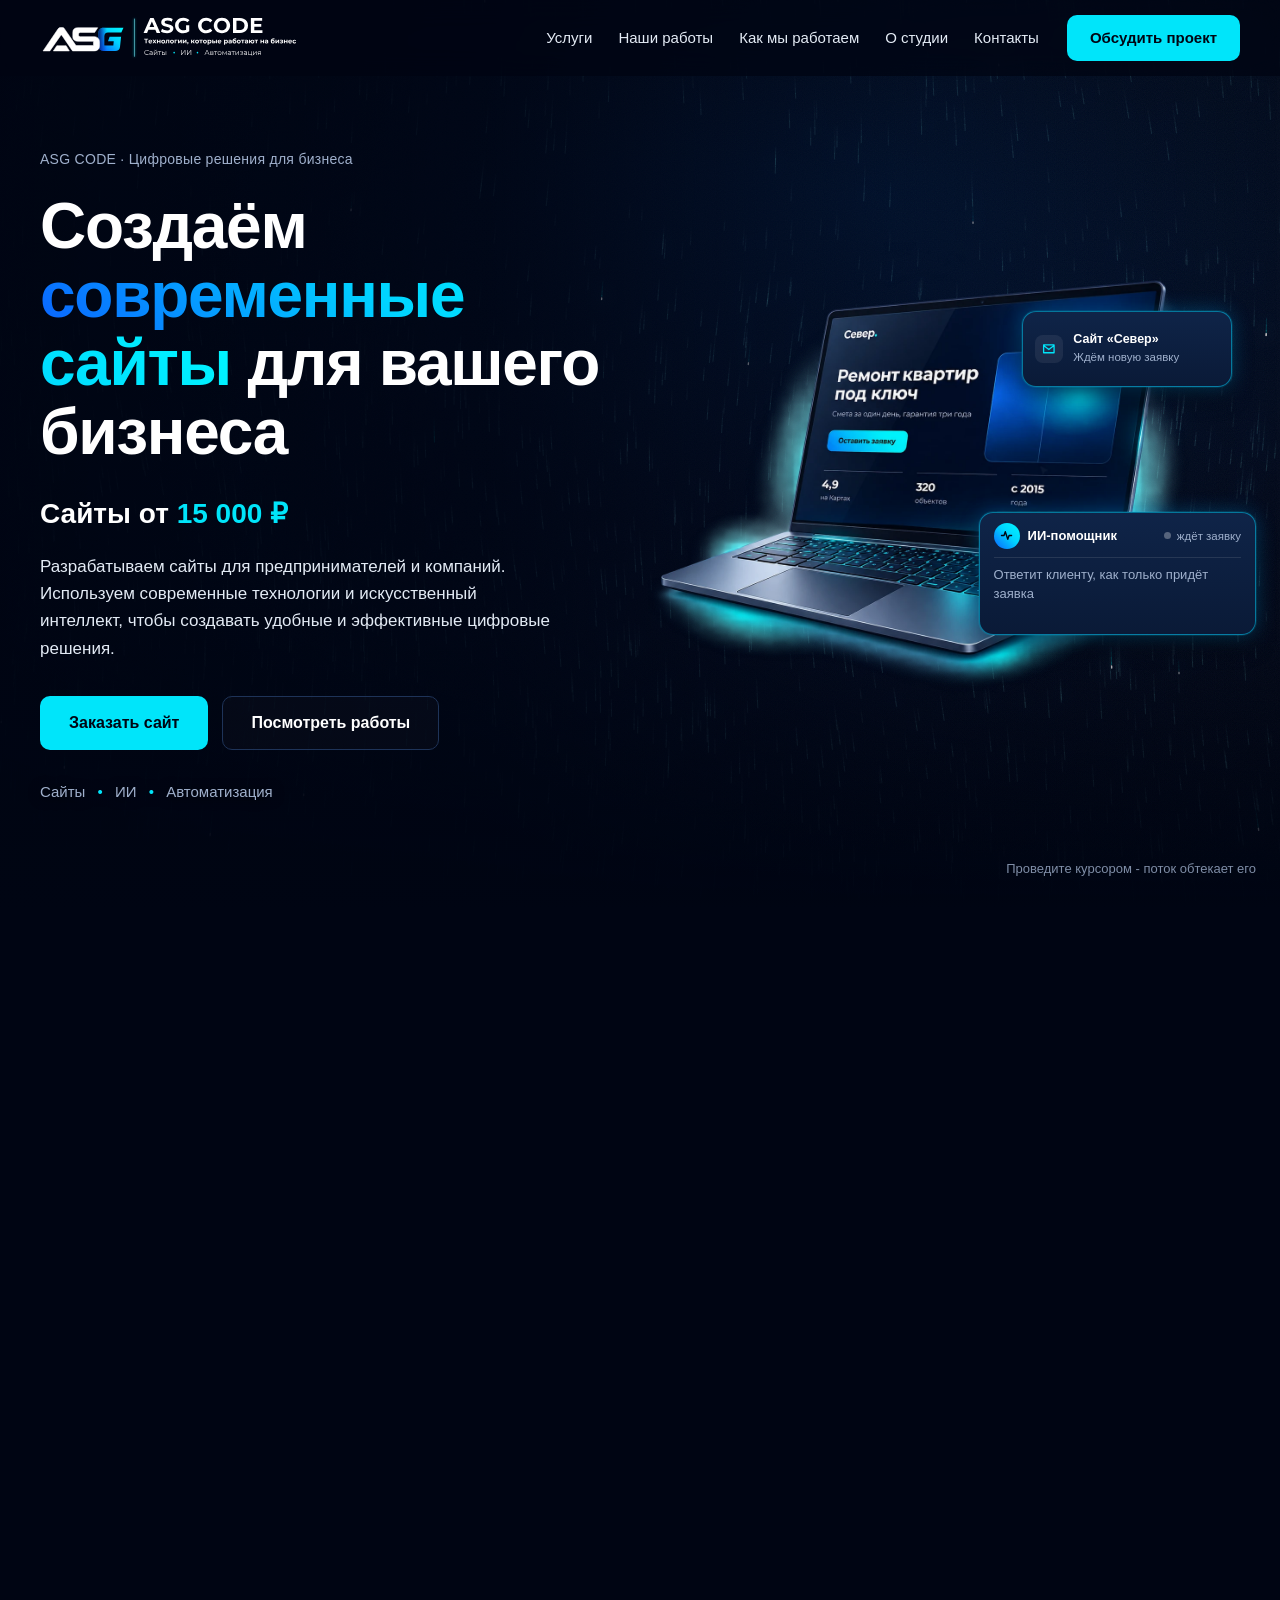
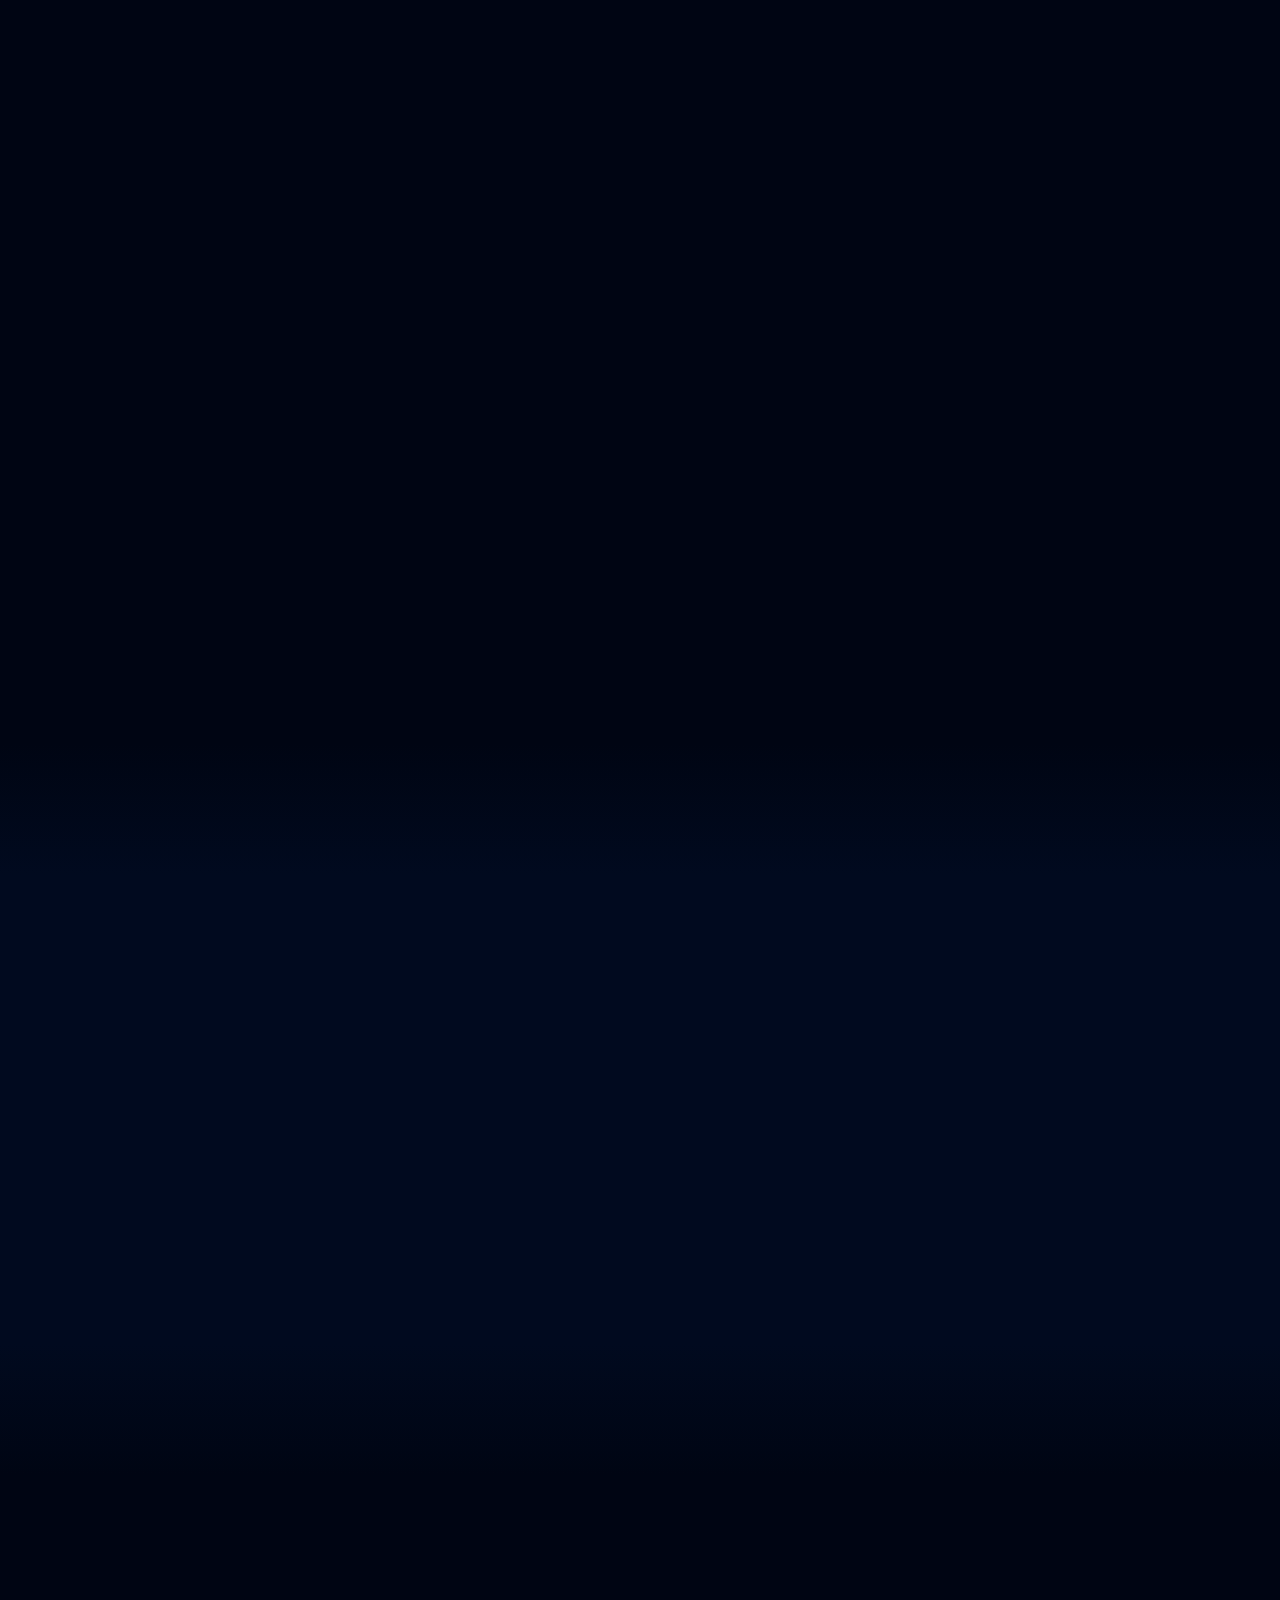
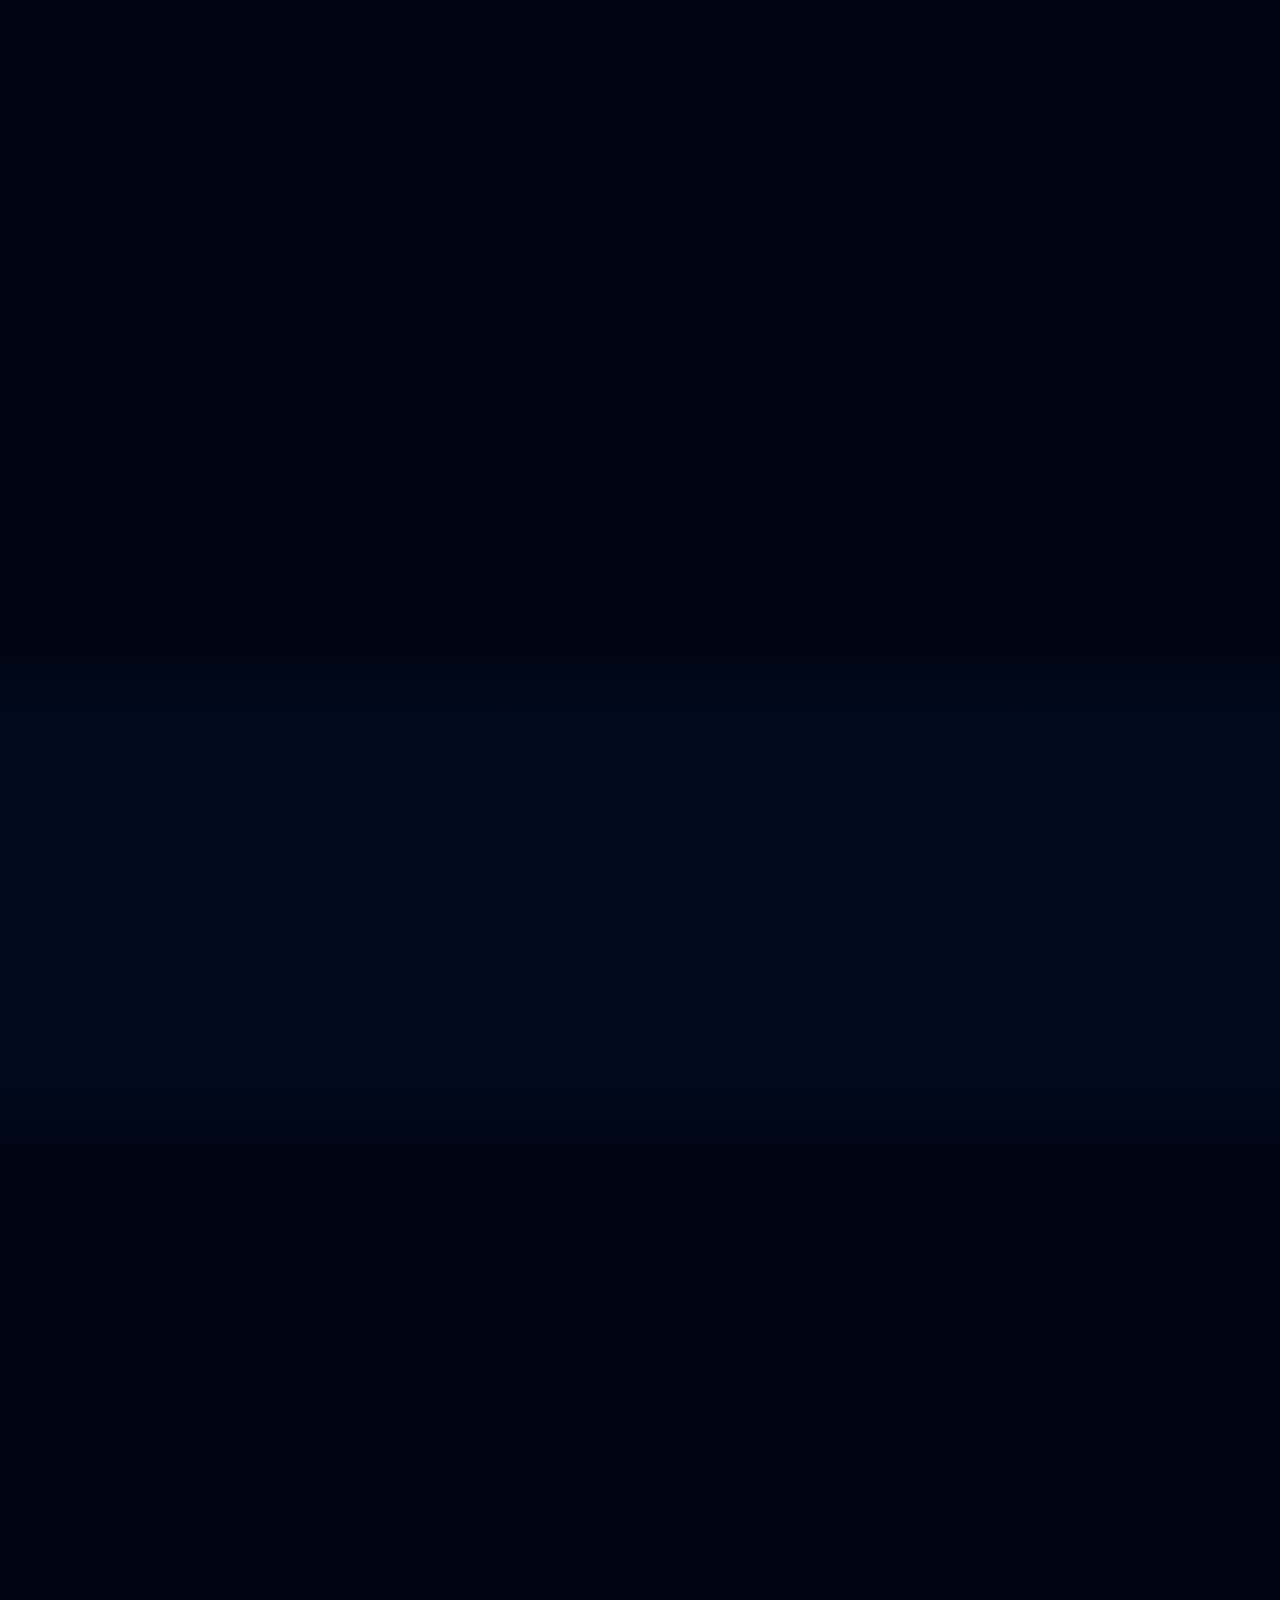
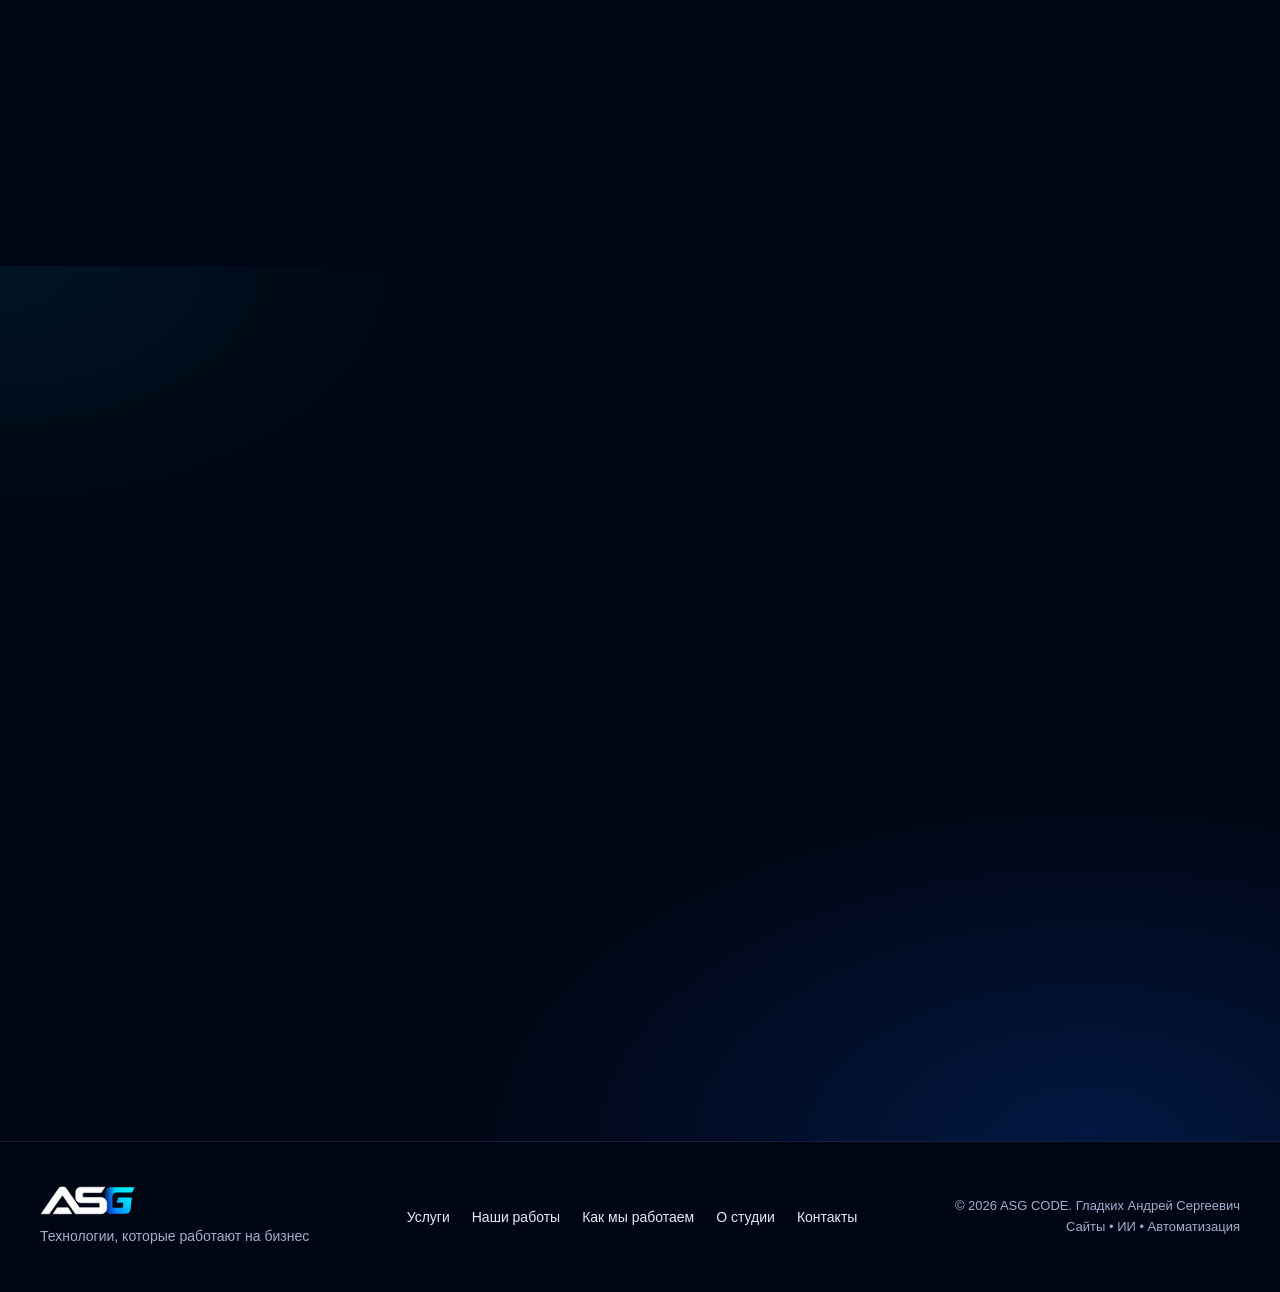
<file: index.html>
<!doctype html>
<html lang="ru">
<head>
<meta charset="utf-8">
<meta name="viewport" content="width=device-width, initial-scale=1">
<!-- Защита: разрешены только свои файлы и шрифты Google. При подключении FORM_ENDPOINT добавьте его адрес в connect-src -->
<meta http-equiv="Content-Security-Policy" content="default-src 'self'; script-src 'self'; style-src 'self' https://fonts.googleapis.com; font-src https://fonts.gstatic.com; img-src 'self' data:; connect-src 'self'; form-action 'self'; base-uri 'self'; object-src 'none'">
<meta name="referrer" content="strict-origin-when-cross-origin">
<title>ASG CODE - создание сайтов от 15 000 ₽, контент-завод и AI-автоматизация</title>
<meta name="description" content="ASG CODE создаёт современные сайты для предпринимателей и компаний от 15 000 ₽. Дополнительно - контент-завод с ИИ и автоматизация бизнес-процессов.">
<meta name="theme-color" content="#000513">
<link rel="icon" href="assets/brand/ASG_favicon_v2.svg" type="image/svg+xml">
<link rel="preconnect" href="https://fonts.googleapis.com">
<link rel="preconnect" href="https://fonts.gstatic.com" crossorigin>
<link href="https://fonts.googleapis.com/css2?family=Montserrat:wght@400;500;600;700&display=swap" rel="stylesheet">
<link rel="stylesheet" href="css/style.css">
<link rel="stylesheet" href="css/data-rain.css">
<link rel="stylesheet" href="css/hero-photo.css">
</head>
<body class="v2 v3">

<a class="skip-link" href="#main">Перейти к содержанию</a>

<!-- ===== БЛОК 1. ШАПКА ===== -->
<header class="header" id="top">
  <div class="container header__inner">
    <a class="header__logo" href="#top" aria-label="ASG CODE - на главную">
      <img class="header__logo-full" src="assets/brand/ASG_CODE_logo_horizontal_final.svg" alt="ASG CODE" width="300" height="51">
      <img class="header__logo-mark" src="assets/brand/ASG_mark.svg" alt="ASG CODE" width="88" height="27">
    </a>

    <nav class="nav" id="nav" aria-label="Основное меню">
      <ul class="nav__list">
        <li><a href="#services">Услуги</a></li>
        <li><a href="#works">Наши работы</a></li>
        <li><a href="#process">Как мы работаем</a></li>
        <li><a href="#about">О студии</a></li>
        <li><a href="#contacts">Контакты</a></li>
      </ul>
      <a class="btn btn--primary nav__cta-mobile" href="#request">Обсудить проект</a>
    </nav>

    <a class="btn btn--primary header__cta" href="#request">Обсудить проект</a>

    <button class="burger" type="button" aria-controls="nav" aria-expanded="false" aria-label="Открыть меню">
      <span></span><span></span><span></span>
    </button>
  </div>
</header>

<main id="main">

  <!-- ===== БЛОК 2. ГЛАВНЫЙ ЭКРАН ===== -->
  <section class="hero" aria-labelledby="hero-title">
    <!-- V2: анимированный «дождь данных» (js/data-rain.js). Курсор раздвигает поток -->
    <div class="dr-root dr-root--contained" id="data-rain" aria-hidden="true"></div>
    <div class="hero__shade" aria-hidden="true"></div>
    <p class="hero__hint" aria-hidden="true">Проведите курсором - поток обтекает его</p>
    <svg class="hero__waves" viewBox="0 0 1440 820" preserveAspectRatio="xMidYMid slice" aria-hidden="true">
      <defs>
        <linearGradient id="hw1" x1="0" y1="1" x2="1" y2="0">
          <stop offset="0" stop-color="#0A63FF" stop-opacity="0"/>
          <stop offset=".5" stop-color="#00D4FF" stop-opacity=".55"/>
          <stop offset="1" stop-color="#0A63FF" stop-opacity="0"/>
        </linearGradient>
        <filter id="hblur" x="-20%" y="-50%" width="140%" height="200%"><feGaussianBlur stdDeviation="18"/></filter>
      </defs>
      <path d="M-60 250 Q240 90 520 70 T1000 -40" stroke="url(#hw1)" stroke-width="70" fill="none" opacity=".35" filter="url(#hblur)"/>
      <path d="M-40 215 Q240 70 520 50 T980 -60" stroke="#7FDFFF" stroke-width="1.5" fill="none" opacity=".55"/>
      <path d="M560 880 Q960 640 1240 660 T1520 470" stroke="url(#hw1)" stroke-width="80" fill="none" opacity=".4" filter="url(#hblur)"/>
      <path d="M580 860 Q980 630 1250 648 T1520 455" stroke="#7FDFFF" stroke-width="1.5" fill="none" opacity=".6"/>
    </svg>

    <div class="container hero__inner">
      <div class="hero__text">
        <p class="hero__eyebrow">ASG CODE · Цифровые решения для бизнеса</p>
        <h1 class="hero__title" id="hero-title">Создаём <span class="accent">современные сайты</span> для вашего бизнеса</h1>
        <p class="hero__price">Сайты от <strong>15&nbsp;000&nbsp;₽</strong></p>
        <p class="hero__lead">Разрабатываем сайты для предпринимателей и компаний. Используем современные технологии и искусственный интеллект, чтобы создавать удобные и эффективные цифровые решения.</p>
        <div class="hero__actions">
          <a class="btn btn--primary btn--lg" href="#request" data-service="site">Заказать сайт</a>
          <a class="btn btn--ghost btn--lg" href="#works">Посмотреть работы</a>
        </div>
        <p class="hero__directions">Сайты <span>•</span> ИИ <span>•</span> Автоматизация</p>
      </div>

      <!-- Визуальная композиция: сайт в процессе сборки -->
      <!-- Утверждённое изображение ноутбука + живой сценарий «заявка пришла» (css/hero-photo.css, js/hero-v2-photo.js).
           Прежний нарисованный ноутбук: css/hero-laptop.css и js/hero-v2.js, разметка - в истории git (коммит f906049). -->
      <div class="hero__visual hero__visual--photo" aria-hidden="true">
        <div class="photo">
          <img class="photo__img" src="assets/hero/laptop-approved-light.webp" width="1448" height="1086" alt="" decoding="async" fetchpriority="high">
          <span class="photo__press"></span>
          <span class="lcursor"><svg viewBox="0 0 24 24"><path d="M5 3l14 8-6.2 1.6L10 19z" fill="#fff" stroke="#000513" stroke-width="1.4" stroke-linejoin="round"/></svg></span>

          <div class="pcard pcard--req">
            <span class="pcard__icon"><svg viewBox="0 0 24 24"><path d="M4 6h16v12H4z M4 7l8 6 8-6" fill="none" stroke="currentColor" stroke-width="2" stroke-linejoin="round"/></svg></span>
            <div class="pcard__body">
              <div class="pcard__state pcard__state--idle">
                <p class="pcard__title">Сайт «Север»</p>
                <p class="pcard__text">Ждём новую заявку</p>
              </div>
              <div class="pcard__state pcard__state--new">
                <p class="pcard__title">Новая заявка <em>сейчас</em></p>
                <p class="pcard__text">Ирина, ремонт ванной</p>
                <p class="pcard__meta">+7 912 *****48</p>
              </div>
            </div>
          </div>

          <div class="pcard pcard--ai">
            <div class="pcard__head">
              <span class="pcard__avatar"><svg viewBox="0 0 24 24"><path d="M4 12h4l2-6 4 12 2-6h4" fill="none" stroke="currentColor" stroke-width="2.2" stroke-linecap="round" stroke-linejoin="round"/></svg></span>
              <span class="pcard__name">ИИ-помощник</span>
              <span class="pcard__status">ждёт заявку</span>
            </div>
            <p class="pcard__reply">Ирина, здравствуйте! Мастер может приехать на замер завтра в 11:00. Удобно?</p>
          </div>
        </div>
      </div>
    </div>
  </section>

  <!-- ===== БЛОК 3. УСЛУГИ ===== -->
  <section class="section" id="services" aria-labelledby="services-title">
    <div class="container">
      <div class="section__head reveal">
        <h2 class="section__title" id="services-title">Цифровые решения для вашего бизнеса</h2>
        <p class="section__sub">От создания сайта до автоматизации рабочих процессов</p>
      </div>

      <div class="services">
        <!-- Услуга 1 - основная -->
        <article class="service service--main reveal">
          <p class="service__badge">Основное направление</p>
          <h3 class="service__title">Разработка сайтов</h3>
          <p class="service__text">Создаём современные сайты для предпринимателей, частных специалистов и компаний. Продумываем структуру, дизайн и удобство для клиентов.</p>
          <ul class="service__list service__list--cols">
            <li>Одностраничные сайты</li>
            <li>Лендинги</li>
            <li>Сайты-визитки</li>
            <li>Персональные сайты специалистов</li>
            <li>Сайты услуг</li>
            <li>Небольшие многостраничные сайты</li>
          </ul>
          <div class="service__footer">
            <div>
              <p class="service__price">От 15&nbsp;000&nbsp;₽</p>
              <p class="service__note">Стоимость простого одностраничного сайта без сложных функций</p>
            </div>
            <a class="btn btn--primary" href="#request" data-service="site">Заказать сайт</a>
          </div>
        </article>

        <!-- Услуга 2 -->
        <article class="service reveal">
          <h3 class="service__title">Контент-завод с ИИ</h3>
          <p class="service__text">Помогаем организовать системное создание контента с помощью искусственного интеллекта. От идеи и сценария до подготовки материалов для публикации.</p>
          <ul class="service__list">
            <li>Генерация идей</li>
            <li>Подготовка сценариев</li>
            <li>Тексты для публикаций</li>
            <li>Создание визуальных материалов</li>
            <li>Автоматизация контент-процессов</li>
          </ul>
          <div class="service__footer">
            <p class="service__price service__price--custom">Рассчитывается индивидуально</p>
            <a class="btn btn--outline" href="#request" data-service="content">Обсудить контент-завод</a>
          </div>
        </article>

        <!-- Услуга 3 -->
        <article class="service reveal">
          <h3 class="service__title">AI-автоматизация бизнес-процессов</h3>
          <p class="service__text">Разрабатываем решения, которые помогают сократить ручную работу и упростить повторяющиеся задачи сотрудников.</p>
          <ul class="service__list">
            <li>AI-агенты и помощники</li>
            <li>Автоматизация обработки информации</li>
            <li>Работа с CRM и бизнес-системами</li>
            <li>Подготовка отчётов</li>
            <li>Контроль и сопровождение рабочих процессов</li>
          </ul>
          <div class="service__footer">
            <p class="service__price service__price--custom">Рассчитывается индивидуально</p>
            <a class="btn btn--outline" href="#request" data-service="automation">Обсудить автоматизацию</a>
          </div>
        </article>
      </div>
    </div>
  </section>

  <!-- ===== БЛОК 4. ЗАДАЧИ ===== -->
  <section class="section section--tint" aria-labelledby="tasks-title">
    <div class="container">
      <div class="section__head reveal">
        <h2 class="section__title" id="tasks-title">Технологии должны решать задачи, а не создавать новые</h2>
      </div>
      <div class="tasks">
        <article class="task reveal">
          <h3 class="task__problem">Нет собственного сайта</h3>
          <p class="task__solution">Помогаем представить услуги компании в интернете.</p>
        </article>
        <article class="task reveal">
          <h3 class="task__problem">Неудобно получать заявки</h3>
          <p class="task__solution">Создаём понятный путь от знакомства с услугой до обращения.</p>
        </article>
        <article class="task reveal">
          <h3 class="task__problem">Не хватает времени на контент</h3>
          <p class="task__solution">Выстраиваем процесс подготовки материалов.</p>
        </article>
        <article class="task reveal">
          <h3 class="task__problem">Много ручной работы</h3>
          <p class="task__solution">Ищем повторяющиеся операции, которые можно автоматизировать.</p>
        </article>
        <article class="task reveal">
          <h3 class="task__problem">Нужен ИИ для бизнеса</h3>
          <p class="task__solution">Подбираем решения под конкретную задачу.</p>
        </article>
      </div>
    </div>
  </section>

  <!-- ===== БЛОК 5. НАШИ РАБОТЫ =====
       Сейчас здесь демонстрационные концепции. Чтобы поставить реальный проект:
       замените файл в assets/portfolio/ (тот же размер 1200×800) и поправьте подпись. -->
  <section class="section" id="works" aria-labelledby="works-title">
    <div class="container">
      <div class="section__head reveal">
        <h2 class="section__title" id="works-title">Примеры цифровых решений</h2>
        <p class="section__sub">Демонстрационные концепции: так могут выглядеть решения для вашего бизнеса. Это примеры дизайна, а не клиентские кейсы.</p>
      </div>
      <div class="works">
        <article class="work reveal">
          <div class="work__img">
            <img src="assets/portfolio/specialist.svg" alt="Пример дизайна: персональный сайт частного специалиста" width="1200" height="800" loading="lazy">
            <span class="work__tag">Пример дизайна</span>
          </div>
          <h3 class="work__title">Сайт для частного специалиста</h3>
          <p class="work__text">Персональная страница: кто вы, чем помогаете, стоимость и запись на консультацию.</p>
        </article>
        <article class="work reveal">
          <div class="work__img">
            <img src="assets/portfolio/small-business.svg" alt="Пример дизайна: сайт небольшой компании" width="1200" height="800" loading="lazy">
            <span class="work__tag">Пример дизайна</span>
          </div>
          <h3 class="work__title">Сайт для малого бизнеса</h3>
          <p class="work__text">Услуги, цены, преимущества и удобная форма заявки на одной странице.</p>
        </article>
        <article class="work reveal">
          <div class="work__img">
            <img src="assets/portfolio/automation.svg" alt="Пример возможного решения: интерфейс управления бизнес-процессами" width="1200" height="800" loading="lazy">
            <span class="work__tag">Пример решения</span>
          </div>
          <h3 class="work__title">AI-автоматизация</h3>
          <p class="work__text">Панель, где заявки и задачи собираются в одном месте, а ИИ помогает их разбирать.</p>
        </article>
      </div>
    </div>
  </section>

  <!-- ===== БЛОК 6. КАК МЫ РАБОТАЕМ ===== -->
  <section class="section section--tint" id="process" aria-labelledby="process-title">
    <div class="container">
      <div class="section__head reveal">
        <h2 class="section__title" id="process-title">От идеи до готового решения</h2>
      </div>
      <ol class="steps">
        <li class="step reveal">
          <span class="step__num">01</span>
          <h3 class="step__title">Обсуждаем задачу</h3>
          <p class="step__text">Выясняем цели, пожелания и особенности бизнеса.</p>
        </li>
        <li class="step reveal">
          <span class="step__num">02</span>
          <h3 class="step__title">Предлагаем решение</h3>
          <p class="step__text">Определяем структуру, функциональность и стоимость.</p>
        </li>
        <li class="step reveal">
          <span class="step__num">03</span>
          <h3 class="step__title">Разрабатываем</h3>
          <p class="step__text">Создаём сайт или цифровой инструмент, проверяем функциональность.</p>
        </li>
        <li class="step reveal">
          <span class="step__num">04</span>
          <h3 class="step__title">Запускаем и сопровождаем</h3>
          <p class="step__text">Публикуем решение, показываем, как им пользоваться, и помогаем с доработками.</p>
        </li>
      </ol>
    </div>
  </section>

  <!-- ===== БЛОК 7. О СТУДИИ ===== -->
  <section class="section" id="about" aria-labelledby="about-title">
    <div class="container about">
      <div class="about__mark reveal" aria-hidden="true">
        <img src="assets/brand/ASG_mark.svg" alt="" width="300" height="92">
      </div>
      <div class="about__text reveal">
        <h2 class="section__title" id="about-title">О студии</h2>
        <p>ASG CODE - технологическая студия Андрея Сергеевича Гладких. ASG в названии - инициалы основателя.</p>
        <p>Главное направление студии - создание сайтов для малого бизнеса, предпринимателей и частных специалистов. Дополнительно помогаем внедрять искусственный интеллект: выстраиваем контент-заводы и автоматизируем рутинные процессы.</p>
        <ul class="about__principles">
          <li><b>Понятно.</b> Объясняем решения простым языком, без лишних терминов.</li>
          <li><b>По делу.</b> Предлагаем то, что нужно вашей задаче, а не всё подряд.</li>
          <li><b>Честно.</b> Стоимость и состав работ согласуем до начала разработки.</li>
        </ul>
      </div>
    </div>
  </section>

  <!-- ===== БЛОК 8. ЗАЯВКА И КОНТАКТЫ ===== -->
  <section class="section request-section" id="request" aria-labelledby="request-title">
    <div class="container request">
      <div class="request__info reveal" id="contacts">
        <h2 class="section__title" id="request-title">Обсудим ваш проект</h2>
        <p class="request__lead">Опишите задачу - ответим, предложим решение и назовём стоимость.</p>

        <!-- ЗАМЕНИТЬ перед публикацией: контакты ниже - заглушки -->
        <ul class="contacts">
          <li>
            <span class="contacts__label">Телефон</span>
            <a class="contacts__value" href="tel:+70000000000">+7 (000) 000-00-00</a>
          </li>
          <li>
            <span class="contacts__label">Telegram</span>
            <a class="contacts__value" href="https://t.me/your_telegram" target="_blank" rel="noopener noreferrer">@your_telegram</a>
          </li>
          <li>
            <span class="contacts__label">Почта</span>
            <a class="contacts__value" href="mailto:mail@example.ru">mail@example.ru</a>
          </li>
        </ul>
        <p class="request__geo">Работаем с клиентами по всей России</p>
      </div>

      <form class="form reveal" id="request-form" novalidate>
        <div class="form__row">
          <label class="form__label" for="f-name">Ваше имя</label>
          <input class="form__input" id="f-name" name="name" type="text" autocomplete="name" placeholder="Андрей" maxlength="80" required>
          <p class="form__error" id="f-name-err"></p>
        </div>
        <div class="form__row">
          <label class="form__label" for="f-contact">Телефон или Telegram</label>
          <input class="form__input" id="f-contact" name="contact" type="text" autocomplete="tel" placeholder="+7 900 123-45-67 или @username" maxlength="40" required>
          <p class="form__error" id="f-contact-err"></p>
        </div>
        <div class="form__row">
          <label class="form__label" for="f-service">Услуга</label>
          <select class="form__input form__select" id="f-service" name="service">
            <option value="site">Разработка сайта</option>
            <option value="content">Контент-завод с ИИ</option>
            <option value="automation">AI-автоматизация бизнес-процессов</option>
            <option value="other">Другое / пока не знаю</option>
          </select>
        </div>
        <div class="form__row">
          <label class="form__label" for="f-message">Коротко о задаче <span class="form__optional">необязательно</span></label>
          <textarea class="form__input form__textarea" id="f-message" name="message" rows="4" maxlength="2000" placeholder="Например: нужен сайт для салона красоты с записью и ценами"></textarea>
        </div>
        <div class="form__row form__row--check">
          <input class="form__check" id="f-agree" name="agree" type="checkbox" required>
          <label for="f-agree">Согласен на обработку персональных данных</label>
          <p class="form__error" id="f-agree-err"></p>
        </div>
        <button class="btn btn--primary btn--lg form__submit" type="submit">Отправить заявку</button>
        <div class="form__status" id="form-status" role="status" aria-live="polite"></div>
      </form>
    </div>
  </section>

</main>

<!-- ===== ПОДВАЛ ===== -->
<footer class="footer">
  <div class="container footer__inner">
    <div class="footer__brand">
      <img src="assets/brand/ASG_mark.svg" alt="ASG CODE" width="96" height="30">
      <p>Технологии, которые работают на бизнес</p>
    </div>
    <nav class="footer__nav" aria-label="Меню в подвале">
      <a href="#services">Услуги</a>
      <a href="#works">Наши работы</a>
      <a href="#process">Как мы работаем</a>
      <a href="#about">О студии</a>
      <a href="#contacts">Контакты</a>
    </nav>
    <div class="footer__legal">
      <p>© <span id="year">2026</span> ASG CODE. Гладких Андрей Сергеевич</p>
      <p>Сайты • ИИ • Автоматизация</p>
    </div>
  </div>
</footer>

<script src="js/main.js"></script>
<script src="js/data-rain.js"></script>
<script src="js/hero-v2-photo.js"></script>
</body>
</html>
</file>
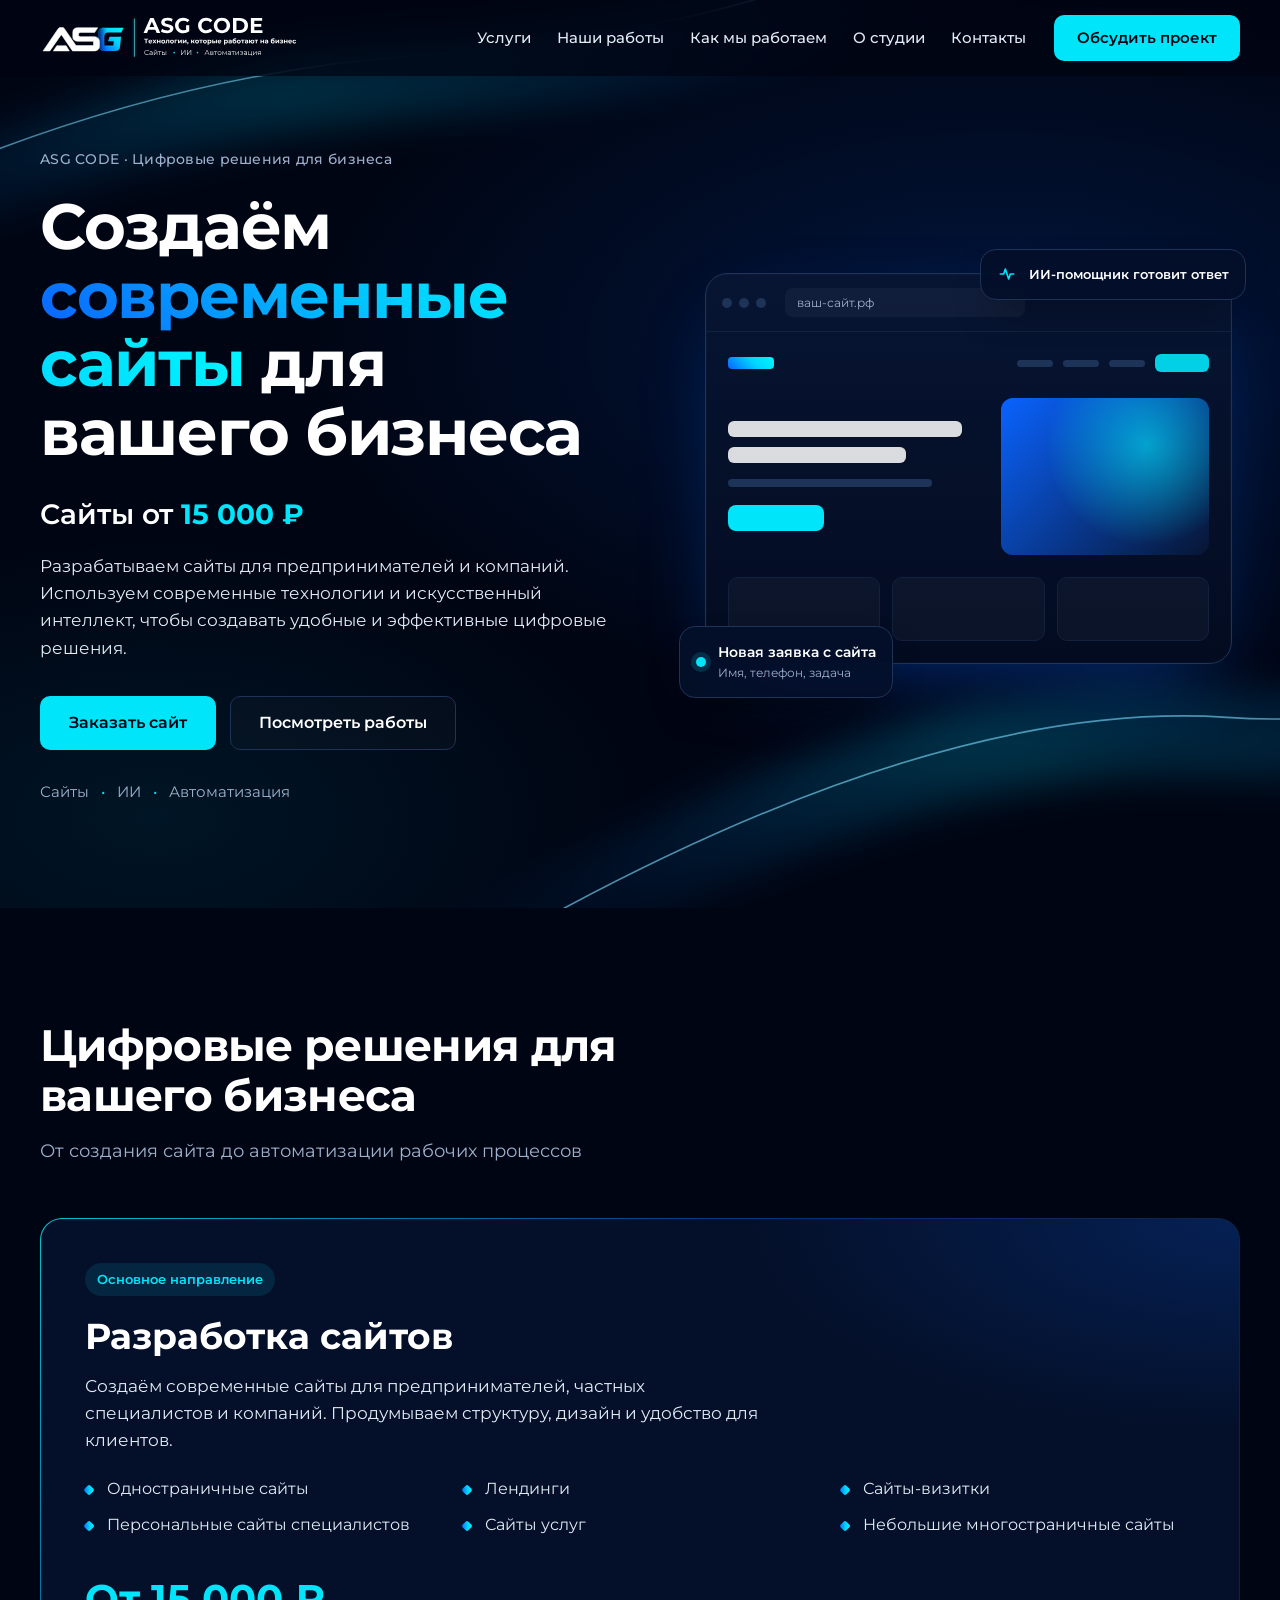
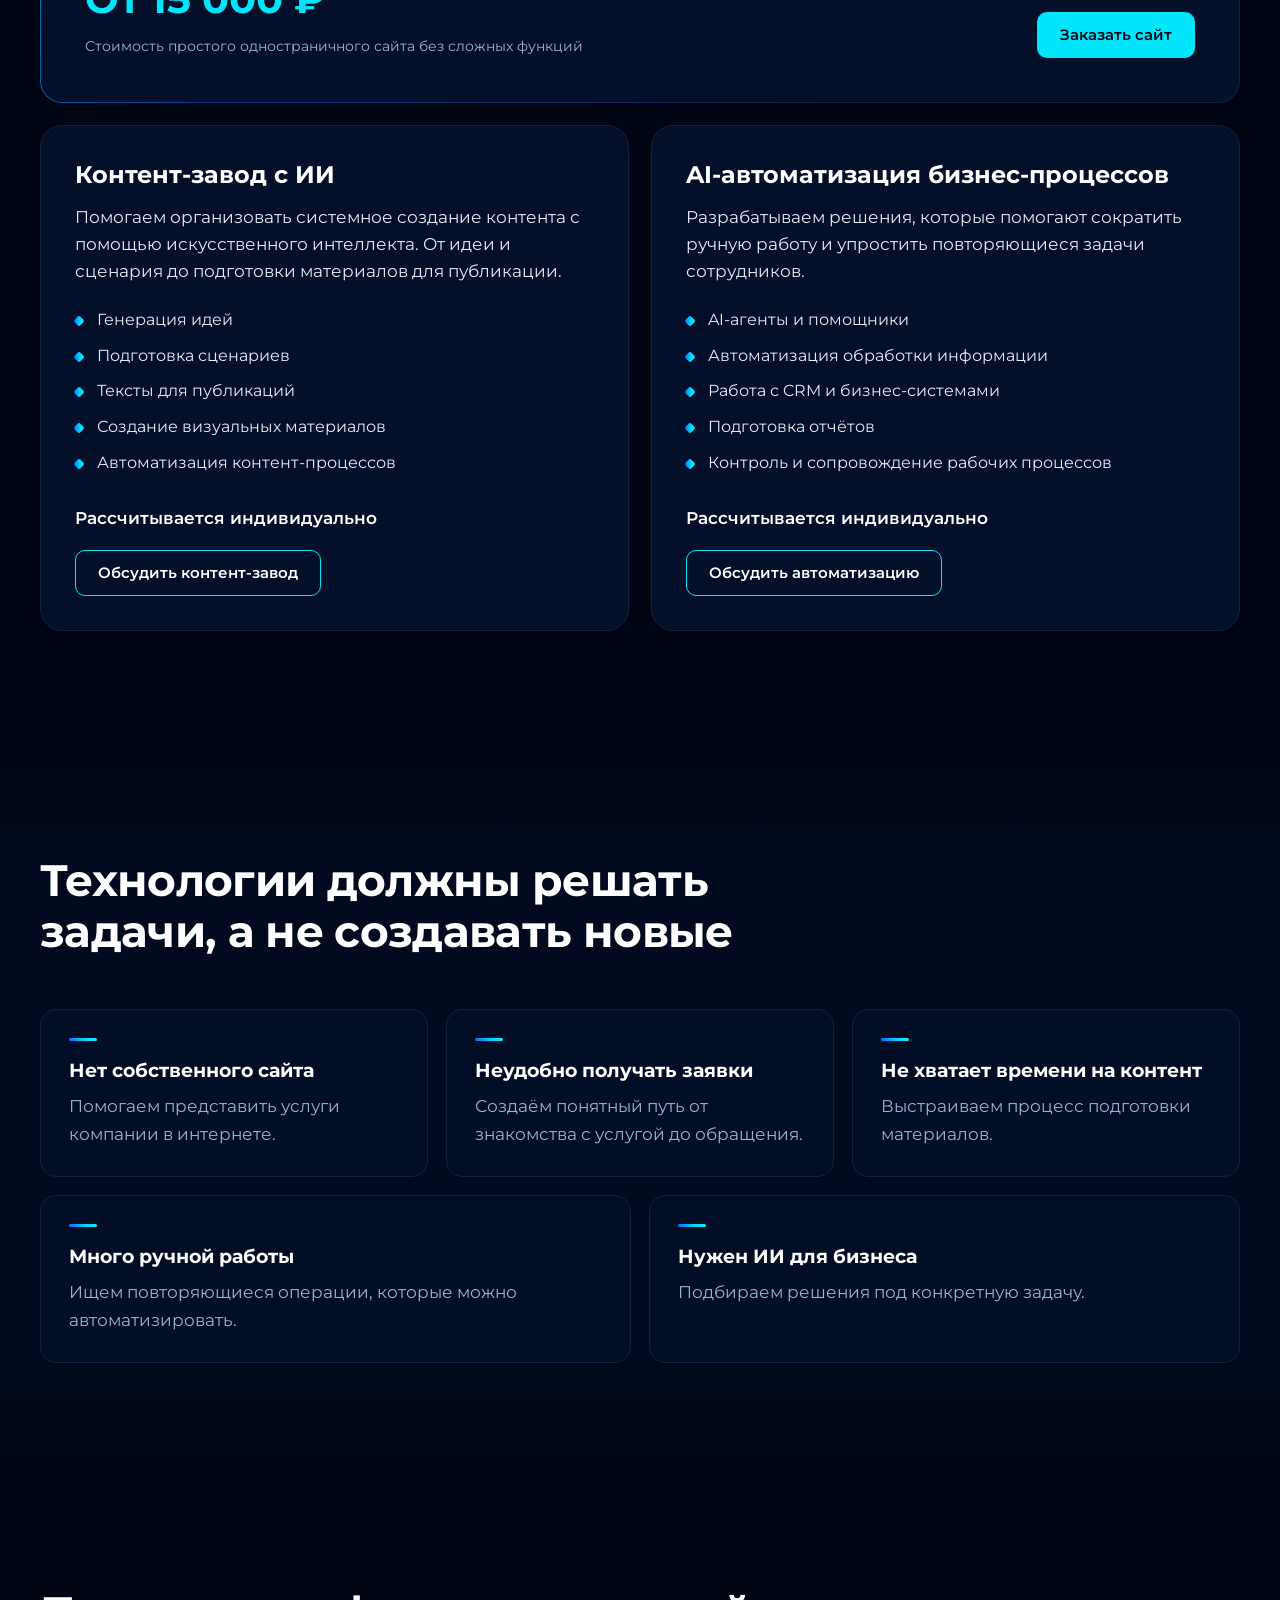
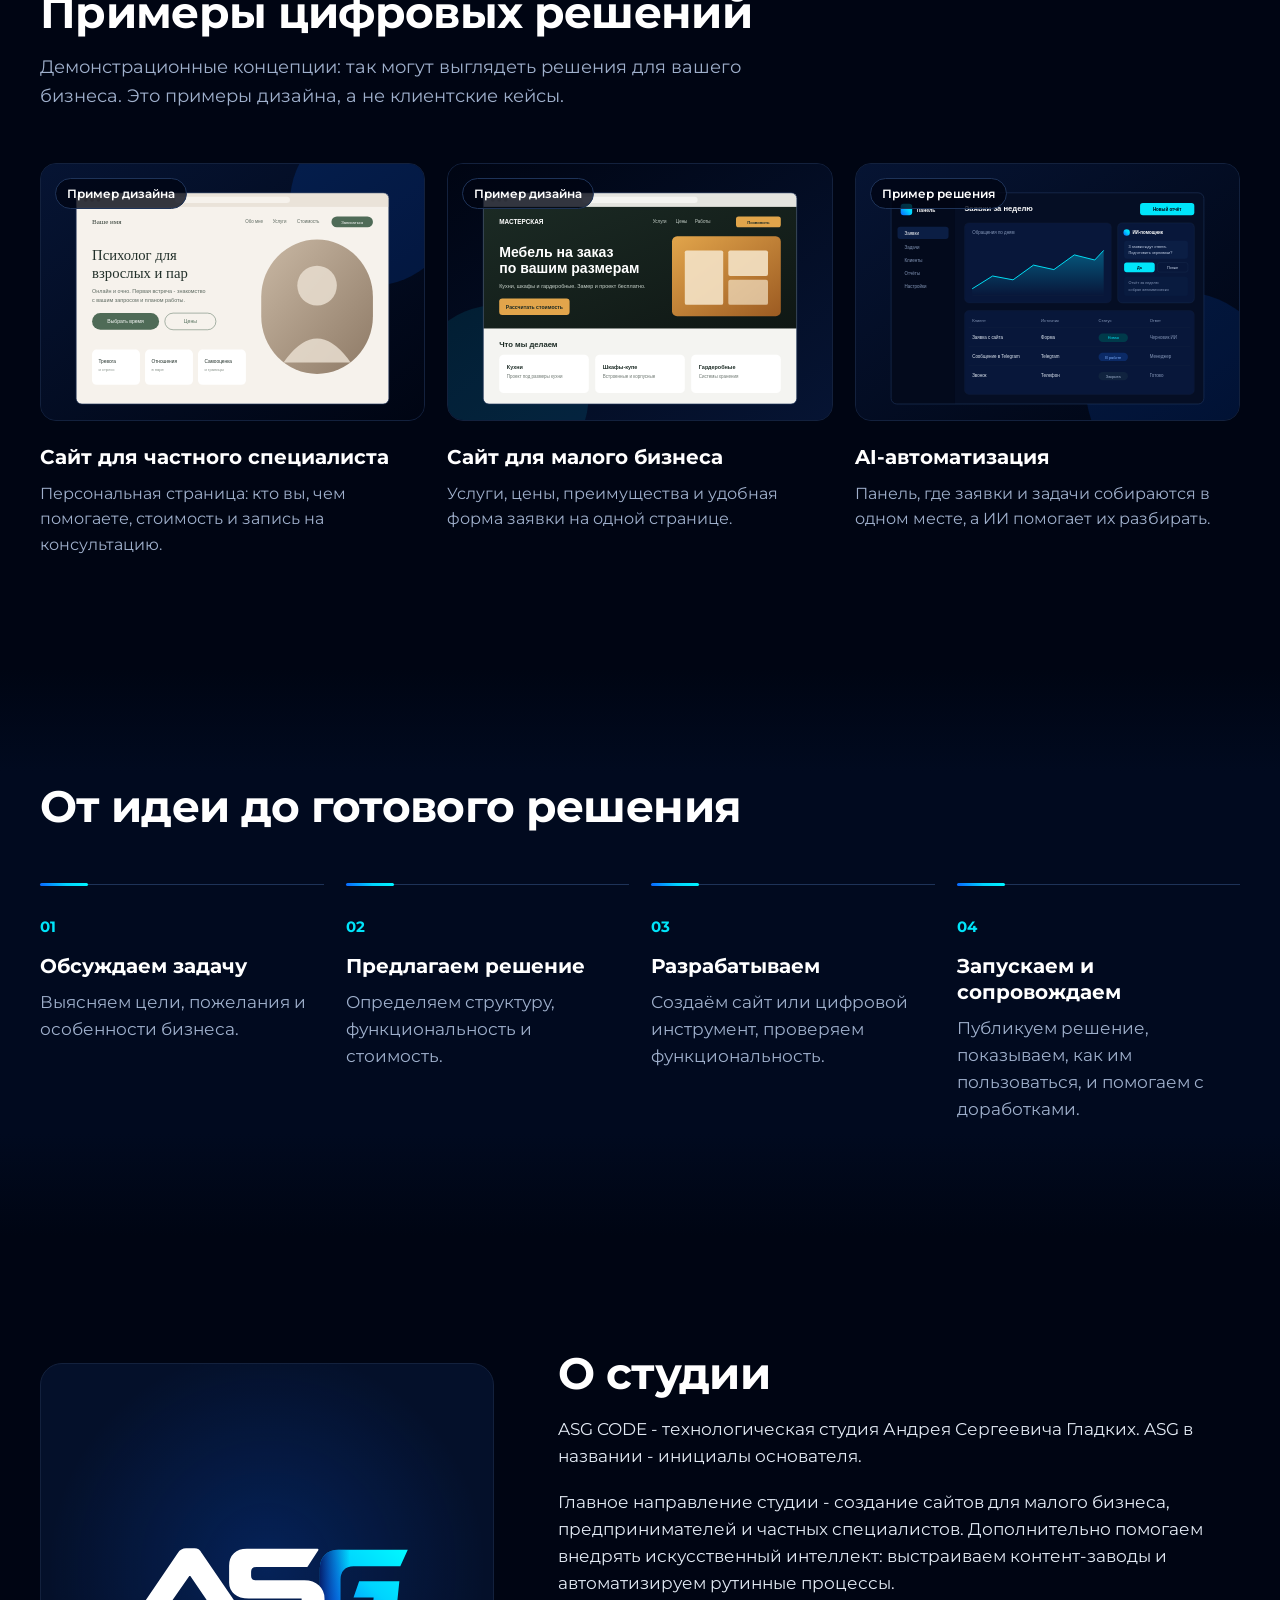
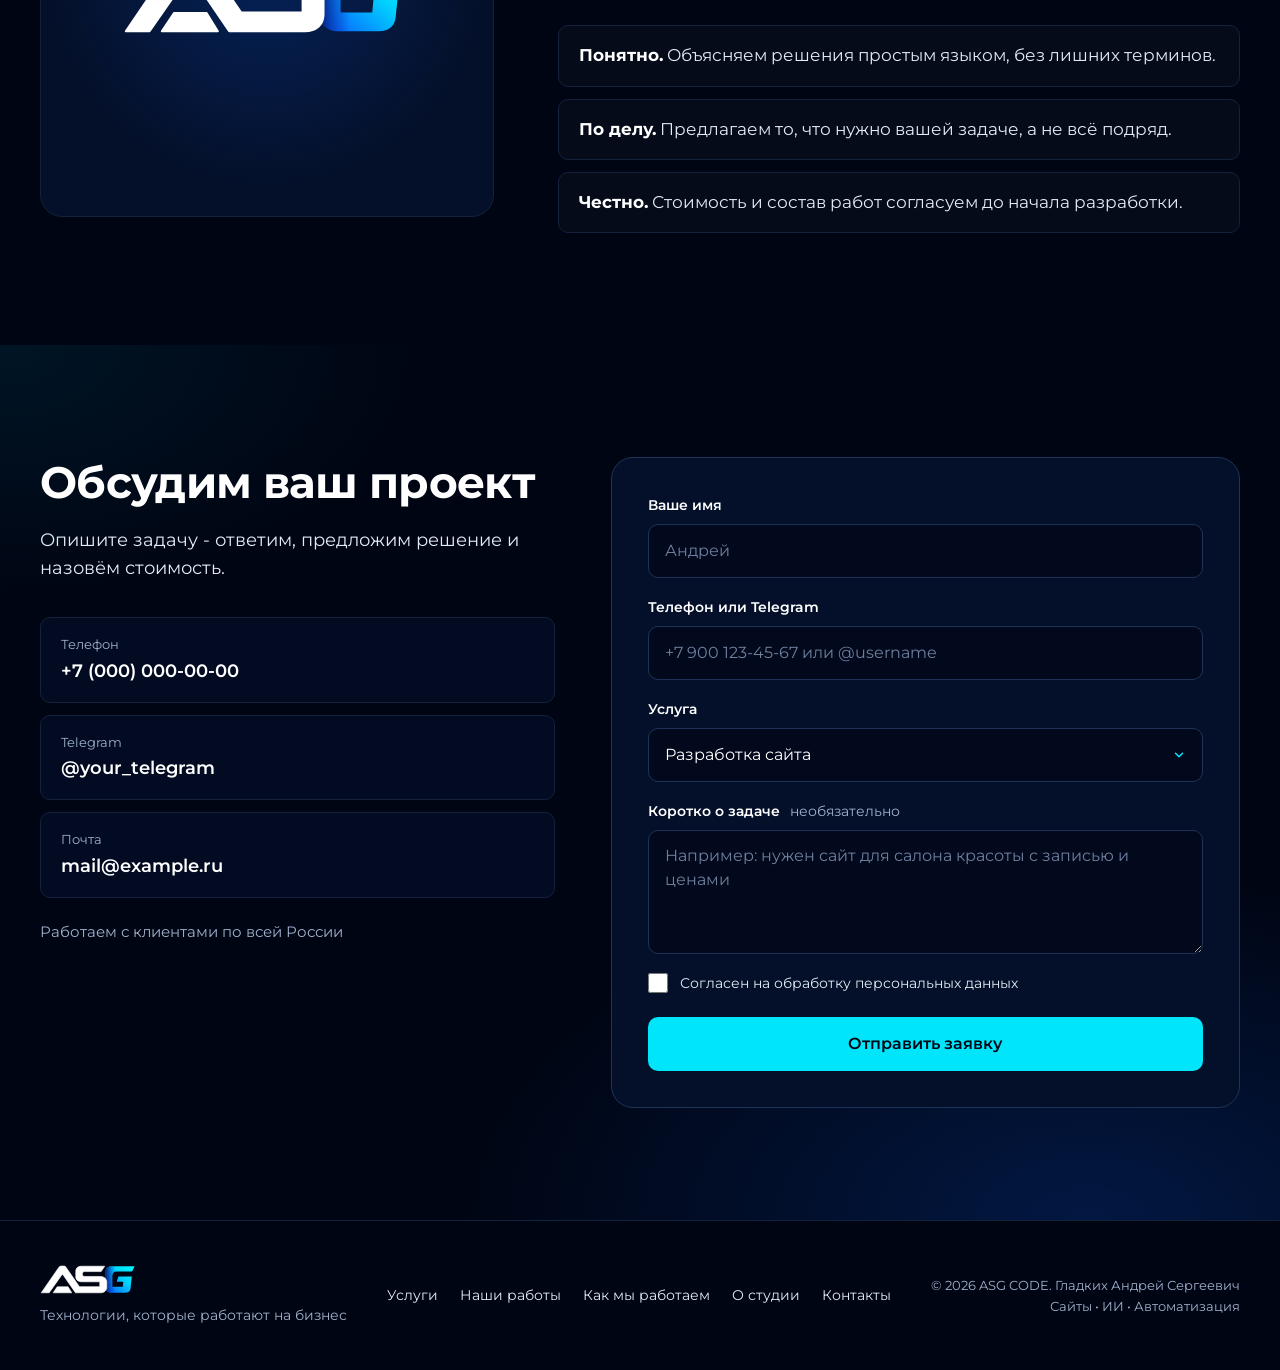
<file: v1.html>
<!doctype html>
<html lang="ru">
<head>
<meta charset="utf-8">
<meta name="viewport" content="width=device-width, initial-scale=1">
<title>ASG CODE - создание сайтов от 15 000 ₽, контент-завод и AI-автоматизация</title>
<meta name="description" content="ASG CODE создаёт современные сайты для предпринимателей и компаний от 15 000 ₽. Дополнительно - контент-завод с ИИ и автоматизация бизнес-процессов.">
<meta name="theme-color" content="#000513">
<link rel="icon" href="assets/brand/ASG_favicon_v2.svg" type="image/svg+xml">
<link rel="preconnect" href="https://fonts.googleapis.com">
<link rel="preconnect" href="https://fonts.gstatic.com" crossorigin>
<link href="https://fonts.googleapis.com/css2?family=Montserrat:wght@400;500;600;700&display=swap" rel="stylesheet">
<link rel="stylesheet" href="css/style.css">
</head>
<body>

<a class="skip-link" href="#main">Перейти к содержанию</a>

<!-- ===== БЛОК 1. ШАПКА ===== -->
<header class="header" id="top">
  <div class="container header__inner">
    <a class="header__logo" href="#top" aria-label="ASG CODE - на главную">
      <img class="header__logo-full" src="assets/brand/ASG_CODE_logo_horizontal_final.svg" alt="ASG CODE" width="300" height="51">
      <img class="header__logo-mark" src="assets/brand/ASG_mark.svg" alt="ASG CODE" width="88" height="27">
    </a>

    <nav class="nav" id="nav" aria-label="Основное меню">
      <ul class="nav__list">
        <li><a href="#services">Услуги</a></li>
        <li><a href="#works">Наши работы</a></li>
        <li><a href="#process">Как мы работаем</a></li>
        <li><a href="#about">О студии</a></li>
        <li><a href="#contacts">Контакты</a></li>
      </ul>
      <a class="btn btn--primary nav__cta-mobile" href="#request">Обсудить проект</a>
    </nav>

    <a class="btn btn--primary header__cta" href="#request">Обсудить проект</a>

    <button class="burger" type="button" aria-controls="nav" aria-expanded="false" aria-label="Открыть меню">
      <span></span><span></span><span></span>
    </button>
  </div>
</header>

<main id="main">

  <!-- ===== БЛОК 2. ГЛАВНЫЙ ЭКРАН ===== -->
  <section class="hero" aria-labelledby="hero-title">
    <svg class="hero__waves" viewBox="0 0 1440 820" preserveAspectRatio="xMidYMid slice" aria-hidden="true">
      <defs>
        <linearGradient id="hw1" x1="0" y1="1" x2="1" y2="0">
          <stop offset="0" stop-color="#0A63FF" stop-opacity="0"/>
          <stop offset=".5" stop-color="#00D4FF" stop-opacity=".55"/>
          <stop offset="1" stop-color="#0A63FF" stop-opacity="0"/>
        </linearGradient>
        <filter id="hblur" x="-20%" y="-50%" width="140%" height="200%"><feGaussianBlur stdDeviation="18"/></filter>
      </defs>
      <path d="M-60 250 Q240 90 520 70 T1000 -40" stroke="url(#hw1)" stroke-width="70" fill="none" opacity=".35" filter="url(#hblur)"/>
      <path d="M-40 215 Q240 70 520 50 T980 -60" stroke="#7FDFFF" stroke-width="1.5" fill="none" opacity=".55"/>
      <path d="M560 880 Q960 640 1240 660 T1520 470" stroke="url(#hw1)" stroke-width="80" fill="none" opacity=".4" filter="url(#hblur)"/>
      <path d="M580 860 Q980 630 1250 648 T1520 455" stroke="#7FDFFF" stroke-width="1.5" fill="none" opacity=".6"/>
    </svg>

    <div class="container hero__inner">
      <div class="hero__text">
        <p class="hero__eyebrow">ASG CODE · Цифровые решения для бизнеса</p>
        <h1 class="hero__title" id="hero-title">Создаём <span class="accent">современные сайты</span> для вашего бизнеса</h1>
        <p class="hero__price">Сайты от <strong>15&nbsp;000&nbsp;₽</strong></p>
        <p class="hero__lead">Разрабатываем сайты для предпринимателей и компаний. Используем современные технологии и искусственный интеллект, чтобы создавать удобные и эффективные цифровые решения.</p>
        <div class="hero__actions">
          <a class="btn btn--primary btn--lg" href="#request" data-service="site">Заказать сайт</a>
          <a class="btn btn--ghost btn--lg" href="#works">Посмотреть работы</a>
        </div>
        <p class="hero__directions">Сайты <span>•</span> ИИ <span>•</span> Автоматизация</p>
      </div>

      <!-- Визуальная композиция: сайт в процессе сборки -->
      <div class="hero__visual" aria-hidden="true">
        <div class="browser">
          <div class="browser__bar">
            <i></i><i></i><i></i>
            <span class="browser__url">ваш-сайт.рф</span>
          </div>
          <div class="browser__body">
            <div class="mock-nav"><b></b><span></span><span></span><span></span><em></em></div>
            <div class="mock-hero">
              <div class="mock-hero__text">
                <span class="mock-line mock-line--xl"></span>
                <span class="mock-line mock-line--lg"></span>
                <span class="mock-line mock-line--sm"></span>
                <span class="mock-btn"></span>
              </div>
              <div class="mock-hero__img"></div>
            </div>
            <div class="mock-cards"><span></span><span></span><span></span></div>
          </div>
        </div>
        <div class="float-card float-card--request">
          <span class="float-card__dot"></span>
          <div>
            <p class="float-card__title">Новая заявка с сайта</p>
            <p class="float-card__text">Имя, телефон, задача</p>
          </div>
        </div>
        <div class="float-card float-card--ai">
          <svg viewBox="0 0 24 24" width="20" height="20" aria-hidden="true"><path d="M4 12h4l2-6 4 12 2-6h4" fill="none" stroke="currentColor" stroke-width="2" stroke-linecap="round" stroke-linejoin="round"/></svg>
          <p>ИИ-помощник готовит ответ</p>
        </div>
      </div>
    </div>
  </section>

  <!-- ===== БЛОК 3. УСЛУГИ ===== -->
  <section class="section" id="services" aria-labelledby="services-title">
    <div class="container">
      <div class="section__head reveal">
        <h2 class="section__title" id="services-title">Цифровые решения для вашего бизнеса</h2>
        <p class="section__sub">От создания сайта до автоматизации рабочих процессов</p>
      </div>

      <div class="services">
        <!-- Услуга 1 - основная -->
        <article class="service service--main reveal">
          <p class="service__badge">Основное направление</p>
          <h3 class="service__title">Разработка сайтов</h3>
          <p class="service__text">Создаём современные сайты для предпринимателей, частных специалистов и компаний. Продумываем структуру, дизайн и удобство для клиентов.</p>
          <ul class="service__list service__list--cols">
            <li>Одностраничные сайты</li>
            <li>Лендинги</li>
            <li>Сайты-визитки</li>
            <li>Персональные сайты специалистов</li>
            <li>Сайты услуг</li>
            <li>Небольшие многостраничные сайты</li>
          </ul>
          <div class="service__footer">
            <div>
              <p class="service__price">От 15&nbsp;000&nbsp;₽</p>
              <p class="service__note">Стоимость простого одностраничного сайта без сложных функций</p>
            </div>
            <a class="btn btn--primary" href="#request" data-service="site">Заказать сайт</a>
          </div>
        </article>

        <!-- Услуга 2 -->
        <article class="service reveal">
          <h3 class="service__title">Контент-завод с ИИ</h3>
          <p class="service__text">Помогаем организовать системное создание контента с помощью искусственного интеллекта. От идеи и сценария до подготовки материалов для публикации.</p>
          <ul class="service__list">
            <li>Генерация идей</li>
            <li>Подготовка сценариев</li>
            <li>Тексты для публикаций</li>
            <li>Создание визуальных материалов</li>
            <li>Автоматизация контент-процессов</li>
          </ul>
          <div class="service__footer">
            <p class="service__price service__price--custom">Рассчитывается индивидуально</p>
            <a class="btn btn--outline" href="#request" data-service="content">Обсудить контент-завод</a>
          </div>
        </article>

        <!-- Услуга 3 -->
        <article class="service reveal">
          <h3 class="service__title">AI-автоматизация бизнес-процессов</h3>
          <p class="service__text">Разрабатываем решения, которые помогают сократить ручную работу и упростить повторяющиеся задачи сотрудников.</p>
          <ul class="service__list">
            <li>AI-агенты и помощники</li>
            <li>Автоматизация обработки информации</li>
            <li>Работа с CRM и бизнес-системами</li>
            <li>Подготовка отчётов</li>
            <li>Контроль и сопровождение рабочих процессов</li>
          </ul>
          <div class="service__footer">
            <p class="service__price service__price--custom">Рассчитывается индивидуально</p>
            <a class="btn btn--outline" href="#request" data-service="automation">Обсудить автоматизацию</a>
          </div>
        </article>
      </div>
    </div>
  </section>

  <!-- ===== БЛОК 4. ЗАДАЧИ ===== -->
  <section class="section section--tint" aria-labelledby="tasks-title">
    <div class="container">
      <div class="section__head reveal">
        <h2 class="section__title" id="tasks-title">Технологии должны решать задачи, а не создавать новые</h2>
      </div>
      <div class="tasks">
        <article class="task reveal">
          <h3 class="task__problem">Нет собственного сайта</h3>
          <p class="task__solution">Помогаем представить услуги компании в интернете.</p>
        </article>
        <article class="task reveal">
          <h3 class="task__problem">Неудобно получать заявки</h3>
          <p class="task__solution">Создаём понятный путь от знакомства с услугой до обращения.</p>
        </article>
        <article class="task reveal">
          <h3 class="task__problem">Не хватает времени на контент</h3>
          <p class="task__solution">Выстраиваем процесс подготовки материалов.</p>
        </article>
        <article class="task reveal">
          <h3 class="task__problem">Много ручной работы</h3>
          <p class="task__solution">Ищем повторяющиеся операции, которые можно автоматизировать.</p>
        </article>
        <article class="task reveal">
          <h3 class="task__problem">Нужен ИИ для бизнеса</h3>
          <p class="task__solution">Подбираем решения под конкретную задачу.</p>
        </article>
      </div>
    </div>
  </section>

  <!-- ===== БЛОК 5. НАШИ РАБОТЫ =====
       Сейчас здесь демонстрационные концепции. Чтобы поставить реальный проект:
       замените файл в assets/portfolio/ (тот же размер 1200×800) и поправьте подпись. -->
  <section class="section" id="works" aria-labelledby="works-title">
    <div class="container">
      <div class="section__head reveal">
        <h2 class="section__title" id="works-title">Примеры цифровых решений</h2>
        <p class="section__sub">Демонстрационные концепции: так могут выглядеть решения для вашего бизнеса. Это примеры дизайна, а не клиентские кейсы.</p>
      </div>
      <div class="works">
        <article class="work reveal">
          <div class="work__img">
            <img src="assets/portfolio/specialist.svg" alt="Пример дизайна: персональный сайт частного специалиста" width="1200" height="800" loading="lazy">
            <span class="work__tag">Пример дизайна</span>
          </div>
          <h3 class="work__title">Сайт для частного специалиста</h3>
          <p class="work__text">Персональная страница: кто вы, чем помогаете, стоимость и запись на консультацию.</p>
        </article>
        <article class="work reveal">
          <div class="work__img">
            <img src="assets/portfolio/small-business.svg" alt="Пример дизайна: сайт небольшой компании" width="1200" height="800" loading="lazy">
            <span class="work__tag">Пример дизайна</span>
          </div>
          <h3 class="work__title">Сайт для малого бизнеса</h3>
          <p class="work__text">Услуги, цены, преимущества и удобная форма заявки на одной странице.</p>
        </article>
        <article class="work reveal">
          <div class="work__img">
            <img src="assets/portfolio/automation.svg" alt="Пример возможного решения: интерфейс управления бизнес-процессами" width="1200" height="800" loading="lazy">
            <span class="work__tag">Пример решения</span>
          </div>
          <h3 class="work__title">AI-автоматизация</h3>
          <p class="work__text">Панель, где заявки и задачи собираются в одном месте, а ИИ помогает их разбирать.</p>
        </article>
      </div>
    </div>
  </section>

  <!-- ===== БЛОК 6. КАК МЫ РАБОТАЕМ ===== -->
  <section class="section section--tint" id="process" aria-labelledby="process-title">
    <div class="container">
      <div class="section__head reveal">
        <h2 class="section__title" id="process-title">От идеи до готового решения</h2>
      </div>
      <ol class="steps">
        <li class="step reveal">
          <span class="step__num">01</span>
          <h3 class="step__title">Обсуждаем задачу</h3>
          <p class="step__text">Выясняем цели, пожелания и особенности бизнеса.</p>
        </li>
        <li class="step reveal">
          <span class="step__num">02</span>
          <h3 class="step__title">Предлагаем решение</h3>
          <p class="step__text">Определяем структуру, функциональность и стоимость.</p>
        </li>
        <li class="step reveal">
          <span class="step__num">03</span>
          <h3 class="step__title">Разрабатываем</h3>
          <p class="step__text">Создаём сайт или цифровой инструмент, проверяем функциональность.</p>
        </li>
        <li class="step reveal">
          <span class="step__num">04</span>
          <h3 class="step__title">Запускаем и сопровождаем</h3>
          <p class="step__text">Публикуем решение, показываем, как им пользоваться, и помогаем с доработками.</p>
        </li>
      </ol>
    </div>
  </section>

  <!-- ===== БЛОК 7. О СТУДИИ ===== -->
  <section class="section" id="about" aria-labelledby="about-title">
    <div class="container about">
      <div class="about__mark reveal" aria-hidden="true">
        <img src="assets/brand/ASG_mark.svg" alt="" width="300" height="92">
      </div>
      <div class="about__text reveal">
        <h2 class="section__title" id="about-title">О студии</h2>
        <p>ASG CODE - технологическая студия Андрея Сергеевича Гладких. ASG в названии - инициалы основателя.</p>
        <p>Главное направление студии - создание сайтов для малого бизнеса, предпринимателей и частных специалистов. Дополнительно помогаем внедрять искусственный интеллект: выстраиваем контент-заводы и автоматизируем рутинные процессы.</p>
        <ul class="about__principles">
          <li><b>Понятно.</b> Объясняем решения простым языком, без лишних терминов.</li>
          <li><b>По делу.</b> Предлагаем то, что нужно вашей задаче, а не всё подряд.</li>
          <li><b>Честно.</b> Стоимость и состав работ согласуем до начала разработки.</li>
        </ul>
      </div>
    </div>
  </section>

  <!-- ===== БЛОК 8. ЗАЯВКА И КОНТАКТЫ ===== -->
  <section class="section request-section" id="request" aria-labelledby="request-title">
    <div class="container request">
      <div class="request__info reveal" id="contacts">
        <h2 class="section__title" id="request-title">Обсудим ваш проект</h2>
        <p class="request__lead">Опишите задачу - ответим, предложим решение и назовём стоимость.</p>

        <!-- ЗАМЕНИТЬ перед публикацией: контакты ниже - заглушки -->
        <ul class="contacts">
          <li>
            <span class="contacts__label">Телефон</span>
            <a class="contacts__value" href="tel:+70000000000">+7 (000) 000-00-00</a>
          </li>
          <li>
            <span class="contacts__label">Telegram</span>
            <a class="contacts__value" href="https://t.me/your_telegram" target="_blank" rel="noopener">@your_telegram</a>
          </li>
          <li>
            <span class="contacts__label">Почта</span>
            <a class="contacts__value" href="mailto:mail@example.ru">mail@example.ru</a>
          </li>
        </ul>
        <p class="request__geo">Работаем с клиентами по всей России</p>
      </div>

      <form class="form reveal" id="request-form" novalidate>
        <div class="form__row">
          <label class="form__label" for="f-name">Ваше имя</label>
          <input class="form__input" id="f-name" name="name" type="text" autocomplete="name" placeholder="Андрей" required>
          <p class="form__error" id="f-name-err"></p>
        </div>
        <div class="form__row">
          <label class="form__label" for="f-contact">Телефон или Telegram</label>
          <input class="form__input" id="f-contact" name="contact" type="text" autocomplete="tel" placeholder="+7 900 123-45-67 или @username" required>
          <p class="form__error" id="f-contact-err"></p>
        </div>
        <div class="form__row">
          <label class="form__label" for="f-service">Услуга</label>
          <select class="form__input form__select" id="f-service" name="service">
            <option value="site">Разработка сайта</option>
            <option value="content">Контент-завод с ИИ</option>
            <option value="automation">AI-автоматизация бизнес-процессов</option>
            <option value="other">Другое / пока не знаю</option>
          </select>
        </div>
        <div class="form__row">
          <label class="form__label" for="f-message">Коротко о задаче <span class="form__optional">необязательно</span></label>
          <textarea class="form__input form__textarea" id="f-message" name="message" rows="4" placeholder="Например: нужен сайт для салона красоты с записью и ценами"></textarea>
        </div>
        <div class="form__row form__row--check">
          <input class="form__check" id="f-agree" name="agree" type="checkbox" required>
          <label for="f-agree">Согласен на обработку персональных данных</label>
          <p class="form__error" id="f-agree-err"></p>
        </div>
        <button class="btn btn--primary btn--lg form__submit" type="submit">Отправить заявку</button>
        <div class="form__status" id="form-status" role="status" aria-live="polite"></div>
      </form>
    </div>
  </section>

</main>

<!-- ===== ПОДВАЛ ===== -->
<footer class="footer">
  <div class="container footer__inner">
    <div class="footer__brand">
      <img src="assets/brand/ASG_mark.svg" alt="ASG CODE" width="96" height="30">
      <p>Технологии, которые работают на бизнес</p>
    </div>
    <nav class="footer__nav" aria-label="Меню в подвале">
      <a href="#services">Услуги</a>
      <a href="#works">Наши работы</a>
      <a href="#process">Как мы работаем</a>
      <a href="#about">О студии</a>
      <a href="#contacts">Контакты</a>
    </nav>
    <div class="footer__legal">
      <p>© <span id="year">2026</span> ASG CODE. Гладких Андрей Сергеевич</p>
      <p>Сайты • ИИ • Автоматизация</p>
    </div>
  </div>
</footer>

<script src="js/main.js"></script>
</body>
</html>
</file>
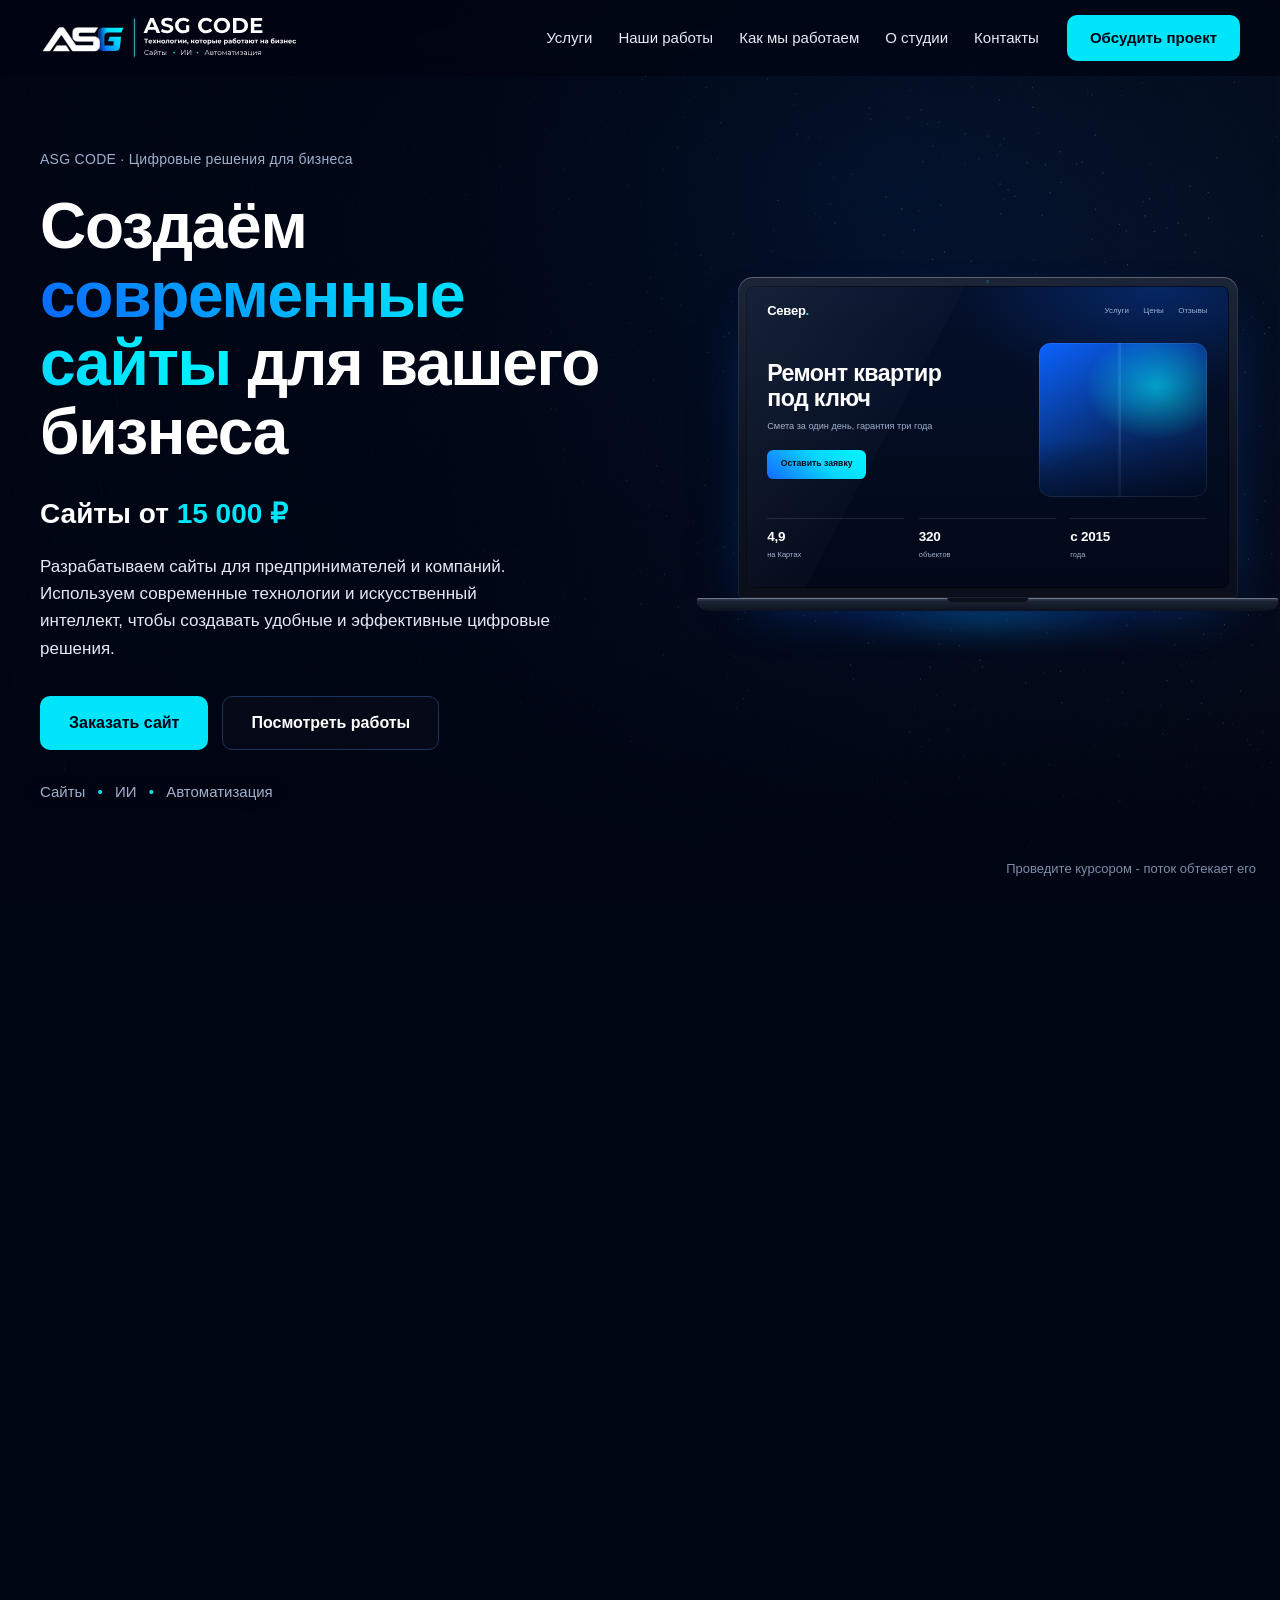
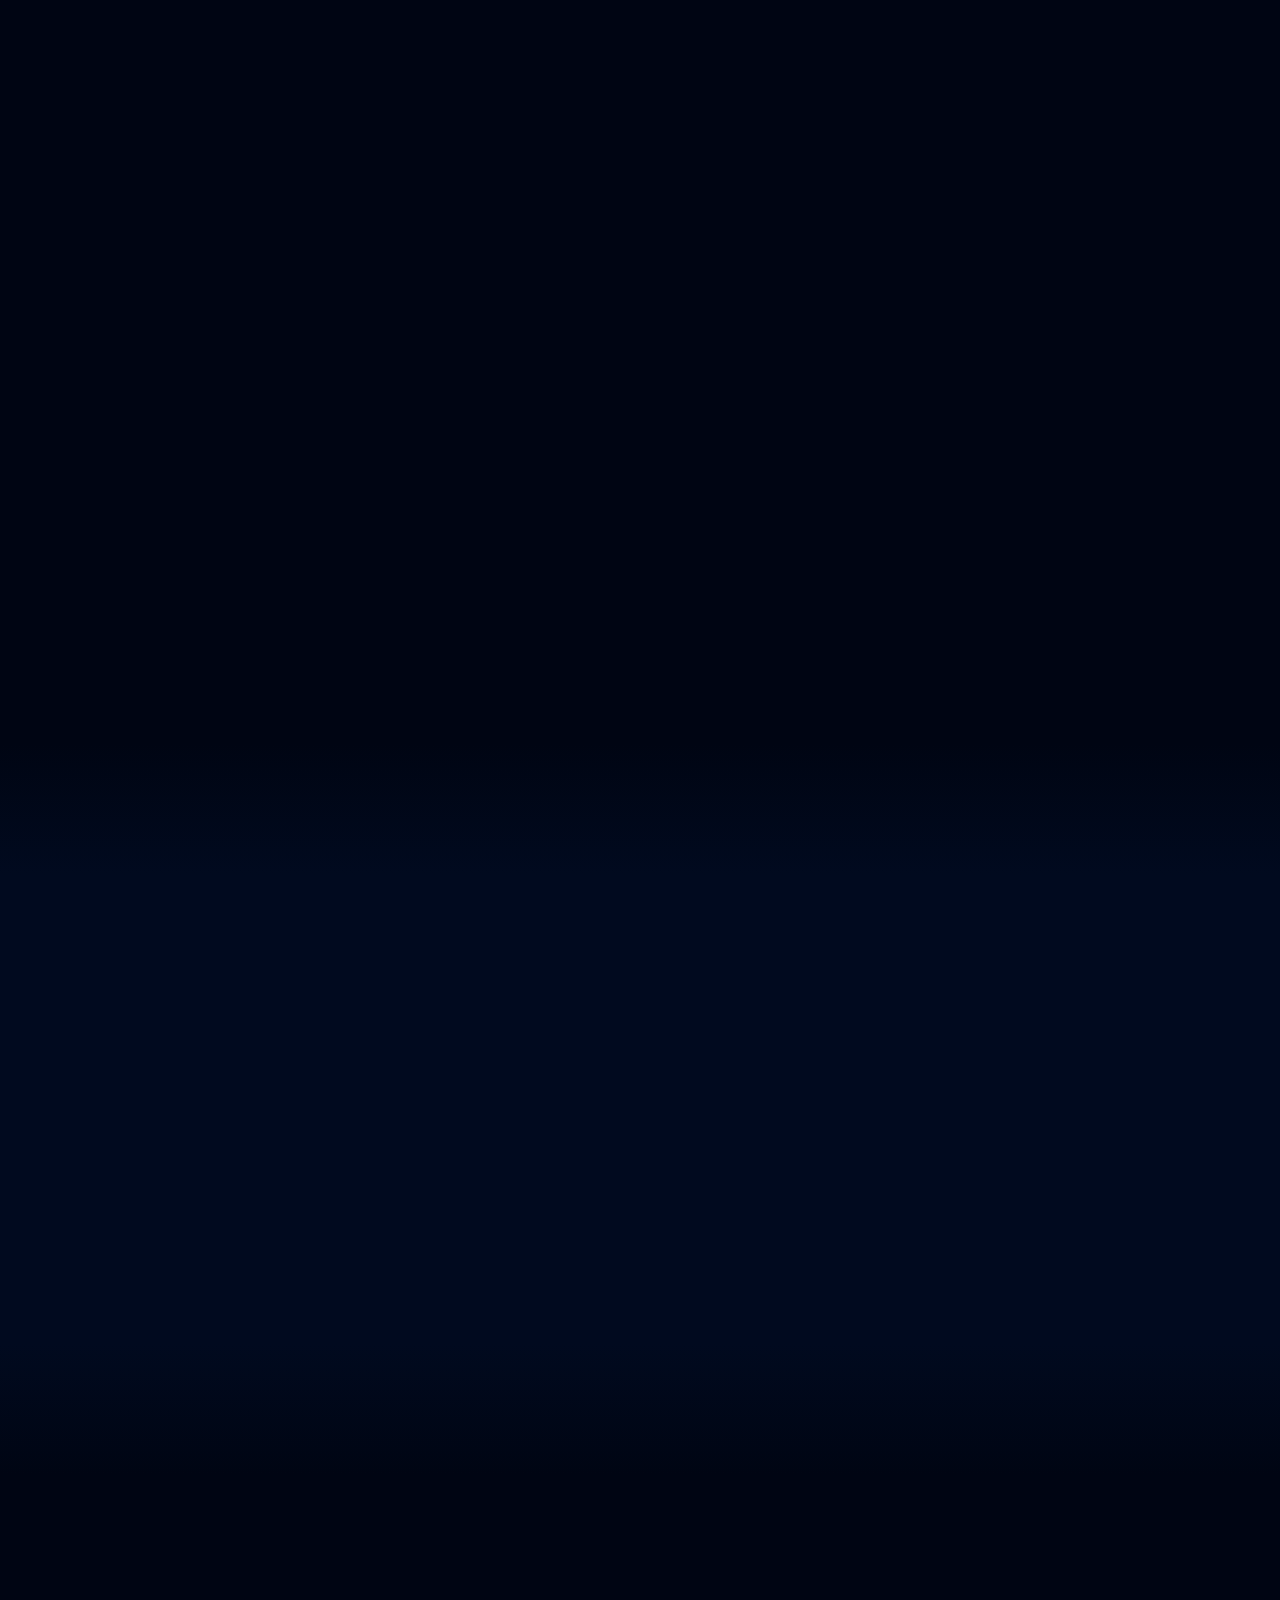
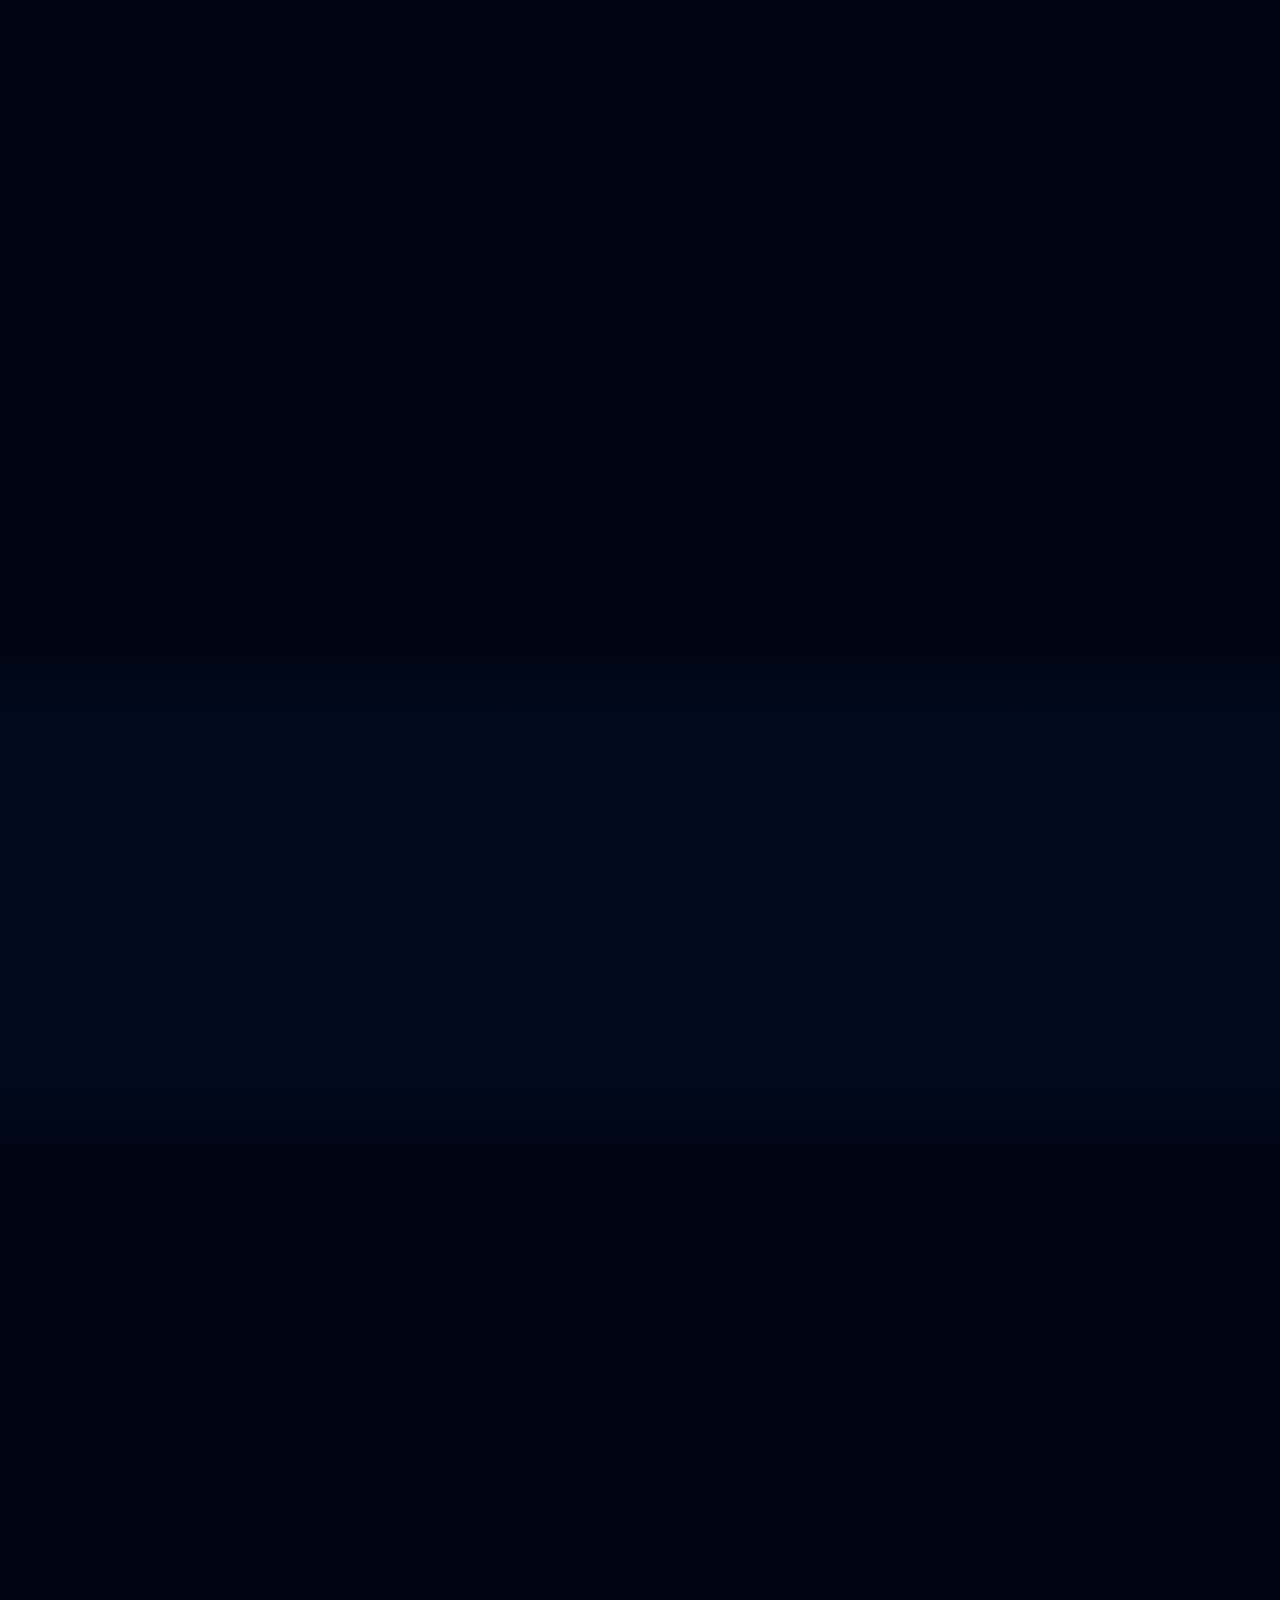
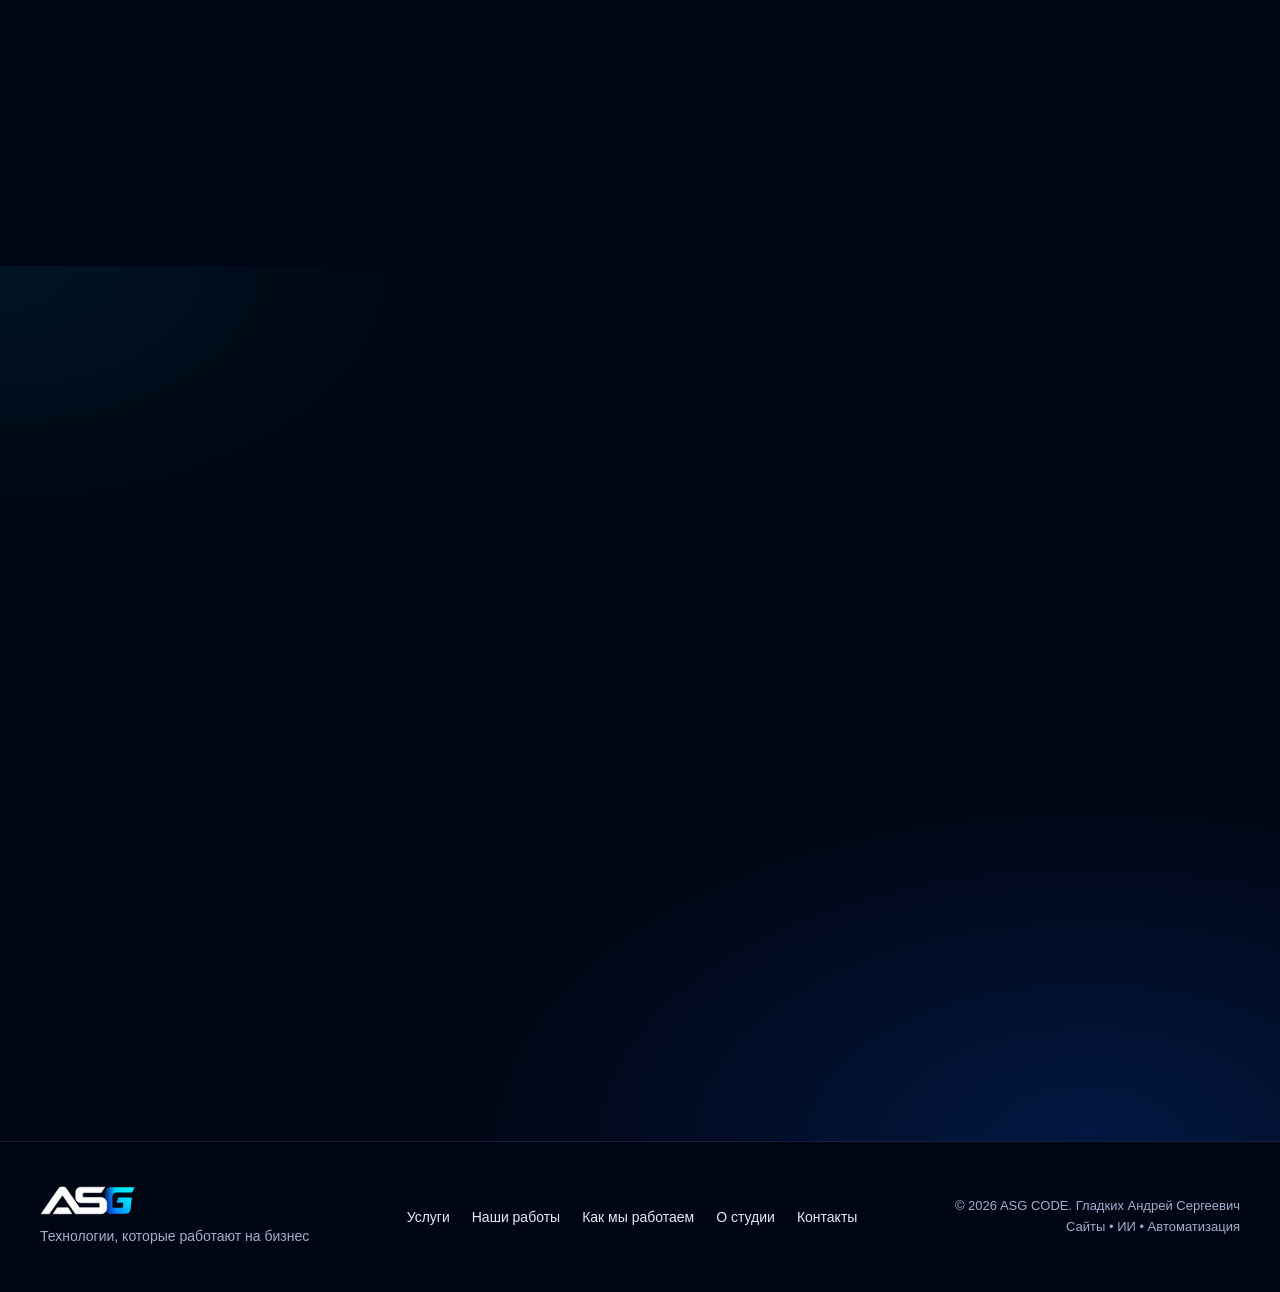
<file: v2.html>
<!doctype html>
<html lang="ru">
<head>
<meta charset="utf-8">
<meta name="viewport" content="width=device-width, initial-scale=1">
<!-- Защита: разрешены только свои файлы и шрифты Google. При подключении FORM_ENDPOINT добавьте его адрес в connect-src -->
<meta http-equiv="Content-Security-Policy" content="default-src 'self'; script-src 'self'; style-src 'self' https://fonts.googleapis.com; font-src https://fonts.gstatic.com; img-src 'self' data:; connect-src 'self'; form-action 'self'; base-uri 'self'; object-src 'none'">
<meta name="referrer" content="strict-origin-when-cross-origin">
<title>ASG CODE V2 - создание сайтов от 15 000 ₽, контент-завод и AI-автоматизация</title>
<meta name="description" content="ASG CODE создаёт современные сайты для предпринимателей и компаний от 15 000 ₽. Дополнительно - контент-завод с ИИ и автоматизация бизнес-процессов.">
<meta name="theme-color" content="#000513">
<link rel="icon" href="assets/brand/ASG_favicon_v2.svg" type="image/svg+xml">
<link rel="preconnect" href="https://fonts.googleapis.com">
<link rel="preconnect" href="https://fonts.gstatic.com" crossorigin>
<link href="https://fonts.googleapis.com/css2?family=Montserrat:wght@400;500;600;700&display=swap" rel="stylesheet">
<link rel="stylesheet" href="css/style.css">
<link rel="stylesheet" href="css/data-rain.css">
<link rel="stylesheet" href="css/hero-laptop.css">
</head>
<body class="v2">

<a class="skip-link" href="#main">Перейти к содержанию</a>

<!-- ===== БЛОК 1. ШАПКА ===== -->
<header class="header" id="top">
  <div class="container header__inner">
    <a class="header__logo" href="#top" aria-label="ASG CODE - на главную">
      <img class="header__logo-full" src="assets/brand/ASG_CODE_logo_horizontal_final.svg" alt="ASG CODE" width="300" height="51">
      <img class="header__logo-mark" src="assets/brand/ASG_mark.svg" alt="ASG CODE" width="88" height="27">
    </a>

    <nav class="nav" id="nav" aria-label="Основное меню">
      <ul class="nav__list">
        <li><a href="#services">Услуги</a></li>
        <li><a href="#works">Наши работы</a></li>
        <li><a href="#process">Как мы работаем</a></li>
        <li><a href="#about">О студии</a></li>
        <li><a href="#contacts">Контакты</a></li>
      </ul>
      <a class="btn btn--primary nav__cta-mobile" href="#request">Обсудить проект</a>
    </nav>

    <a class="btn btn--primary header__cta" href="#request">Обсудить проект</a>

    <button class="burger" type="button" aria-controls="nav" aria-expanded="false" aria-label="Открыть меню">
      <span></span><span></span><span></span>
    </button>
  </div>
</header>

<main id="main">

  <!-- ===== БЛОК 2. ГЛАВНЫЙ ЭКРАН ===== -->
  <section class="hero" aria-labelledby="hero-title">
    <!-- V2: анимированный «дождь данных» (js/data-rain.js). Курсор раздвигает поток -->
    <div class="dr-root dr-root--contained" id="data-rain" aria-hidden="true"></div>
    <div class="hero__shade" aria-hidden="true"></div>
    <p class="hero__hint" aria-hidden="true">Проведите курсором - поток обтекает его</p>
    <svg class="hero__waves" viewBox="0 0 1440 820" preserveAspectRatio="xMidYMid slice" aria-hidden="true">
      <defs>
        <linearGradient id="hw1" x1="0" y1="1" x2="1" y2="0">
          <stop offset="0" stop-color="#0A63FF" stop-opacity="0"/>
          <stop offset=".5" stop-color="#00D4FF" stop-opacity=".55"/>
          <stop offset="1" stop-color="#0A63FF" stop-opacity="0"/>
        </linearGradient>
        <filter id="hblur" x="-20%" y="-50%" width="140%" height="200%"><feGaussianBlur stdDeviation="18"/></filter>
      </defs>
      <path d="M-60 250 Q240 90 520 70 T1000 -40" stroke="url(#hw1)" stroke-width="70" fill="none" opacity=".35" filter="url(#hblur)"/>
      <path d="M-40 215 Q240 70 520 50 T980 -60" stroke="#7FDFFF" stroke-width="1.5" fill="none" opacity=".55"/>
      <path d="M560 880 Q960 640 1240 660 T1520 470" stroke="url(#hw1)" stroke-width="80" fill="none" opacity=".4" filter="url(#hblur)"/>
      <path d="M580 860 Q980 630 1250 648 T1520 455" stroke="#7FDFFF" stroke-width="1.5" fill="none" opacity=".6"/>
    </svg>

    <div class="container hero__inner">
      <div class="hero__text">
        <p class="hero__eyebrow">ASG CODE · Цифровые решения для бизнеса</p>
        <h1 class="hero__title" id="hero-title">Создаём <span class="accent">современные сайты</span> для вашего бизнеса</h1>
        <p class="hero__price">Сайты от <strong>15&nbsp;000&nbsp;₽</strong></p>
        <p class="hero__lead">Разрабатываем сайты для предпринимателей и компаний. Используем современные технологии и искусственный интеллект, чтобы создавать удобные и эффективные цифровые решения.</p>
        <div class="hero__actions">
          <a class="btn btn--primary btn--lg" href="#request" data-service="site">Заказать сайт</a>
          <a class="btn btn--ghost btn--lg" href="#works">Посмотреть работы</a>
        </div>
        <p class="hero__directions">Сайты <span>•</span> ИИ <span>•</span> Автоматизация</p>
      </div>

      <!-- Визуальная композиция: сайт в процессе сборки -->
      <div class="hero__visual hero__visual--laptop" aria-hidden="true">
        <div class="laptop">
          <div class="laptop__lid">
            <div class="laptop__screen">
              <div class="lsite">
                <div class="lsite__nav">
                  <span class="lsite__logo">Север<b>.</b></span>
                  <span class="lsite__links"><i>Услуги</i><i>Цены</i><i>Отзывы</i></span>
                </div>
                <div class="lsite__hero">
                  <div class="lsite__text">
                    <p class="lsite__title">Ремонт квартир под&nbsp;ключ</p>
                    <p class="lsite__sub">Смета за один день, гарантия три года</p>
                    <span class="lsite__btn">Оставить заявку</span>
                  </div>
                  <div class="lsite__img"></div>
                </div>
                <div class="lsite__stats">
                  <span><b>4,9</b> на Картах</span>
                  <span><b>320</b> объектов</span>
                  <span><b>с 2015</b> года</span>
                </div>
              </div>

              <div class="ltoast">
                <span class="ltoast__icon"><svg viewBox="0 0 24 24"><path d="M4 6h16v12H4z M4 7l8 6 8-6" fill="none" stroke="currentColor" stroke-width="2" stroke-linejoin="round"/></svg></span>
                <span class="ltoast__body">
                  <span class="ltoast__head"><b>Новая заявка</b><em>сейчас</em></span>
                  <span class="ltoast__text">Ирина, ремонт ванной</span>
                  <span class="ltoast__meta">+7 912 •••-••-48</span>
                </span>
              </div>

              <span class="lcursor"><svg viewBox="0 0 24 24"><path d="M5 3l14 8-6.2 1.6L10 19z" fill="#fff" stroke="#000513" stroke-width="1.4" stroke-linejoin="round"/></svg></span>
              <span class="laptop__glare"></span>
            </div>
            <span class="laptop__cam"></span>
          </div>
          <div class="laptop__base"><span class="laptop__notch"></span></div>
        </div>

        <div class="aireply">
          <div class="aireply__head">
            <span class="aireply__avatar"><svg viewBox="0 0 24 24"><path d="M4 12h4l2-6 4 12 2-6h4" fill="none" stroke="currentColor" stroke-width="2.2" stroke-linecap="round" stroke-linejoin="round"/></svg></span>
            <span class="aireply__name">ИИ-помощник</span>
            <span class="aireply__status">пишет ответ</span>
          </div>
          <p class="aireply__text">Ирина, здравствуйте! Мастер может приехать на замер завтра в 11:00. Удобно?</p>
        </div>
      </div>
    </div>
  </section>

  <!-- ===== БЛОК 3. УСЛУГИ ===== -->
  <section class="section" id="services" aria-labelledby="services-title">
    <div class="container">
      <div class="section__head reveal">
        <h2 class="section__title" id="services-title">Цифровые решения для вашего бизнеса</h2>
        <p class="section__sub">От создания сайта до автоматизации рабочих процессов</p>
      </div>

      <div class="services">
        <!-- Услуга 1 - основная -->
        <article class="service service--main reveal">
          <p class="service__badge">Основное направление</p>
          <h3 class="service__title">Разработка сайтов</h3>
          <p class="service__text">Создаём современные сайты для предпринимателей, частных специалистов и компаний. Продумываем структуру, дизайн и удобство для клиентов.</p>
          <ul class="service__list service__list--cols">
            <li>Одностраничные сайты</li>
            <li>Лендинги</li>
            <li>Сайты-визитки</li>
            <li>Персональные сайты специалистов</li>
            <li>Сайты услуг</li>
            <li>Небольшие многостраничные сайты</li>
          </ul>
          <div class="service__footer">
            <div>
              <p class="service__price">От 15&nbsp;000&nbsp;₽</p>
              <p class="service__note">Стоимость простого одностраничного сайта без сложных функций</p>
            </div>
            <a class="btn btn--primary" href="#request" data-service="site">Заказать сайт</a>
          </div>
        </article>

        <!-- Услуга 2 -->
        <article class="service reveal">
          <h3 class="service__title">Контент-завод с ИИ</h3>
          <p class="service__text">Помогаем организовать системное создание контента с помощью искусственного интеллекта. От идеи и сценария до подготовки материалов для публикации.</p>
          <ul class="service__list">
            <li>Генерация идей</li>
            <li>Подготовка сценариев</li>
            <li>Тексты для публикаций</li>
            <li>Создание визуальных материалов</li>
            <li>Автоматизация контент-процессов</li>
          </ul>
          <div class="service__footer">
            <p class="service__price service__price--custom">Рассчитывается индивидуально</p>
            <a class="btn btn--outline" href="#request" data-service="content">Обсудить контент-завод</a>
          </div>
        </article>

        <!-- Услуга 3 -->
        <article class="service reveal">
          <h3 class="service__title">AI-автоматизация бизнес-процессов</h3>
          <p class="service__text">Разрабатываем решения, которые помогают сократить ручную работу и упростить повторяющиеся задачи сотрудников.</p>
          <ul class="service__list">
            <li>AI-агенты и помощники</li>
            <li>Автоматизация обработки информации</li>
            <li>Работа с CRM и бизнес-системами</li>
            <li>Подготовка отчётов</li>
            <li>Контроль и сопровождение рабочих процессов</li>
          </ul>
          <div class="service__footer">
            <p class="service__price service__price--custom">Рассчитывается индивидуально</p>
            <a class="btn btn--outline" href="#request" data-service="automation">Обсудить автоматизацию</a>
          </div>
        </article>
      </div>
    </div>
  </section>

  <!-- ===== БЛОК 4. ЗАДАЧИ ===== -->
  <section class="section section--tint" aria-labelledby="tasks-title">
    <div class="container">
      <div class="section__head reveal">
        <h2 class="section__title" id="tasks-title">Технологии должны решать задачи, а не создавать новые</h2>
      </div>
      <div class="tasks">
        <article class="task reveal">
          <h3 class="task__problem">Нет собственного сайта</h3>
          <p class="task__solution">Помогаем представить услуги компании в интернете.</p>
        </article>
        <article class="task reveal">
          <h3 class="task__problem">Неудобно получать заявки</h3>
          <p class="task__solution">Создаём понятный путь от знакомства с услугой до обращения.</p>
        </article>
        <article class="task reveal">
          <h3 class="task__problem">Не хватает времени на контент</h3>
          <p class="task__solution">Выстраиваем процесс подготовки материалов.</p>
        </article>
        <article class="task reveal">
          <h3 class="task__problem">Много ручной работы</h3>
          <p class="task__solution">Ищем повторяющиеся операции, которые можно автоматизировать.</p>
        </article>
        <article class="task reveal">
          <h3 class="task__problem">Нужен ИИ для бизнеса</h3>
          <p class="task__solution">Подбираем решения под конкретную задачу.</p>
        </article>
      </div>
    </div>
  </section>

  <!-- ===== БЛОК 5. НАШИ РАБОТЫ =====
       Сейчас здесь демонстрационные концепции. Чтобы поставить реальный проект:
       замените файл в assets/portfolio/ (тот же размер 1200×800) и поправьте подпись. -->
  <section class="section" id="works" aria-labelledby="works-title">
    <div class="container">
      <div class="section__head reveal">
        <h2 class="section__title" id="works-title">Примеры цифровых решений</h2>
        <p class="section__sub">Демонстрационные концепции: так могут выглядеть решения для вашего бизнеса. Это примеры дизайна, а не клиентские кейсы.</p>
      </div>
      <div class="works">
        <article class="work reveal">
          <div class="work__img">
            <img src="assets/portfolio/specialist.svg" alt="Пример дизайна: персональный сайт частного специалиста" width="1200" height="800" loading="lazy">
            <span class="work__tag">Пример дизайна</span>
          </div>
          <h3 class="work__title">Сайт для частного специалиста</h3>
          <p class="work__text">Персональная страница: кто вы, чем помогаете, стоимость и запись на консультацию.</p>
        </article>
        <article class="work reveal">
          <div class="work__img">
            <img src="assets/portfolio/small-business.svg" alt="Пример дизайна: сайт небольшой компании" width="1200" height="800" loading="lazy">
            <span class="work__tag">Пример дизайна</span>
          </div>
          <h3 class="work__title">Сайт для малого бизнеса</h3>
          <p class="work__text">Услуги, цены, преимущества и удобная форма заявки на одной странице.</p>
        </article>
        <article class="work reveal">
          <div class="work__img">
            <img src="assets/portfolio/automation.svg" alt="Пример возможного решения: интерфейс управления бизнес-процессами" width="1200" height="800" loading="lazy">
            <span class="work__tag">Пример решения</span>
          </div>
          <h3 class="work__title">AI-автоматизация</h3>
          <p class="work__text">Панель, где заявки и задачи собираются в одном месте, а ИИ помогает их разбирать.</p>
        </article>
      </div>
    </div>
  </section>

  <!-- ===== БЛОК 6. КАК МЫ РАБОТАЕМ ===== -->
  <section class="section section--tint" id="process" aria-labelledby="process-title">
    <div class="container">
      <div class="section__head reveal">
        <h2 class="section__title" id="process-title">От идеи до готового решения</h2>
      </div>
      <ol class="steps">
        <li class="step reveal">
          <span class="step__num">01</span>
          <h3 class="step__title">Обсуждаем задачу</h3>
          <p class="step__text">Выясняем цели, пожелания и особенности бизнеса.</p>
        </li>
        <li class="step reveal">
          <span class="step__num">02</span>
          <h3 class="step__title">Предлагаем решение</h3>
          <p class="step__text">Определяем структуру, функциональность и стоимость.</p>
        </li>
        <li class="step reveal">
          <span class="step__num">03</span>
          <h3 class="step__title">Разрабатываем</h3>
          <p class="step__text">Создаём сайт или цифровой инструмент, проверяем функциональность.</p>
        </li>
        <li class="step reveal">
          <span class="step__num">04</span>
          <h3 class="step__title">Запускаем и сопровождаем</h3>
          <p class="step__text">Публикуем решение, показываем, как им пользоваться, и помогаем с доработками.</p>
        </li>
      </ol>
    </div>
  </section>

  <!-- ===== БЛОК 7. О СТУДИИ ===== -->
  <section class="section" id="about" aria-labelledby="about-title">
    <div class="container about">
      <div class="about__mark reveal" aria-hidden="true">
        <img src="assets/brand/ASG_mark.svg" alt="" width="300" height="92">
      </div>
      <div class="about__text reveal">
        <h2 class="section__title" id="about-title">О студии</h2>
        <p>ASG CODE - технологическая студия Андрея Сергеевича Гладких. ASG в названии - инициалы основателя.</p>
        <p>Главное направление студии - создание сайтов для малого бизнеса, предпринимателей и частных специалистов. Дополнительно помогаем внедрять искусственный интеллект: выстраиваем контент-заводы и автоматизируем рутинные процессы.</p>
        <ul class="about__principles">
          <li><b>Понятно.</b> Объясняем решения простым языком, без лишних терминов.</li>
          <li><b>По делу.</b> Предлагаем то, что нужно вашей задаче, а не всё подряд.</li>
          <li><b>Честно.</b> Стоимость и состав работ согласуем до начала разработки.</li>
        </ul>
      </div>
    </div>
  </section>

  <!-- ===== БЛОК 8. ЗАЯВКА И КОНТАКТЫ ===== -->
  <section class="section request-section" id="request" aria-labelledby="request-title">
    <div class="container request">
      <div class="request__info reveal" id="contacts">
        <h2 class="section__title" id="request-title">Обсудим ваш проект</h2>
        <p class="request__lead">Опишите задачу - ответим, предложим решение и назовём стоимость.</p>

        <!-- ЗАМЕНИТЬ перед публикацией: контакты ниже - заглушки -->
        <ul class="contacts">
          <li>
            <span class="contacts__label">Телефон</span>
            <a class="contacts__value" href="tel:+70000000000">+7 (000) 000-00-00</a>
          </li>
          <li>
            <span class="contacts__label">Telegram</span>
            <a class="contacts__value" href="https://t.me/your_telegram" target="_blank" rel="noopener noreferrer">@your_telegram</a>
          </li>
          <li>
            <span class="contacts__label">Почта</span>
            <a class="contacts__value" href="mailto:mail@example.ru">mail@example.ru</a>
          </li>
        </ul>
        <p class="request__geo">Работаем с клиентами по всей России</p>
      </div>

      <form class="form reveal" id="request-form" novalidate>
        <div class="form__row">
          <label class="form__label" for="f-name">Ваше имя</label>
          <input class="form__input" id="f-name" name="name" type="text" autocomplete="name" placeholder="Андрей" maxlength="80" required>
          <p class="form__error" id="f-name-err"></p>
        </div>
        <div class="form__row">
          <label class="form__label" for="f-contact">Телефон или Telegram</label>
          <input class="form__input" id="f-contact" name="contact" type="text" autocomplete="tel" placeholder="+7 900 123-45-67 или @username" maxlength="40" required>
          <p class="form__error" id="f-contact-err"></p>
        </div>
        <div class="form__row">
          <label class="form__label" for="f-service">Услуга</label>
          <select class="form__input form__select" id="f-service" name="service">
            <option value="site">Разработка сайта</option>
            <option value="content">Контент-завод с ИИ</option>
            <option value="automation">AI-автоматизация бизнес-процессов</option>
            <option value="other">Другое / пока не знаю</option>
          </select>
        </div>
        <div class="form__row">
          <label class="form__label" for="f-message">Коротко о задаче <span class="form__optional">необязательно</span></label>
          <textarea class="form__input form__textarea" id="f-message" name="message" rows="4" maxlength="2000" placeholder="Например: нужен сайт для салона красоты с записью и ценами"></textarea>
        </div>
        <div class="form__row form__row--check">
          <input class="form__check" id="f-agree" name="agree" type="checkbox" required>
          <label for="f-agree">Согласен на обработку персональных данных</label>
          <p class="form__error" id="f-agree-err"></p>
        </div>
        <button class="btn btn--primary btn--lg form__submit" type="submit">Отправить заявку</button>
        <div class="form__status" id="form-status" role="status" aria-live="polite"></div>
      </form>
    </div>
  </section>

</main>

<!-- ===== ПОДВАЛ ===== -->
<footer class="footer">
  <div class="container footer__inner">
    <div class="footer__brand">
      <img src="assets/brand/ASG_mark.svg" alt="ASG CODE" width="96" height="30">
      <p>Технологии, которые работают на бизнес</p>
    </div>
    <nav class="footer__nav" aria-label="Меню в подвале">
      <a href="#services">Услуги</a>
      <a href="#works">Наши работы</a>
      <a href="#process">Как мы работаем</a>
      <a href="#about">О студии</a>
      <a href="#contacts">Контакты</a>
    </nav>
    <div class="footer__legal">
      <p>© <span id="year">2026</span> ASG CODE. Гладких Андрей Сергеевич</p>
      <p>Сайты • ИИ • Автоматизация</p>
    </div>
  </div>
</footer>

<script src="js/main.js"></script>
<script src="js/data-rain.js"></script>
<script src="js/hero-v2.js"></script>
</body>
</html>
</file>
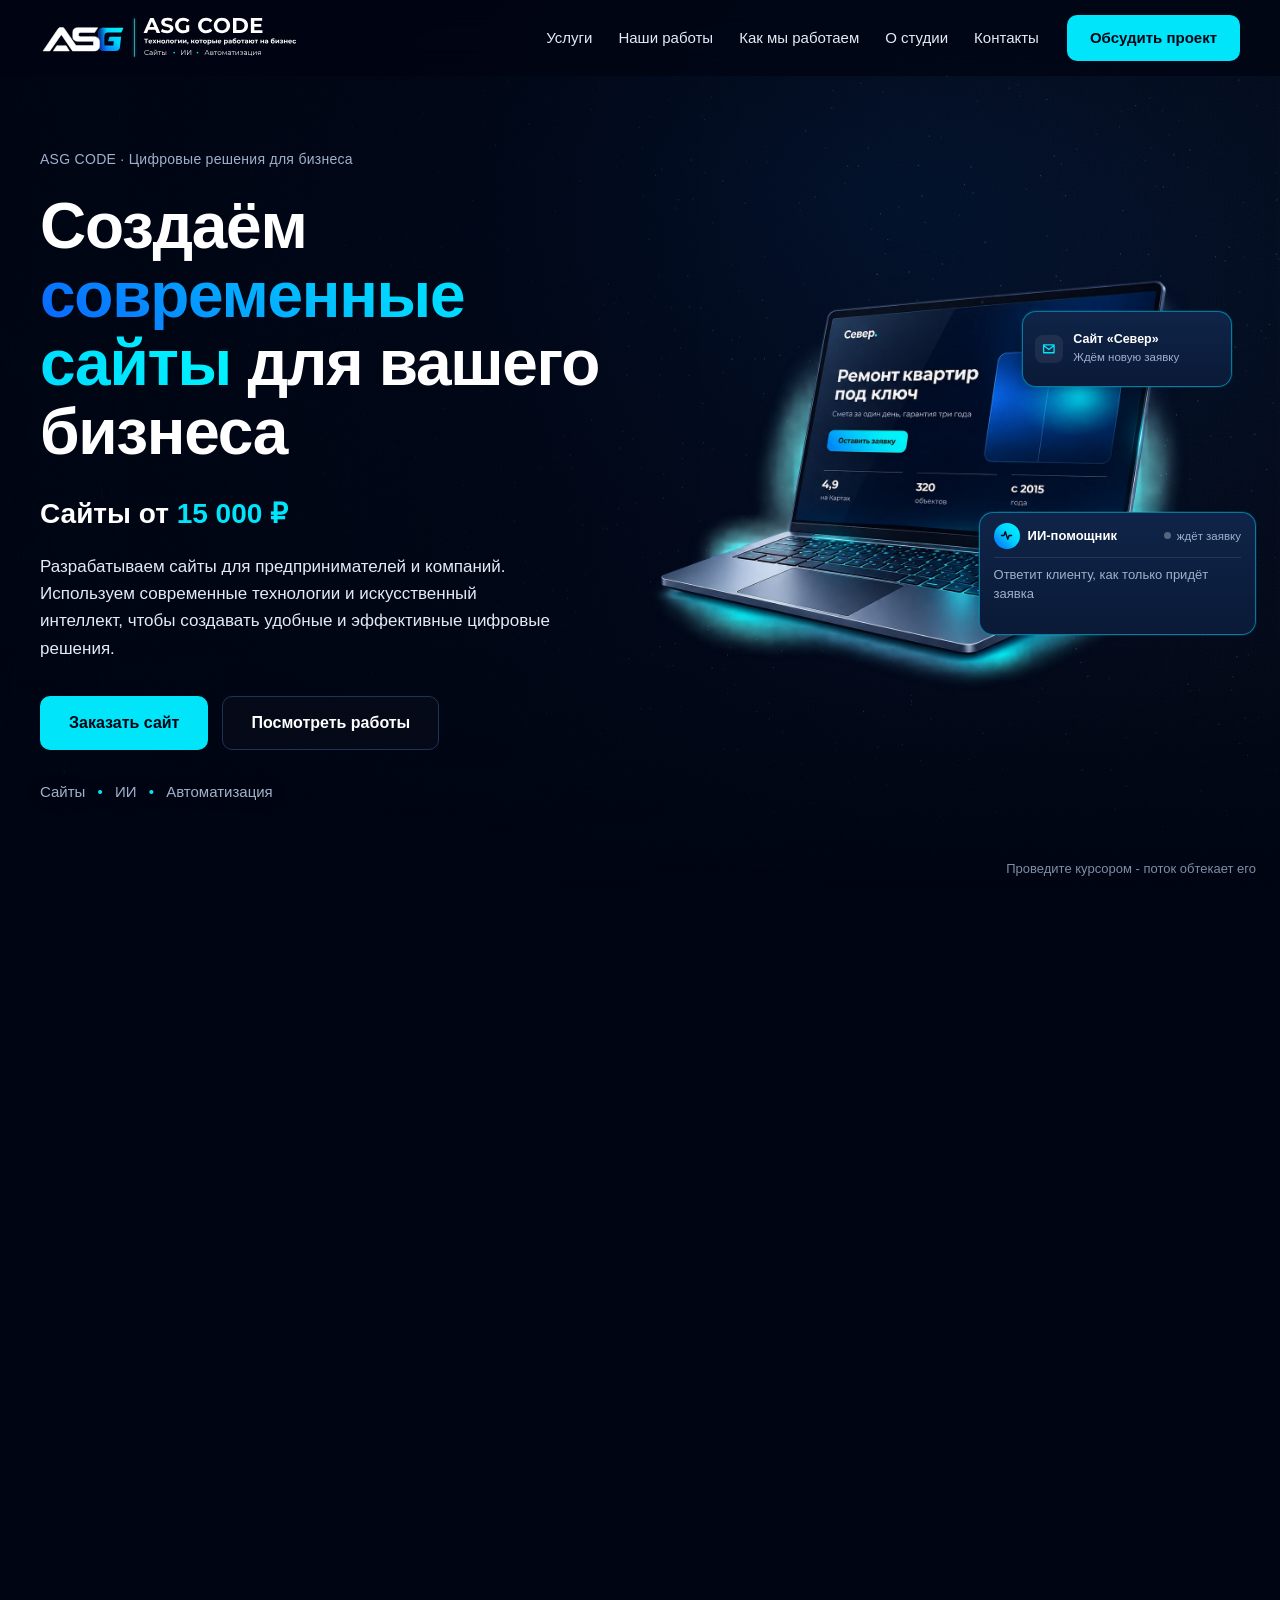
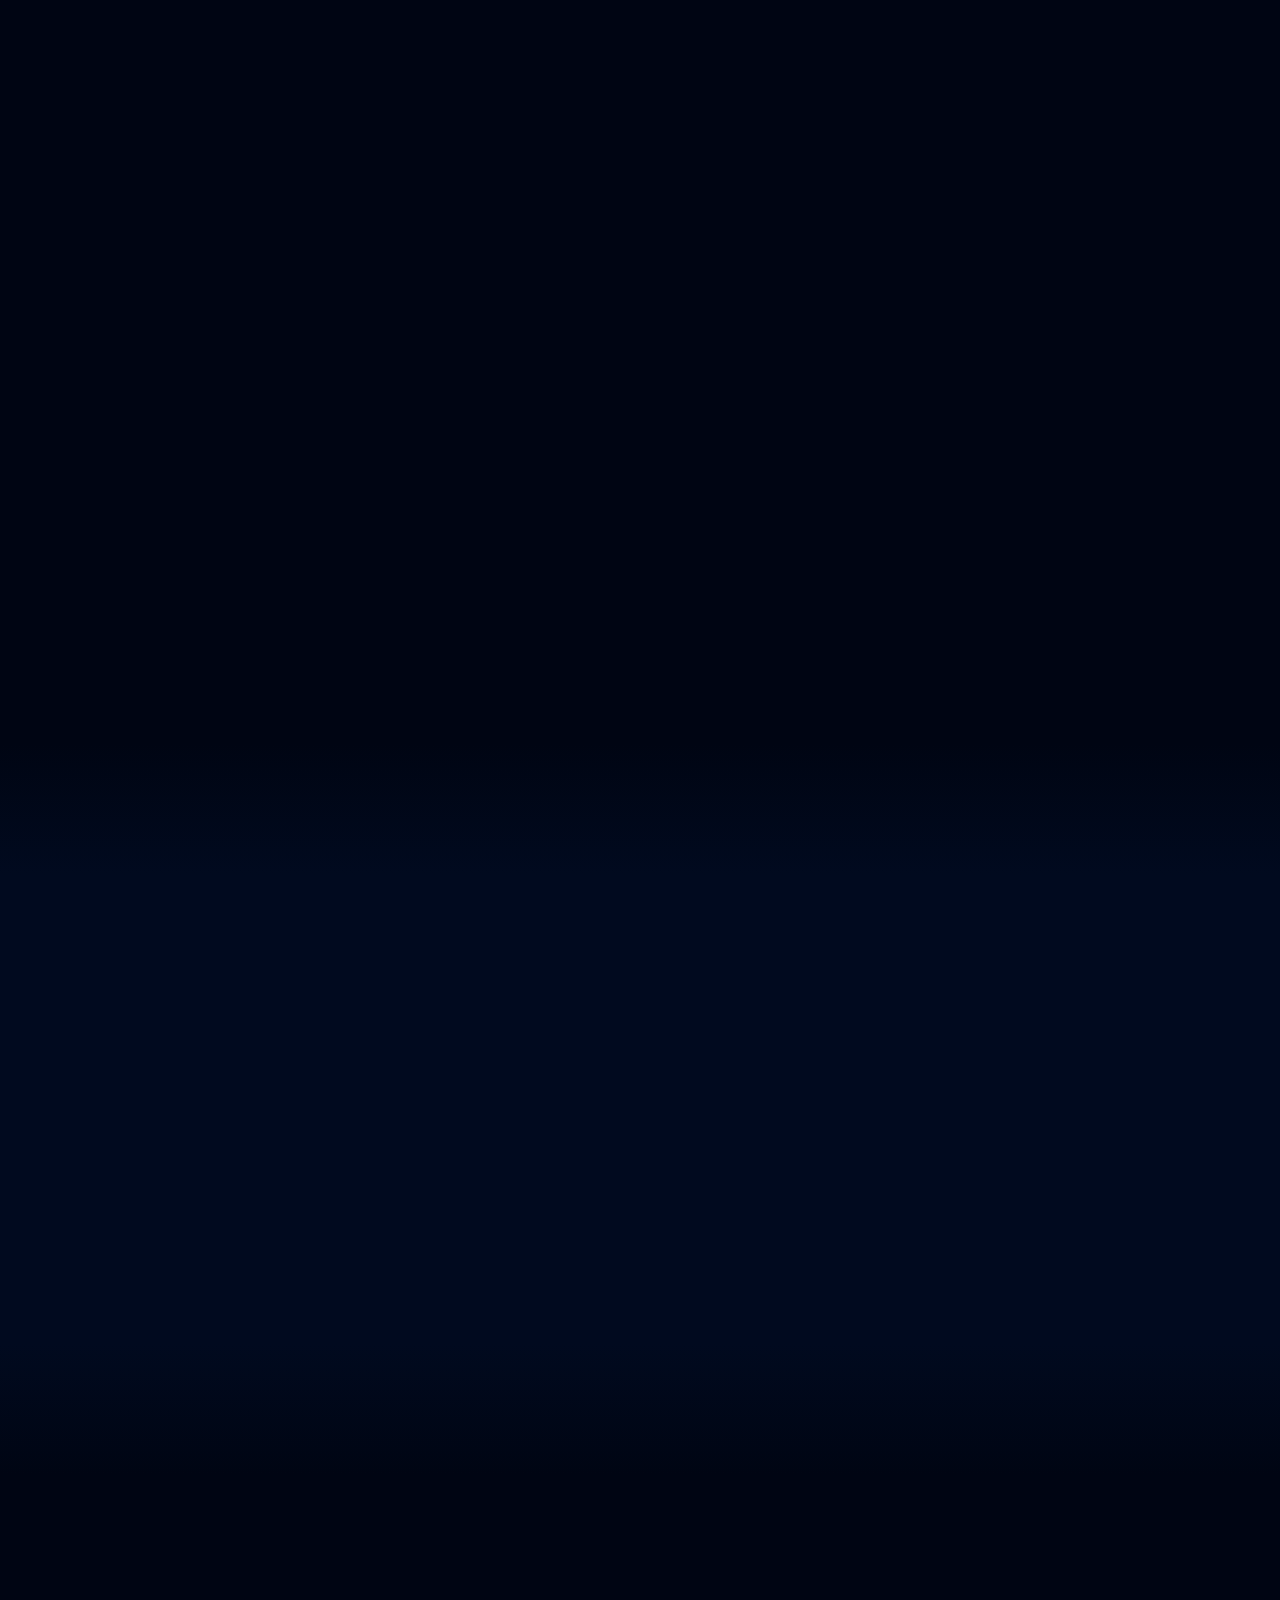
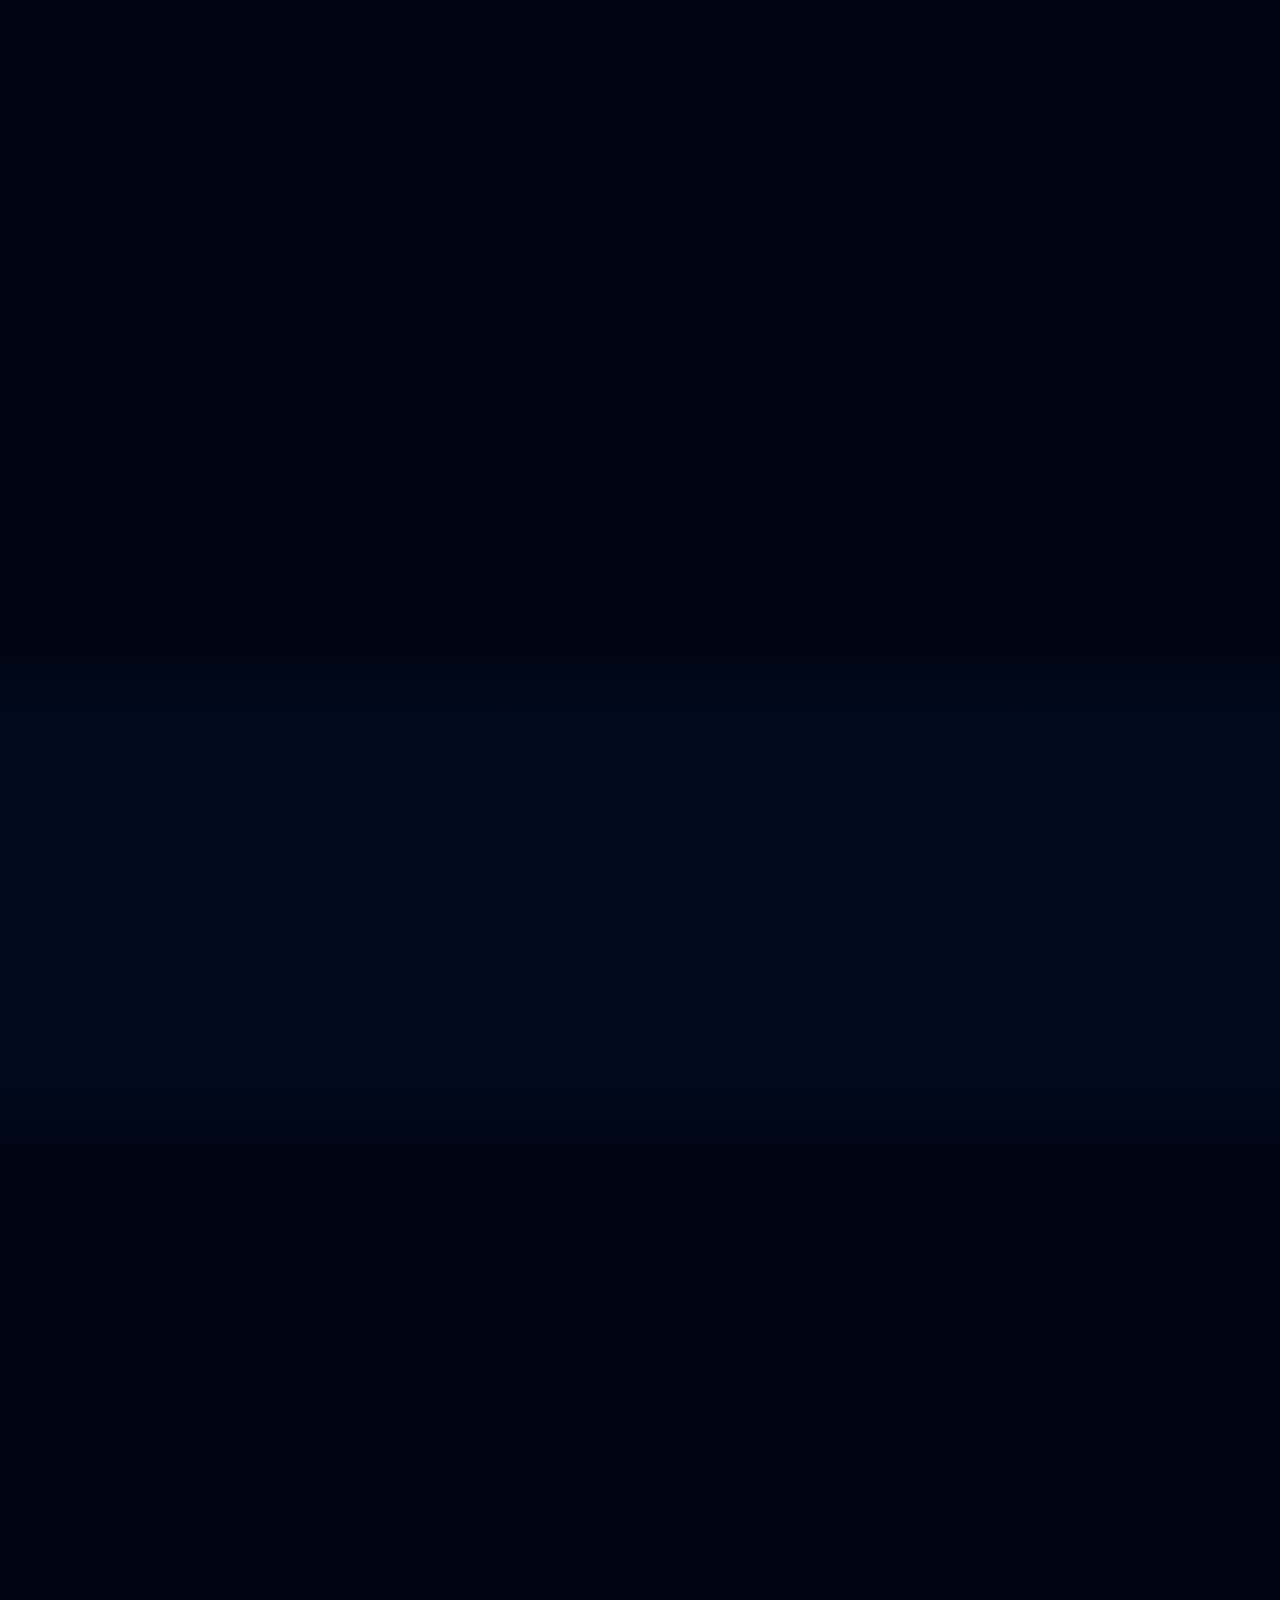
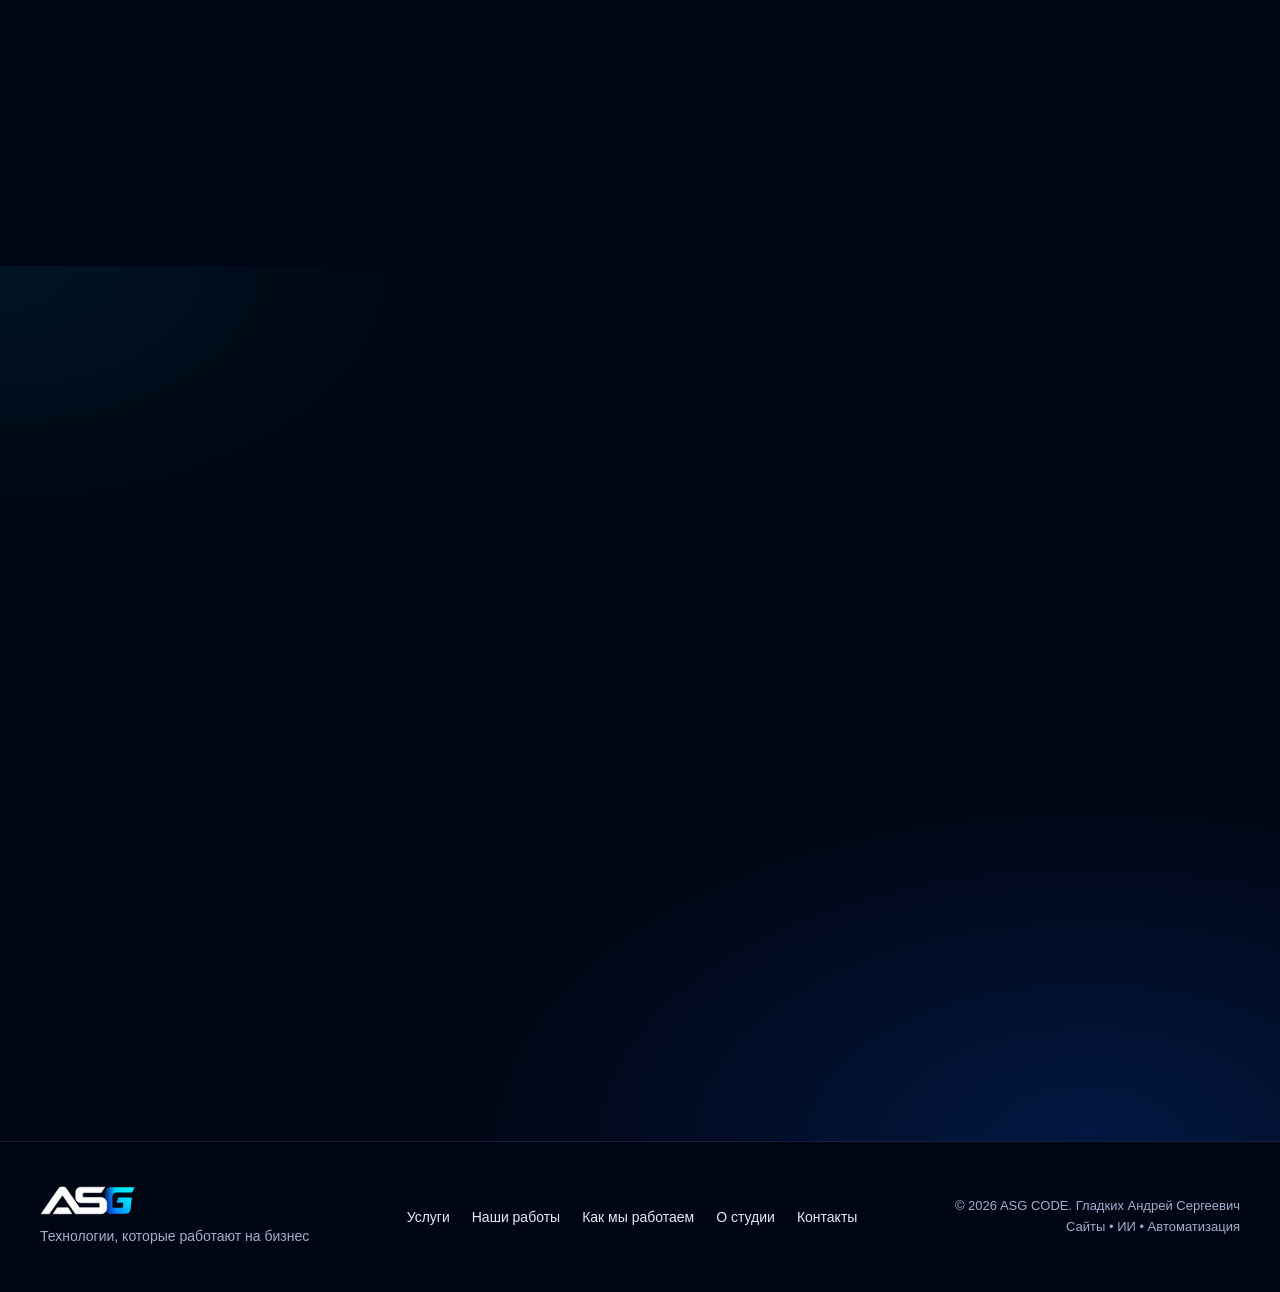
<file: v3.html>
<!doctype html>
<html lang="ru">
<head>
<meta charset="utf-8">
<meta name="viewport" content="width=device-width, initial-scale=1">
<!-- Защита: разрешены только свои файлы и шрифты Google. При подключении FORM_ENDPOINT добавьте его адрес в connect-src -->
<meta http-equiv="Content-Security-Policy" content="default-src 'self'; script-src 'self'; style-src 'self' https://fonts.googleapis.com; font-src https://fonts.gstatic.com; img-src 'self' data:; connect-src 'self'; form-action 'self'; base-uri 'self'; object-src 'none'">
<meta name="referrer" content="strict-origin-when-cross-origin">
<title>ASG CODE V3 - создание сайтов от 15 000 ₽, контент-завод и AI-автоматизация</title>
<meta name="description" content="ASG CODE создаёт современные сайты для предпринимателей и компаний от 15 000 ₽. Дополнительно - контент-завод с ИИ и автоматизация бизнес-процессов.">
<meta name="theme-color" content="#000513">
<link rel="icon" href="assets/brand/ASG_favicon_v2.svg" type="image/svg+xml">
<link rel="preconnect" href="https://fonts.googleapis.com">
<link rel="preconnect" href="https://fonts.gstatic.com" crossorigin>
<link href="https://fonts.googleapis.com/css2?family=Montserrat:wght@400;500;600;700&display=swap" rel="stylesheet">
<link rel="stylesheet" href="css/style.css">
<link rel="stylesheet" href="css/data-rain.css">
<link rel="stylesheet" href="css/hero-photo.css">
</head>
<body class="v2 v3">

<a class="skip-link" href="#main">Перейти к содержанию</a>

<!-- ===== БЛОК 1. ШАПКА ===== -->
<header class="header" id="top">
  <div class="container header__inner">
    <a class="header__logo" href="#top" aria-label="ASG CODE - на главную">
      <img class="header__logo-full" src="assets/brand/ASG_CODE_logo_horizontal_final.svg" alt="ASG CODE" width="300" height="51">
      <img class="header__logo-mark" src="assets/brand/ASG_mark.svg" alt="ASG CODE" width="88" height="27">
    </a>

    <nav class="nav" id="nav" aria-label="Основное меню">
      <ul class="nav__list">
        <li><a href="#services">Услуги</a></li>
        <li><a href="#works">Наши работы</a></li>
        <li><a href="#process">Как мы работаем</a></li>
        <li><a href="#about">О студии</a></li>
        <li><a href="#contacts">Контакты</a></li>
      </ul>
      <a class="btn btn--primary nav__cta-mobile" href="#request">Обсудить проект</a>
    </nav>

    <a class="btn btn--primary header__cta" href="#request">Обсудить проект</a>

    <button class="burger" type="button" aria-controls="nav" aria-expanded="false" aria-label="Открыть меню">
      <span></span><span></span><span></span>
    </button>
  </div>
</header>

<main id="main">

  <!-- ===== БЛОК 2. ГЛАВНЫЙ ЭКРАН ===== -->
  <section class="hero" aria-labelledby="hero-title">
    <!-- V2: анимированный «дождь данных» (js/data-rain.js). Курсор раздвигает поток -->
    <div class="dr-root dr-root--contained" id="data-rain" aria-hidden="true"></div>
    <div class="hero__shade" aria-hidden="true"></div>
    <p class="hero__hint" aria-hidden="true">Проведите курсором - поток обтекает его</p>
    <svg class="hero__waves" viewBox="0 0 1440 820" preserveAspectRatio="xMidYMid slice" aria-hidden="true">
      <defs>
        <linearGradient id="hw1" x1="0" y1="1" x2="1" y2="0">
          <stop offset="0" stop-color="#0A63FF" stop-opacity="0"/>
          <stop offset=".5" stop-color="#00D4FF" stop-opacity=".55"/>
          <stop offset="1" stop-color="#0A63FF" stop-opacity="0"/>
        </linearGradient>
        <filter id="hblur" x="-20%" y="-50%" width="140%" height="200%"><feGaussianBlur stdDeviation="18"/></filter>
      </defs>
      <path d="M-60 250 Q240 90 520 70 T1000 -40" stroke="url(#hw1)" stroke-width="70" fill="none" opacity=".35" filter="url(#hblur)"/>
      <path d="M-40 215 Q240 70 520 50 T980 -60" stroke="#7FDFFF" stroke-width="1.5" fill="none" opacity=".55"/>
      <path d="M560 880 Q960 640 1240 660 T1520 470" stroke="url(#hw1)" stroke-width="80" fill="none" opacity=".4" filter="url(#hblur)"/>
      <path d="M580 860 Q980 630 1250 648 T1520 455" stroke="#7FDFFF" stroke-width="1.5" fill="none" opacity=".6"/>
    </svg>

    <div class="container hero__inner">
      <div class="hero__text">
        <p class="hero__eyebrow">ASG CODE · Цифровые решения для бизнеса</p>
        <h1 class="hero__title" id="hero-title">Создаём <span class="accent">современные сайты</span> для вашего бизнеса</h1>
        <p class="hero__price">Сайты от <strong>15&nbsp;000&nbsp;₽</strong></p>
        <p class="hero__lead">Разрабатываем сайты для предпринимателей и компаний. Используем современные технологии и искусственный интеллект, чтобы создавать удобные и эффективные цифровые решения.</p>
        <div class="hero__actions">
          <a class="btn btn--primary btn--lg" href="#request" data-service="site">Заказать сайт</a>
          <a class="btn btn--ghost btn--lg" href="#works">Посмотреть работы</a>
        </div>
        <p class="hero__directions">Сайты <span>•</span> ИИ <span>•</span> Автоматизация</p>
      </div>

      <!-- Визуальная композиция: сайт в процессе сборки -->
      <!-- Утверждённое изображение ноутбука + живой сценарий «заявка пришла» (css/hero-photo.css, js/hero-v2-photo.js).
           Прежний нарисованный ноутбук: css/hero-laptop.css и js/hero-v2.js, разметка - в истории git (коммит f906049). -->
      <div class="hero__visual hero__visual--photo" aria-hidden="true">
        <div class="photo">
          <img class="photo__img" src="assets/hero/laptop-approved-light.webp" width="1448" height="1086" alt="" decoding="async" fetchpriority="high">
          <span class="photo__press"></span>
          <span class="lcursor"><svg viewBox="0 0 24 24"><path d="M5 3l14 8-6.2 1.6L10 19z" fill="#fff" stroke="#000513" stroke-width="1.4" stroke-linejoin="round"/></svg></span>

          <div class="pcard pcard--req">
            <span class="pcard__icon"><svg viewBox="0 0 24 24"><path d="M4 6h16v12H4z M4 7l8 6 8-6" fill="none" stroke="currentColor" stroke-width="2" stroke-linejoin="round"/></svg></span>
            <div class="pcard__body">
              <div class="pcard__state pcard__state--idle">
                <p class="pcard__title">Сайт «Север»</p>
                <p class="pcard__text">Ждём новую заявку</p>
              </div>
              <div class="pcard__state pcard__state--new">
                <p class="pcard__title">Новая заявка <em>сейчас</em></p>
                <p class="pcard__text">Ирина, ремонт ванной</p>
                <p class="pcard__meta">+7 912 *****48</p>
              </div>
            </div>
          </div>

          <div class="pcard pcard--ai">
            <div class="pcard__head">
              <span class="pcard__avatar"><svg viewBox="0 0 24 24"><path d="M4 12h4l2-6 4 12 2-6h4" fill="none" stroke="currentColor" stroke-width="2.2" stroke-linecap="round" stroke-linejoin="round"/></svg></span>
              <span class="pcard__name">ИИ-помощник</span>
              <span class="pcard__status">ждёт заявку</span>
            </div>
            <p class="pcard__reply">Ирина, здравствуйте! Мастер может приехать на замер завтра в 11:00. Удобно?</p>
          </div>
        </div>
      </div>
    </div>
  </section>

  <!-- ===== БЛОК 3. УСЛУГИ ===== -->
  <section class="section" id="services" aria-labelledby="services-title">
    <div class="container">
      <div class="section__head reveal">
        <h2 class="section__title" id="services-title">Цифровые решения для вашего бизнеса</h2>
        <p class="section__sub">От создания сайта до автоматизации рабочих процессов</p>
      </div>

      <div class="services">
        <!-- Услуга 1 - основная -->
        <article class="service service--main reveal">
          <p class="service__badge">Основное направление</p>
          <h3 class="service__title">Разработка сайтов</h3>
          <p class="service__text">Создаём современные сайты для предпринимателей, частных специалистов и компаний. Продумываем структуру, дизайн и удобство для клиентов.</p>
          <ul class="service__list service__list--cols">
            <li>Одностраничные сайты</li>
            <li>Лендинги</li>
            <li>Сайты-визитки</li>
            <li>Персональные сайты специалистов</li>
            <li>Сайты услуг</li>
            <li>Небольшие многостраничные сайты</li>
          </ul>
          <div class="service__footer">
            <div>
              <p class="service__price">От 15&nbsp;000&nbsp;₽</p>
              <p class="service__note">Стоимость простого одностраничного сайта без сложных функций</p>
            </div>
            <a class="btn btn--primary" href="#request" data-service="site">Заказать сайт</a>
          </div>
        </article>

        <!-- Услуга 2 -->
        <article class="service reveal">
          <h3 class="service__title">Контент-завод с ИИ</h3>
          <p class="service__text">Помогаем организовать системное создание контента с помощью искусственного интеллекта. От идеи и сценария до подготовки материалов для публикации.</p>
          <ul class="service__list">
            <li>Генерация идей</li>
            <li>Подготовка сценариев</li>
            <li>Тексты для публикаций</li>
            <li>Создание визуальных материалов</li>
            <li>Автоматизация контент-процессов</li>
          </ul>
          <div class="service__footer">
            <p class="service__price service__price--custom">Рассчитывается индивидуально</p>
            <a class="btn btn--outline" href="#request" data-service="content">Обсудить контент-завод</a>
          </div>
        </article>

        <!-- Услуга 3 -->
        <article class="service reveal">
          <h3 class="service__title">AI-автоматизация бизнес-процессов</h3>
          <p class="service__text">Разрабатываем решения, которые помогают сократить ручную работу и упростить повторяющиеся задачи сотрудников.</p>
          <ul class="service__list">
            <li>AI-агенты и помощники</li>
            <li>Автоматизация обработки информации</li>
            <li>Работа с CRM и бизнес-системами</li>
            <li>Подготовка отчётов</li>
            <li>Контроль и сопровождение рабочих процессов</li>
          </ul>
          <div class="service__footer">
            <p class="service__price service__price--custom">Рассчитывается индивидуально</p>
            <a class="btn btn--outline" href="#request" data-service="automation">Обсудить автоматизацию</a>
          </div>
        </article>
      </div>
    </div>
  </section>

  <!-- ===== БЛОК 4. ЗАДАЧИ ===== -->
  <section class="section section--tint" aria-labelledby="tasks-title">
    <div class="container">
      <div class="section__head reveal">
        <h2 class="section__title" id="tasks-title">Технологии должны решать задачи, а не создавать новые</h2>
      </div>
      <div class="tasks">
        <article class="task reveal">
          <h3 class="task__problem">Нет собственного сайта</h3>
          <p class="task__solution">Помогаем представить услуги компании в интернете.</p>
        </article>
        <article class="task reveal">
          <h3 class="task__problem">Неудобно получать заявки</h3>
          <p class="task__solution">Создаём понятный путь от знакомства с услугой до обращения.</p>
        </article>
        <article class="task reveal">
          <h3 class="task__problem">Не хватает времени на контент</h3>
          <p class="task__solution">Выстраиваем процесс подготовки материалов.</p>
        </article>
        <article class="task reveal">
          <h3 class="task__problem">Много ручной работы</h3>
          <p class="task__solution">Ищем повторяющиеся операции, которые можно автоматизировать.</p>
        </article>
        <article class="task reveal">
          <h3 class="task__problem">Нужен ИИ для бизнеса</h3>
          <p class="task__solution">Подбираем решения под конкретную задачу.</p>
        </article>
      </div>
    </div>
  </section>

  <!-- ===== БЛОК 5. НАШИ РАБОТЫ =====
       Сейчас здесь демонстрационные концепции. Чтобы поставить реальный проект:
       замените файл в assets/portfolio/ (тот же размер 1200×800) и поправьте подпись. -->
  <section class="section" id="works" aria-labelledby="works-title">
    <div class="container">
      <div class="section__head reveal">
        <h2 class="section__title" id="works-title">Примеры цифровых решений</h2>
        <p class="section__sub">Демонстрационные концепции: так могут выглядеть решения для вашего бизнеса. Это примеры дизайна, а не клиентские кейсы.</p>
      </div>
      <div class="works">
        <article class="work reveal">
          <div class="work__img">
            <img src="assets/portfolio/specialist.svg" alt="Пример дизайна: персональный сайт частного специалиста" width="1200" height="800" loading="lazy">
            <span class="work__tag">Пример дизайна</span>
          </div>
          <h3 class="work__title">Сайт для частного специалиста</h3>
          <p class="work__text">Персональная страница: кто вы, чем помогаете, стоимость и запись на консультацию.</p>
        </article>
        <article class="work reveal">
          <div class="work__img">
            <img src="assets/portfolio/small-business.svg" alt="Пример дизайна: сайт небольшой компании" width="1200" height="800" loading="lazy">
            <span class="work__tag">Пример дизайна</span>
          </div>
          <h3 class="work__title">Сайт для малого бизнеса</h3>
          <p class="work__text">Услуги, цены, преимущества и удобная форма заявки на одной странице.</p>
        </article>
        <article class="work reveal">
          <div class="work__img">
            <img src="assets/portfolio/automation.svg" alt="Пример возможного решения: интерфейс управления бизнес-процессами" width="1200" height="800" loading="lazy">
            <span class="work__tag">Пример решения</span>
          </div>
          <h3 class="work__title">AI-автоматизация</h3>
          <p class="work__text">Панель, где заявки и задачи собираются в одном месте, а ИИ помогает их разбирать.</p>
        </article>
      </div>
    </div>
  </section>

  <!-- ===== БЛОК 6. КАК МЫ РАБОТАЕМ ===== -->
  <section class="section section--tint" id="process" aria-labelledby="process-title">
    <div class="container">
      <div class="section__head reveal">
        <h2 class="section__title" id="process-title">От идеи до готового решения</h2>
      </div>
      <ol class="steps">
        <li class="step reveal">
          <span class="step__num">01</span>
          <h3 class="step__title">Обсуждаем задачу</h3>
          <p class="step__text">Выясняем цели, пожелания и особенности бизнеса.</p>
        </li>
        <li class="step reveal">
          <span class="step__num">02</span>
          <h3 class="step__title">Предлагаем решение</h3>
          <p class="step__text">Определяем структуру, функциональность и стоимость.</p>
        </li>
        <li class="step reveal">
          <span class="step__num">03</span>
          <h3 class="step__title">Разрабатываем</h3>
          <p class="step__text">Создаём сайт или цифровой инструмент, проверяем функциональность.</p>
        </li>
        <li class="step reveal">
          <span class="step__num">04</span>
          <h3 class="step__title">Запускаем и сопровождаем</h3>
          <p class="step__text">Публикуем решение, показываем, как им пользоваться, и помогаем с доработками.</p>
        </li>
      </ol>
    </div>
  </section>

  <!-- ===== БЛОК 7. О СТУДИИ ===== -->
  <section class="section" id="about" aria-labelledby="about-title">
    <div class="container about">
      <div class="about__mark reveal" aria-hidden="true">
        <img src="assets/brand/ASG_mark.svg" alt="" width="300" height="92">
      </div>
      <div class="about__text reveal">
        <h2 class="section__title" id="about-title">О студии</h2>
        <p>ASG CODE - технологическая студия Андрея Сергеевича Гладких. ASG в названии - инициалы основателя.</p>
        <p>Главное направление студии - создание сайтов для малого бизнеса, предпринимателей и частных специалистов. Дополнительно помогаем внедрять искусственный интеллект: выстраиваем контент-заводы и автоматизируем рутинные процессы.</p>
        <ul class="about__principles">
          <li><b>Понятно.</b> Объясняем решения простым языком, без лишних терминов.</li>
          <li><b>По делу.</b> Предлагаем то, что нужно вашей задаче, а не всё подряд.</li>
          <li><b>Честно.</b> Стоимость и состав работ согласуем до начала разработки.</li>
        </ul>
      </div>
    </div>
  </section>

  <!-- ===== БЛОК 8. ЗАЯВКА И КОНТАКТЫ ===== -->
  <section class="section request-section" id="request" aria-labelledby="request-title">
    <div class="container request">
      <div class="request__info reveal" id="contacts">
        <h2 class="section__title" id="request-title">Обсудим ваш проект</h2>
        <p class="request__lead">Опишите задачу - ответим, предложим решение и назовём стоимость.</p>

        <!-- ЗАМЕНИТЬ перед публикацией: контакты ниже - заглушки -->
        <ul class="contacts">
          <li>
            <span class="contacts__label">Телефон</span>
            <a class="contacts__value" href="tel:+70000000000">+7 (000) 000-00-00</a>
          </li>
          <li>
            <span class="contacts__label">Telegram</span>
            <a class="contacts__value" href="https://t.me/your_telegram" target="_blank" rel="noopener noreferrer">@your_telegram</a>
          </li>
          <li>
            <span class="contacts__label">Почта</span>
            <a class="contacts__value" href="mailto:mail@example.ru">mail@example.ru</a>
          </li>
        </ul>
        <p class="request__geo">Работаем с клиентами по всей России</p>
      </div>

      <form class="form reveal" id="request-form" novalidate>
        <div class="form__row">
          <label class="form__label" for="f-name">Ваше имя</label>
          <input class="form__input" id="f-name" name="name" type="text" autocomplete="name" placeholder="Андрей" maxlength="80" required>
          <p class="form__error" id="f-name-err"></p>
        </div>
        <div class="form__row">
          <label class="form__label" for="f-contact">Телефон или Telegram</label>
          <input class="form__input" id="f-contact" name="contact" type="text" autocomplete="tel" placeholder="+7 900 123-45-67 или @username" maxlength="40" required>
          <p class="form__error" id="f-contact-err"></p>
        </div>
        <div class="form__row">
          <label class="form__label" for="f-service">Услуга</label>
          <select class="form__input form__select" id="f-service" name="service">
            <option value="site">Разработка сайта</option>
            <option value="content">Контент-завод с ИИ</option>
            <option value="automation">AI-автоматизация бизнес-процессов</option>
            <option value="other">Другое / пока не знаю</option>
          </select>
        </div>
        <div class="form__row">
          <label class="form__label" for="f-message">Коротко о задаче <span class="form__optional">необязательно</span></label>
          <textarea class="form__input form__textarea" id="f-message" name="message" rows="4" maxlength="2000" placeholder="Например: нужен сайт для салона красоты с записью и ценами"></textarea>
        </div>
        <div class="form__row form__row--check">
          <input class="form__check" id="f-agree" name="agree" type="checkbox" required>
          <label for="f-agree">Согласен на обработку персональных данных</label>
          <p class="form__error" id="f-agree-err"></p>
        </div>
        <button class="btn btn--primary btn--lg form__submit" type="submit">Отправить заявку</button>
        <div class="form__status" id="form-status" role="status" aria-live="polite"></div>
      </form>
    </div>
  </section>

</main>

<!-- ===== ПОДВАЛ ===== -->
<footer class="footer">
  <div class="container footer__inner">
    <div class="footer__brand">
      <img src="assets/brand/ASG_mark.svg" alt="ASG CODE" width="96" height="30">
      <p>Технологии, которые работают на бизнес</p>
    </div>
    <nav class="footer__nav" aria-label="Меню в подвале">
      <a href="#services">Услуги</a>
      <a href="#works">Наши работы</a>
      <a href="#process">Как мы работаем</a>
      <a href="#about">О студии</a>
      <a href="#contacts">Контакты</a>
    </nav>
    <div class="footer__legal">
      <p>© <span id="year">2026</span> ASG CODE. Гладких Андрей Сергеевич</p>
      <p>Сайты • ИИ • Автоматизация</p>
    </div>
  </div>
</footer>

<script src="js/main.js"></script>
<script src="js/data-rain.js"></script>
<script src="js/hero-v2-photo.js"></script>
</body>
</html>
</file>
<file: css/style.css>
/* ASG CODE - сайт V1
   Фирменный стиль: brand-design/asg-code/approved/brand-guide.md
   Шрифт Montserrat, тёмный фон, циан-акцент, градиент буквы G. */

:root {
  --asg-bg: #000513;
  --asg-bg-2: #001433;
  --asg-surface: #04102A;
  --asg-white: #FFFFFF;
  --asg-text: #E3EBF5;
  --asg-muted: #9FB0CC;
  --asg-cyan: #00E5FA;
  --asg-sky: #00D4FF;
  --asg-blue: #0A63FF;
  --asg-line: #13213D;
  --asg-line-strong: #1E3358;
  --asg-error: #FF8A8A;
  --asg-gradient: linear-gradient(225deg, #00F7FF 0%, #00D4FF 45%, #0A63FF 100%);
  --asg-font: 'Montserrat', 'Manrope', Arial, sans-serif;

  --header-h: 76px;
  --radius-s: 10px;
  --radius-m: 16px;
  --radius-l: 22px;
  --container: 1200px;
  --gutter: 24px;
  --ease: cubic-bezier(.22, .61, .36, 1);
}

/* ---------- База ---------- */
*, *::before, *::after { box-sizing: border-box; }
html { scroll-behavior: smooth; scroll-padding-top: calc(var(--header-h) + 16px); -webkit-text-size-adjust: 100%; }
body {
  margin: 0;
  background: var(--asg-bg);
  color: var(--asg-text);
  font-family: var(--asg-font);
  font-size: 17px;
  line-height: 1.6;
  -webkit-font-smoothing: antialiased;
  overflow-x: hidden;
}
img, svg { display: block; max-width: 100%; }
a { color: inherit; text-decoration: none; }
h1, h2, h3 { color: var(--asg-white); margin: 0; font-weight: 700; }
p { margin: 0; }
ul, ol { margin: 0; padding: 0; list-style: none; }
button, input, select, textarea { font: inherit; color: inherit; }
:focus-visible { outline: 2px solid var(--asg-cyan); outline-offset: 3px; border-radius: 6px; }

.container { width: 100%; max-width: calc(var(--container) + var(--gutter) * 2); margin: 0 auto; padding: 0 var(--gutter); }

.skip-link { position: absolute; left: 16px; top: -60px; z-index: 100; background: var(--asg-cyan); color: var(--asg-bg); padding: 10px 16px; border-radius: var(--radius-s); font-weight: 600; }
.skip-link:focus { top: 12px; }

/* ---------- Кнопки ---------- */
.btn {
  display: inline-flex; align-items: center; justify-content: center; gap: 8px;
  min-height: 46px; padding: 12px 22px;
  border-radius: var(--radius-s); border: 1.5px solid transparent;
  font-weight: 600; font-size: 15px; line-height: 1.2; text-align: center;
  cursor: pointer; white-space: nowrap;
  transition: background-color .2s var(--ease), border-color .2s var(--ease), color .2s var(--ease), transform .2s var(--ease);
}
.btn:active { transform: translateY(1px); }
.btn--lg { min-height: 54px; padding: 15px 28px; font-size: 16px; }
.btn--primary { background: var(--asg-cyan); color: var(--asg-bg); }
.btn--primary:hover { background: #6FF2FF; }
.btn--ghost { border-color: var(--asg-line-strong); color: var(--asg-white); background: rgba(255, 255, 255, .02); }
.btn--ghost:hover { border-color: var(--asg-cyan); }
.btn--outline { border-color: var(--asg-cyan); color: var(--asg-white); }
.btn--outline:hover { background: rgba(0, 229, 250, .1); }

/* ---------- Шапка ---------- */
.header {
  position: fixed; inset: 0 0 auto 0; z-index: 50;
  height: var(--header-h);
  background: rgba(0, 5, 19, .72);
  -webkit-backdrop-filter: blur(14px); backdrop-filter: blur(14px);
  border-bottom: 1px solid transparent;
  transition: border-color .25s var(--ease), background-color .25s var(--ease);
}
.header.is-scrolled { border-bottom-color: var(--asg-line); background: rgba(0, 5, 19, .9); }
.header__inner { height: 100%; display: flex; align-items: center; gap: 28px; }
.header__logo { flex: none; display: flex; align-items: center; }
.header__logo-full { width: 260px; height: auto; }
.header__logo-mark { display: none; width: 84px; height: auto; }

.nav { margin-left: auto; }
.nav__list { display: flex; gap: 26px; }
.nav__list a { font-size: 15px; font-weight: 500; color: var(--asg-text); padding: 6px 0; position: relative; transition: color .2s var(--ease); }
.nav__list a::after { content: ''; position: absolute; left: 0; right: 0; bottom: 0; height: 2px; background: var(--asg-cyan); transform: scaleX(0); transform-origin: left; transition: transform .25s var(--ease); }
.nav__list a:hover { color: var(--asg-white); }
.nav__list a:hover::after { transform: scaleX(1); }
.nav__cta-mobile { display: none; }
.header__cta { flex: none; }

.burger { display: none; margin-left: auto; width: 46px; height: 46px; border: 1px solid var(--asg-line-strong); border-radius: var(--radius-s); background: transparent; cursor: pointer; position: relative; }
.burger span { position: absolute; left: 12px; right: 12px; height: 2px; background: var(--asg-white); border-radius: 2px; transition: transform .25s var(--ease), opacity .2s var(--ease); }
.burger span:nth-child(1) { top: 15px; }
.burger span:nth-child(2) { top: 22px; }
.burger span:nth-child(3) { top: 29px; }
.burger[aria-expanded="true"] span:nth-child(1) { transform: translateY(7px) rotate(45deg); }
.burger[aria-expanded="true"] span:nth-child(2) { opacity: 0; }
.burger[aria-expanded="true"] span:nth-child(3) { transform: translateY(-7px) rotate(-45deg); }

/* ---------- Главный экран ---------- */
.hero {
  position: relative; overflow: hidden;
  padding: calc(var(--header-h) + 72px) 0 104px;
  background:
    radial-gradient(1000px 520px at 78% 38%, rgba(10, 99, 255, .18), transparent 70%),
    radial-gradient(700px 400px at 12% 90%, rgba(0, 212, 255, .08), transparent 70%),
    var(--asg-bg);
}
.hero__waves { position: absolute; inset: 0; width: 100%; height: 100%; pointer-events: none; }
.hero__inner { position: relative; display: grid; grid-template-columns: minmax(0, 1.05fr) minmax(0, .95fr); gap: 56px; align-items: center; }

.hero__eyebrow { font-size: 14px; font-weight: 500; color: var(--asg-muted); letter-spacing: .02em; margin-bottom: 22px; }
.hero__title { font-size: clamp(36px, 5.2vw, 64px); line-height: 1.07; letter-spacing: -.02em; }
.accent { background: var(--asg-gradient); -webkit-background-clip: text; background-clip: text; color: transparent; }
.hero__price { margin-top: 26px; font-size: clamp(22px, 2.4vw, 28px); font-weight: 600; color: var(--asg-white); }
.hero__price strong { font-weight: 700; color: var(--asg-cyan); }
.hero__lead { margin-top: 16px; max-width: 54ch; color: var(--asg-text); font-size: 17px; }
.hero__actions { margin-top: 34px; display: flex; flex-wrap: wrap; gap: 14px; }
.hero__directions { margin-top: 30px; font-size: 15px; color: var(--asg-muted); }
.hero__directions span { color: var(--asg-cyan); margin: 0 8px; }

/* Композиция: браузер с макетом */
.hero__visual { position: relative; padding: 24px 8px 40px; }
.browser {
  position: relative;
  border: 1px solid var(--asg-line-strong); border-radius: var(--radius-l);
  background: linear-gradient(180deg, #071533 0%, #030B20 100%);
  box-shadow: 0 30px 80px -30px rgba(10, 99, 255, .45), 0 0 0 1px rgba(255, 255, 255, .02) inset;
  overflow: hidden;
}
.browser__bar { display: flex; align-items: center; gap: 7px; padding: 14px 16px; border-bottom: 1px solid var(--asg-line); }
.browser__bar i { width: 10px; height: 10px; border-radius: 50%; background: var(--asg-line-strong); }
.browser__url { margin-left: 12px; flex: 1; max-width: 240px; padding: 5px 12px; border-radius: 8px; background: rgba(255, 255, 255, .04); font-size: 12px; color: var(--asg-muted); }
.browser__body { padding: 22px; }
.mock-nav { display: flex; align-items: center; gap: 10px; }
.mock-nav b { width: 46px; height: 12px; border-radius: 4px; background: var(--asg-gradient); }
.mock-nav span { width: 36px; height: 7px; border-radius: 4px; background: var(--asg-line-strong); }
.mock-nav span:first-of-type { margin-left: auto; }
.mock-nav em { width: 54px; height: 18px; border-radius: 6px; background: var(--asg-cyan); opacity: .9; }
.mock-hero { display: grid; grid-template-columns: 1.1fr .9fr; gap: 18px; margin-top: 26px; align-items: center; }
.mock-hero__text { display: grid; gap: 10px; }
.mock-line { display: block; height: 12px; border-radius: 6px; background: rgba(255, 255, 255, .85); }
.mock-line--xl { width: 92%; height: 16px; }
.mock-line--lg { width: 70%; height: 16px; }
.mock-line--sm { width: 80%; height: 8px; background: var(--asg-line-strong); margin-top: 6px; }
.mock-btn { width: 96px; height: 26px; border-radius: 8px; background: var(--asg-cyan); margin-top: 8px; }
.mock-hero__img { aspect-ratio: 4 / 3; border-radius: 12px; background: radial-gradient(circle at 70% 30%, rgba(0, 247, 255, .55), transparent 55%), linear-gradient(135deg, #0A63FF 0%, #071533 100%); }
.mock-cards { display: grid; grid-template-columns: repeat(3, 1fr); gap: 12px; margin-top: 22px; }
.mock-cards span { height: 64px; border-radius: 10px; border: 1px solid var(--asg-line); background: rgba(255, 255, 255, .03); }

.float-card {
  position: absolute; display: flex; align-items: center; gap: 12px;
  padding: 14px 16px; border-radius: var(--radius-m);
  background: rgba(4, 16, 42, .92); border: 1px solid var(--asg-line-strong);
  -webkit-backdrop-filter: blur(10px); backdrop-filter: blur(10px);
  box-shadow: 0 18px 40px -18px rgba(0, 0, 0, .8);
}
.float-card--request { left: -18px; bottom: 6px; }
.float-card--ai { right: -6px; top: 0; color: var(--asg-cyan); }
.float-card--ai p { font-size: 13px; font-weight: 600; color: var(--asg-white); }
.float-card__dot { width: 10px; height: 10px; border-radius: 50%; background: var(--asg-cyan); box-shadow: 0 0 0 5px rgba(0, 229, 250, .15); flex: none; }
.float-card__title { font-size: 14px; font-weight: 600; color: var(--asg-white); }
.float-card__text { font-size: 12px; color: var(--asg-muted); }

/* Сцена появления первого экрана (один раз) */
@media (prefers-reduced-motion: no-preference) {
  .hero__text > * { opacity: 0; transform: translateY(18px); animation: rise .8s var(--ease) forwards; }
  .hero__text > :nth-child(2) { animation-delay: .08s; }
  .hero__text > :nth-child(3) { animation-delay: .18s; }
  .hero__text > :nth-child(4) { animation-delay: .26s; }
  .hero__text > :nth-child(5) { animation-delay: .34s; }
  .hero__text > :nth-child(6) { animation-delay: .42s; }
  .hero__visual { opacity: 0; transform: translateY(24px) scale(.98); animation: rise 1s .25s var(--ease) forwards; }
  .float-card--request { opacity: 0; animation: pop .6s .9s var(--ease) forwards; }
  .float-card--ai { opacity: 0; animation: pop .6s 1.1s var(--ease) forwards; }
}
@keyframes rise { to { opacity: 1; transform: none; } }
@keyframes pop { from { opacity: 0; transform: translateY(10px); } to { opacity: 1; transform: none; } }

/* ---------- Секции ---------- */
.section { padding: 112px 0; position: relative; }
.section--tint { background: linear-gradient(180deg, var(--asg-bg) 0%, #010A1F 18%, #010A1F 82%, var(--asg-bg) 100%); }
.section__head { max-width: 760px; margin-bottom: 52px; }
.section__title { font-size: clamp(28px, 3.6vw, 44px); line-height: 1.15; letter-spacing: -.015em; }
.section__sub { margin-top: 16px; font-size: 18px; color: var(--asg-muted); max-width: 62ch; }

/* Плавное проявление при прокрутке (один раз) */
@media (prefers-reduced-motion: no-preference) {
  .js .reveal { opacity: 0; transform: translateY(22px); transition: opacity .7s var(--ease), transform .7s var(--ease); }
  .js .reveal.is-visible { opacity: 1; transform: none; }
}

/* ---------- Услуги ---------- */
.services { display: grid; grid-template-columns: repeat(2, minmax(0, 1fr)); gap: 22px; }
.service {
  display: flex; flex-direction: column;
  padding: 34px; border-radius: var(--radius-l);
  background: var(--asg-surface); border: 1px solid var(--asg-line);
  transition: border-color .25s var(--ease);
}
.service:hover { border-color: var(--asg-line-strong); }
.service--main {
  grid-column: 1 / -1;
  position: relative;
  padding: 44px;
  background: radial-gradient(700px 300px at 100% 0%, rgba(10, 99, 255, .2), transparent 70%), var(--asg-surface);
  border: 1px solid transparent;
  background-clip: padding-box;
}
.service--main::before {
  content: ''; position: absolute; inset: -1px; z-index: -1; border-radius: inherit;
  background: linear-gradient(135deg, rgba(0, 247, 255, .8), rgba(10, 99, 255, .5) 40%, var(--asg-line) 75%);
}
.services { position: relative; z-index: 0; }
.service__badge { align-self: flex-start; margin-bottom: 18px; padding: 6px 12px; border-radius: 999px; font-size: 13px; font-weight: 600; color: var(--asg-cyan); background: rgba(0, 229, 250, .1); }
.service__title { font-size: 24px; line-height: 1.25; }
.service--main .service__title { font-size: clamp(28px, 3vw, 36px); }
.service__text { margin-top: 14px; color: var(--asg-text); max-width: 62ch; }
.service__list { margin-top: 22px; display: grid; gap: 10px; }
.service__list--cols { grid-template-columns: repeat(3, minmax(0, 1fr)); column-gap: 24px; }
.service__list li { position: relative; padding-left: 22px; font-size: 16px; color: var(--asg-text); }
.service__list li::before { content: ''; position: absolute; left: 0; top: .62em; width: 8px; height: 8px; border-radius: 2px; background: var(--asg-gradient); transform: rotate(45deg); }
.service__footer { margin-top: auto; padding-top: 30px; display: flex; flex-wrap: wrap; align-items: flex-end; justify-content: space-between; gap: 18px; }
.service__price { font-size: 26px; font-weight: 700; color: var(--asg-white); }
.service--main .service__price { font-size: clamp(30px, 3.4vw, 40px); color: var(--asg-cyan); }
.service__price--custom { font-size: 17px; font-weight: 600; color: var(--asg-white); }
.service__note { margin-top: 4px; font-size: 14px; color: var(--asg-muted); }

/* ---------- Задачи ---------- */
.tasks { display: grid; grid-template-columns: repeat(6, minmax(0, 1fr)); gap: 18px; }
.task { grid-column: span 2; padding: 28px; border-radius: var(--radius-m); background: rgba(4, 16, 42, .7); border: 1px solid var(--asg-line); }
.task:nth-child(4), .task:nth-child(5) { grid-column: span 3; }
.task__problem { font-size: 19px; line-height: 1.3; }
.task__problem::before { content: ''; display: block; width: 28px; height: 3px; border-radius: 2px; background: var(--asg-gradient); margin-bottom: 18px; }
.task__solution { margin-top: 10px; color: var(--asg-muted); }

/* ---------- Работы ---------- */
.works { display: grid; grid-template-columns: repeat(3, minmax(0, 1fr)); gap: 22px; }
.work__img { position: relative; border-radius: var(--radius-m); overflow: hidden; border: 1px solid var(--asg-line); background: var(--asg-surface); }
.work__img img { width: 100%; height: auto; aspect-ratio: 3 / 2; object-fit: cover; transition: transform .5s var(--ease); }
.work:hover .work__img img { transform: scale(1.03); }
.work__tag { position: absolute; left: 14px; top: 14px; padding: 5px 11px; border-radius: 999px; font-size: 12px; font-weight: 600; color: var(--asg-white); background: rgba(0, 5, 19, .78); border: 1px solid var(--asg-line-strong); }
.work__title { margin-top: 20px; font-size: 20px; }
.work__text { margin-top: 8px; color: var(--asg-muted); font-size: 16px; }

/* ---------- Этапы ---------- */
.steps { display: grid; grid-template-columns: repeat(4, minmax(0, 1fr)); gap: 22px; counter-reset: none; }
.step { position: relative; padding-top: 30px; border-top: 1px solid var(--asg-line-strong); }
.step::before { content: ''; position: absolute; top: -2px; left: 0; width: 48px; height: 3px; background: var(--asg-gradient); border-radius: 2px; }
.step__num { display: block; font-size: 15px; font-weight: 700; color: var(--asg-cyan); margin-bottom: 14px; }
.step__title { font-size: 20px; line-height: 1.3; }
.step__text { margin-top: 10px; color: var(--asg-muted); }

/* ---------- О студии ---------- */
.about { display: grid; grid-template-columns: minmax(0, .8fr) minmax(0, 1.2fr); gap: 64px; align-items: center; }
.about__mark { display: flex; align-items: center; justify-content: center; aspect-ratio: 1 / 1; border-radius: var(--radius-l); border: 1px solid var(--asg-line); background: radial-gradient(circle at 50% 45%, rgba(10, 99, 255, .22), transparent 65%), var(--asg-surface); }
.about__mark img { width: 64%; height: auto; }
.about__text p { margin-top: 18px; max-width: 62ch; }
.about__principles { margin-top: 28px; display: grid; gap: 12px; }
.about__principles li { padding: 16px 20px; border-radius: var(--radius-s); background: rgba(255, 255, 255, .025); border: 1px solid var(--asg-line); color: var(--asg-text); }
.about__principles b { color: var(--asg-white); }

/* ---------- Заявка и контакты ---------- */
.request-section {
  overflow: hidden;
  background:
    radial-gradient(900px 500px at 85% 100%, rgba(10, 99, 255, .2), transparent 70%),
    radial-gradient(600px 360px at 0% 0%, rgba(0, 212, 255, .08), transparent 70%),
    var(--asg-bg);
}
.request { display: grid; grid-template-columns: minmax(0, .9fr) minmax(0, 1.1fr); gap: 56px; align-items: start; }
.request__lead { margin-top: 18px; font-size: 18px; color: var(--asg-text); max-width: 46ch; }
.contacts { margin-top: 34px; display: grid; gap: 12px; }
.contacts li { display: flex; flex-direction: column; gap: 2px; padding: 16px 20px; border-radius: var(--radius-s); border: 1px solid var(--asg-line); background: rgba(4, 16, 42, .6); }
.contacts__label { font-size: 13px; color: var(--asg-muted); }
.contacts__value { font-size: 18px; font-weight: 600; color: var(--asg-white); transition: color .2s var(--ease); }
.contacts__value:hover { color: var(--asg-cyan); }
.request__geo { margin-top: 22px; font-size: 15px; color: var(--asg-muted); }

.form { padding: 36px; border-radius: var(--radius-l); background: var(--asg-surface); border: 1px solid var(--asg-line-strong); display: grid; gap: 18px; }
.form__row { display: grid; gap: 8px; }
.form__label { font-size: 14px; font-weight: 600; color: var(--asg-white); }
.form__optional { font-weight: 400; color: var(--asg-muted); margin-left: 6px; }
.form__input {
  width: 100%; min-height: 50px; padding: 13px 16px;
  border-radius: var(--radius-s); border: 1px solid var(--asg-line-strong);
  background: rgba(0, 5, 19, .6); color: var(--asg-white); font-size: 16px;
  transition: border-color .2s var(--ease), box-shadow .2s var(--ease);
}
.form__input::placeholder { color: #6E7F9E; }
.form__input:hover { border-color: #2A4675; }
.form__input:focus { outline: none; border-color: var(--asg-cyan); box-shadow: 0 0 0 3px rgba(0, 229, 250, .18); }
.form__input.is-invalid { border-color: var(--asg-error); }
.form__select { appearance: none; -webkit-appearance: none; cursor: pointer; padding-right: 44px; background-image: url("data:image/svg+xml,%3Csvg xmlns='http://www.w3.org/2000/svg' width='14' height='14' viewBox='0 0 24 24' fill='none' stroke='%2300E5FA' stroke-width='2.5' stroke-linecap='round' stroke-linejoin='round'%3E%3Cpath d='M6 9l6 6 6-6'/%3E%3C/svg%3E"); background-repeat: no-repeat; background-position: right 16px center; }
.form__select option { background: var(--asg-bg-2); color: var(--asg-white); }
.form__textarea { min-height: 112px; resize: vertical; line-height: 1.5; }
.form__row--check { grid-template-columns: auto 1fr; align-items: center; column-gap: 12px; row-gap: 4px; font-size: 14px; color: var(--asg-text); }
.form__row--check .form__error { grid-column: 1 / -1; }
.form__check { width: 20px; height: 20px; margin: 0; accent-color: var(--asg-cyan); cursor: pointer; }
.form__error { min-height: 0; font-size: 13px; color: var(--asg-error); }
.form__error:empty { display: none; }
.form__submit { width: 100%; margin-top: 4px; }
.form__status:empty { display: none; }
.form__status { padding: 16px 18px; border-radius: var(--radius-s); background: rgba(0, 229, 250, .08); border: 1px solid rgba(0, 229, 250, .35); font-size: 15px; color: var(--asg-text); }
.form__status b { color: var(--asg-white); display: block; margin-bottom: 4px; }

/* ---------- Подвал ---------- */
.footer { border-top: 1px solid var(--asg-line); padding: 44px 0; background: var(--asg-bg); }
.footer__inner { display: grid; grid-template-columns: auto 1fr auto; gap: 40px; align-items: center; }
.footer__brand img { width: 96px; height: auto; }
.footer__brand p { margin-top: 10px; font-size: 14px; color: var(--asg-muted); }
.footer__nav { display: flex; flex-wrap: wrap; justify-content: center; gap: 22px; font-size: 14px; }
.footer__nav a { color: var(--asg-text); }
.footer__nav a:hover { color: var(--asg-cyan); }
.footer__legal { text-align: right; font-size: 13px; color: var(--asg-muted); }

/* ---------- Адаптив ---------- */
@media (max-width: 1180px) {
  .nav__list { gap: 18px; }
  .nav__list a { font-size: 14px; }
  .header__logo-full { width: 220px; }
  .header__inner { gap: 20px; }
}

@media (max-width: 1024px) {
  :root { --header-h: 68px; }
  .header__cta { display: none; }
  .burger { display: block; }
  .nav {
    position: fixed; left: 0; right: 0; top: var(--header-h);
    margin: 0; padding: 24px var(--gutter) 32px;
    background: var(--asg-bg); border-bottom: 1px solid var(--asg-line);
    box-shadow: 0 24px 48px -24px rgba(0, 0, 0, .9);
    display: grid; gap: 22px;
    transform: translateY(-12px); opacity: 0; visibility: hidden;
    transition: opacity .25s var(--ease), transform .25s var(--ease), visibility 0s .25s;
  }
  .nav.is-open { transform: none; opacity: 1; visibility: visible; transition: opacity .25s var(--ease), transform .25s var(--ease); }
  .nav__list { flex-direction: column; gap: 4px; }
  .nav__list a { display: block; padding: 12px 0; font-size: 18px; border-bottom: 1px solid var(--asg-line); }
  .nav__list a::after { display: none; }
  .nav__cta-mobile { display: inline-flex; width: 100%; }

  .hero { padding: calc(var(--header-h) + 48px) 0 80px; }
  .hero__inner { grid-template-columns: minmax(0, 1fr); gap: 48px; }
  .mock-nav span { flex: 0 1 36px; min-width: 0; }
  .mock-nav b, .mock-nav em { flex: 0 1 auto; min-width: 0; }
  .hero__visual { max-width: 620px; }
  .services, .works { grid-template-columns: minmax(0, 1fr); }
  .works { max-width: 640px; }
  .service__list--cols { grid-template-columns: repeat(2, minmax(0, 1fr)); }
  .tasks { grid-template-columns: repeat(2, minmax(0, 1fr)); }
  .task, .task:nth-child(4), .task:nth-child(5) { grid-column: auto; }
  .task:nth-child(5) { grid-column: 1 / -1; }
  .steps { grid-template-columns: repeat(2, minmax(0, 1fr)); row-gap: 40px; }
  .about { grid-template-columns: 1fr; gap: 40px; }
  .about__mark { aspect-ratio: auto; padding: 56px 24px; }
  .about__mark img { width: min(300px, 70%); }
  .request { grid-template-columns: 1fr; gap: 44px; }
  .footer__inner { grid-template-columns: 1fr; text-align: center; gap: 24px; }
  .footer__brand { display: flex; flex-direction: column; align-items: center; }
  .footer__legal { text-align: center; }
  .section { padding: 88px 0; }
}

@media (max-width: 640px) {
  :root { --gutter: 16px; }
  body { font-size: 16px; }
  .header__logo-full { display: none; }
  .header__logo-mark { display: block; }
  .hero { padding: calc(var(--header-h) + 36px) 0 64px; }
  .hero__eyebrow { font-size: 13px; margin-bottom: 16px; }
  .hero__lead { font-size: 16px; }
  .hero__actions { flex-direction: column; }
  .hero__actions .btn { width: 100%; }
  .hero__visual { padding: 16px 0 34px; }
  .browser__body { padding: 16px; }
  .float-card--request { left: 0; bottom: 0; }
  .float-card--ai { right: 0; top: 0; }
  .float-card { padding: 11px 13px; }
  .section { padding: 68px 0; }
  .section__head { margin-bottom: 36px; }
  .section__sub { font-size: 16px; }
  .service, .service--main { padding: 26px 22px; }
  .service__list--cols { grid-template-columns: 1fr; }
  .service__footer { flex-direction: column; align-items: stretch; }
  .service__footer .btn { width: 100%; }
  .tasks { grid-template-columns: 1fr; }
  .task:nth-child(5) { grid-column: auto; }
  .task { padding: 22px; }
  .steps { grid-template-columns: 1fr; row-gap: 32px; }
  .form { padding: 24px 18px; }
  .contacts__value { font-size: 17px; }
}

/* Очень узкие экраны (старые телефоны, узкие окна) */
@media (max-width: 360px) {
  .hero__title { font-size: 30px; }
  .hero__eyebrow { font-size: 12px; }
  .section__title { font-size: 26px; }
  .hero__title, .section__title, .service__title { overflow-wrap: break-word; hyphens: auto; }
  .btn { white-space: normal; }
}

@media (prefers-reduced-motion: reduce) {
  html { scroll-behavior: auto; }
  *, *::before, *::after { animation-duration: .01ms !important; transition-duration: .01ms !important; }
}
</file>
<file: css/data-rain.css>
/* DataRain - стили эффекта «дождь данных» и первого экрана сайта V2.
   Переменные из присланного компонента; цвета частиц заменены на фирменные цвета ASG CODE
   (в оригинале были циан / фиолетовый / розовый). */

:root {
  --dr-bg-0: #000513;
  --dr-bg-1: #010A1F;
  --dr-bg-2: #001433;
  --dr-calm: #3D8BFF;   /* медленные линии - светлый оттенок фирменного синего #0A63FF (сам #0A63FF на тёмном фоне почти не виден) */
  --dr-mid: #00D4FF;    /* средние - голубой */
  --dr-hot: #00F7FF;    /* быстрые и «вспышки» - циан из градиента G */
  --dr-core: #EAFCFF;   /* яркие головки линий */
  --dr-vignette: 0.45;
  --dr-grain: 0.05;
  --dr-bloom-blur: 8px;
  --dr-bloom-opacity: 1;
  --dr-brightness: 2.2; /* яркость линий: меньше - спокойнее, больше - заметнее */
}

@keyframes dr-fade-in {
  from { opacity: 0; }
  to { opacity: 1; }
}

/* ---------- Слои эффекта ---------- */
.dr-root {
  position: fixed;
  inset: 0;
  z-index: 0;
  overflow: hidden;
  pointer-events: none;
  background:
    radial-gradient(120% 90% at 70% 20%, var(--dr-bg-2) 0%, var(--dr-bg-1) 45%, var(--dr-bg-0) 100%);
  animation: dr-fade-in 1.4s ease-out both;
}
.dr-root--contained { position: absolute; }

.dr-root canvas {
  position: absolute;
  inset: 0;
  width: 100%;
  height: 100%;
  display: block;
}
.dr-bloom {
  filter: blur(var(--dr-bloom-blur));
  opacity: var(--dr-bloom-opacity);
  mix-blend-mode: screen;
}
.dr-main { mix-blend-mode: screen; filter: brightness(var(--dr-brightness)) saturate(1.15); }

.dr-vignette {
  position: absolute;
  inset: 0;
  background: radial-gradient(ellipse at center, transparent 45%, rgba(0, 2, 8, var(--dr-vignette)) 100%);
}
.dr-grain {
  position: absolute;
  inset: -50%;
  opacity: var(--dr-grain);
  background-image: url("data:image/svg+xml,%3Csvg xmlns='http://www.w3.org/2000/svg' width='160' height='160'%3E%3Cfilter id='n'%3E%3CfeTurbulence type='fractalNoise' baseFrequency='.9' numOctaves='2' stitchTiles='stitch'/%3E%3C/filter%3E%3Crect width='100%25' height='100%25' filter='url(%23n)'/%3E%3C/svg%3E");
}

/* ---------- Первый экран V2 ---------- */
.v2 .hero {
  min-height: 100vh;
  min-height: 100svh;
  display: flex;
  align-items: center;
  background: var(--asg-bg);
}
.v2 .hero__waves { display: none; }
.v2 .hero__inner { z-index: 2; width: 100%; }

/* Сценарий «заявка пришла» на ноутбуке - в css/hero-laptop.css */

/* Затемнение под текстом: дождь виден справа и по краям, текст остаётся читаемым */
.v2 .hero__shade {
  position: absolute;
  inset: 0;
  z-index: 1;
  pointer-events: none;
  background:
    linear-gradient(90deg, rgba(0, 5, 19, .92) 0%, rgba(0, 5, 19, .78) 38%, rgba(0, 5, 19, .25) 70%, rgba(0, 5, 19, 0) 100%),
    linear-gradient(180deg, rgba(0, 5, 19, 0) 70%, var(--asg-bg) 100%);
}
.v2 .hero__directions { text-shadow: 0 1px 12px rgba(0, 5, 19, .9); }

/* Подсказка для посетителя: курсор раздвигает поток */
.v2 .hero__hint {
  position: absolute;
  right: var(--gutter);
  bottom: 28px;
  z-index: 2;
  font-size: 13px;
  color: var(--asg-muted);
  opacity: .8;
}

@media (max-width: 1024px) {
  .v2 .hero__shade {
    background:
      linear-gradient(180deg, rgba(0, 5, 19, .3) 0%, rgba(0, 5, 19, .62) 30%, rgba(0, 5, 19, .62) 80%, var(--asg-bg) 100%);
  }
  .v2 .hero__hint { display: none; }
}

@media (prefers-reduced-motion: reduce) {
  .dr-root { animation: none; }
  .v2 .hero__hint { display: none; }
}
</file>
<file: css/hero-photo.css>
/* Сайт V2: утверждённое изображение ноутбука (assets/hero/laptop-approved-light.webp, прозрачный фон)
   и живой сценарий «заявка пришла» поверх него (js/hero-v2.js).
   На самом изображении уже нарисованы две карточки. Живые карточки лежат точно поверх них
   и полностью их закрывают, поэтому двойного наложения нет: карточки всегда на месте,
   а сценарий меняет их состояние («ждём заявку» → «новая заявка», «ждёт заявку» → «пишет ответ» → «отправлено»).
   Координаты в % - от размеров изображения 1448×1086. */

.v2 .hero__visual--photo { padding: 0; }
@media (min-width: 1025px) {
  .v2 .hero__visual--photo { margin: 0 -6% 0 -9%; }
}

.photo { position: relative; aspect-ratio: 1448 / 1086; container-type: inline-size; }
.photo__img { position: absolute; inset: 0; width: 100%; height: 100%; display: block; -webkit-user-select: none; user-select: none; }

/* Вспышка кнопки «Оставить заявку» на экране ноутбука */
.photo__press {
  position: absolute; left: 28.5%; top: 40%; width: 13%; height: 5.1%;
  border-radius: 1.3cqw; transform: rotate(-.8deg);
  background: rgba(255, 255, 255, .14);
  box-shadow: 0 0 0 .5cqw rgba(0, 229, 250, .35), 0 0 3.5cqw rgba(0, 229, 250, .85);
  opacity: 0; transition: opacity .2s ease;
  pointer-events: none;
}
.photo__press.is-pressed { opacity: 1; }

/* Курсор посетителя */
.photo .lcursor {
  position: absolute; left: 0; top: 0; z-index: 3; width: max(18px, 2.4cqw); pointer-events: none;
  transform: translate(var(--cx, 60cqw), var(--cy, 40cqw));
  transition: transform .95s cubic-bezier(.6, 0, .25, 1), opacity .3s ease;
  filter: drop-shadow(0 2px 4px rgba(0, 0, 0, .55));
  opacity: 0;
}
.photo .lcursor svg { display: block; width: 100%; transition: transform .12s ease; transform-origin: 20% 10%; }
.photo .lcursor.is-on { opacity: 1; }
.photo .lcursor.is-click svg { transform: scale(.82); }

/* ---------- Карточки ---------- */
.pcard {
  position: absolute; z-index: 2; box-sizing: border-box;
  border-radius: max(14px, 2.1cqw);
  background: linear-gradient(180deg, #0F2448 0%, #0A1A37 100%);
  border: 1.5px solid rgba(0, 212, 255, .5);
  box-shadow: 0 0 0 1px rgba(0, 229, 250, .1), 0 0 3cqw rgba(0, 170, 255, .3), 0 2cqw 4cqw -1cqw rgba(0, 0, 0, .6);
  color: var(--asg-white);
  transform-origin: 70% 50%;
  transition: border-color .4s ease, box-shadow .4s ease;
}
@keyframes pc-pop { 0% { transform: scale(1); } 35% { transform: scale(1.045); } 100% { transform: scale(1); } }
@keyframes pc-flash {
  0%, 20% { border-color: #00F7FF; box-shadow: 0 0 0 0 rgba(0, 229, 250, .6), 0 0 4cqw rgba(0, 229, 250, .6), 0 2cqw 4cqw -1cqw rgba(0, 0, 0, .6); }
  70% { box-shadow: 0 0 0 1.6cqw rgba(0, 229, 250, 0), 0 0 3cqw rgba(0, 170, 255, .35), 0 2cqw 4cqw -1cqw rgba(0, 0, 0, .6); }
}

/* Новая заявка - поверх нарисованной карточки (x 872-1347, y 164-319) */
.pcard--req {
  left: 59.8%; right: 6.6%; top: 14.7%; min-height: 15%;
  display: flex; align-items: center; gap: max(10px, 1.7cqw);
  padding: max(10px, 1.5cqw) max(12px, 1.9cqw);
}
.pcard__icon {
  flex: none; display: grid; place-items: center;
  width: max(28px, 4.4cqw); height: max(28px, 4.4cqw); border-radius: 28%;
  background: rgba(255, 255, 255, .07); color: var(--asg-cyan);
  transition: background .35s ease, color .35s ease;
}
.pcard__icon svg { width: 56%; height: 56%; }
.pcard--req.is-new .pcard__icon { background: var(--asg-gradient); color: #000513; }

.pcard__body { flex: 1; min-width: 0; display: grid; }
.pcard__state { grid-area: 1 / 1; display: grid; gap: max(2px, .35cqw); align-content: center;
  transition: opacity .35s ease, transform .5s cubic-bezier(.2, 1, .3, 1); }
.pcard__state--new { opacity: 0; transform: translateX(14px); }
.pcard--req.is-new .pcard__state--idle { opacity: 0; transform: translateX(-10px); }
.pcard--req.is-new .pcard__state--new { opacity: 1; transform: none; }
.pcard--req.is-new { animation: pc-pop .7s cubic-bezier(.2, 1, .3, 1), pc-flash 1.5s ease-out; }

.pcard__title { display: flex; align-items: baseline; justify-content: space-between; gap: 8px;
  font-size: max(12.5px, 1.85cqw); font-weight: 700; line-height: 1.25; }
.pcard__title em { font-style: normal; font-weight: 400; font-size: max(11px, 1.45cqw); color: var(--asg-muted); }
.pcard__text { font-size: max(11.5px, 1.6cqw); color: #DCE6F5; line-height: 1.35; }
.pcard__meta { font-size: max(11.5px, 1.55cqw); font-weight: 600; color: var(--asg-cyan); }
.pcard__state--idle .pcard__text { color: var(--asg-muted); }

/* ИИ-помощник - поверх нарисованной карточки (x 772-1404, y 629-795) */
.pcard--ai {
  left: 52.9%; right: 2.7%; top: 57.6%; min-height: 15.9%;
  padding: max(10px, 1.5cqw) max(14px, 2.2cqw) max(12px, 1.7cqw);
}
.pcard__head { display: flex; align-items: center; gap: max(8px, 1.2cqw);
  padding-bottom: max(8px, 1.1cqw); border-bottom: 1px solid rgba(255, 255, 255, .1); }
.pcard__avatar { flex: none; display: grid; place-items: center; width: max(26px, 3.7cqw); height: max(26px, 3.7cqw);
  border-radius: 50%; background: var(--asg-gradient); color: #000513; }
.pcard__avatar svg { width: 58%; height: 58%; }
.pcard__name { font-size: max(13px, 2cqw); font-weight: 700; white-space: nowrap; }
.pcard__status { margin-left: auto; display: inline-flex; align-items: center; gap: 6px; white-space: nowrap;
  font-size: max(11.5px, 1.6cqw); color: var(--asg-muted); }
.pcard__status::before { content: ''; width: 7px; height: 7px; border-radius: 50%; background: rgba(255, 255, 255, .3); }
.pcard--ai.is-active .pcard__status { color: #DCE6F5; }
.pcard--ai.is-active .pcard__status::before { background: var(--asg-cyan); animation: pc-blink 1s ease-in-out infinite; }
.pcard--ai.is-done .pcard__status { color: var(--asg-cyan); font-weight: 600; }
.pcard--ai.is-done .pcard__status::before { animation: none; background: none; border-radius: 0; width: 4px; height: 8px;
  border: solid var(--asg-cyan); border-width: 0 2px 2px 0; transform: rotate(45deg) translateY(-2px); }
.pcard--ai.is-active { animation: pc-pop .7s cubic-bezier(.2, 1, .3, 1), pc-flash 1.5s ease-out; }
@keyframes pc-blink { 50% { opacity: .25; } }

.pcard__reply { position: relative; margin-top: max(8px, 1.1cqw); font-size: max(13px, 1.95cqw); line-height: 1.45; color: #DCE6F5; }
.pcard__ghost { visibility: hidden; }
.pcard__live { position: absolute; inset: 0; }
.pcard--ai:not(.is-active):not(.is-done) .pcard__live::before { content: 'Ответит клиенту, как только придёт заявка'; color: var(--asg-muted); }
.pcard--ai.is-active .pcard__live::after { content: ''; display: inline-block; width: 2px; height: 1.1em; margin-left: 2px;
  vertical-align: -.2em; background: var(--asg-cyan); animation: pc-blink .8s steps(1) infinite; }

/* Статичный вид («уменьшить движение»): заявка и готовый ответ */
.v2 .hero__visual--photo.is-static .pcard { animation: none; }

/* ---------- Смартфон: карточки шире, чтобы текст читался, и по-прежнему закрывают нарисованные ---------- */
@media (max-width: 600px) {
  .v2 .hero__visual--photo { margin: 0 -3%; }
  .pcard--req { left: 42%; right: 1.5%; top: 13.5%; }
  .pcard--ai { left: 30%; right: 1%; top: 56.5%; }
  .pcard__title { font-size: 12px; }
  .pcard__text, .pcard__meta, .pcard__status { font-size: 11px; }
  .pcard__name { font-size: 12.5px; }
  .pcard__reply { font-size: 12px; }
}
</file>
<file: css/hero-laptop.css>
/* Сайт V2: ноутбук на первом экране и сценарий «заявка пришла» (js/hero-v2.js).
   Размеры внутри экрана заданы в cqw (процентах ширины экрана), поэтому текст на «сайте»
   остаётся чётким и пропорциональным на любом размере. */

.v2 .hero__visual--laptop { padding: 8px 0 72px; overflow: visible; }

/* ---------- Ноутбук ---------- */
.laptop { position: relative; container-type: inline-size; }
.laptop::after { /* свет под ноутбуком */
  content: ''; position: absolute; left: 12%; right: 12%; bottom: -5cqw; height: 9cqw;
  background: radial-gradient(50% 50% at 50% 50%, rgba(0, 212, 255, .35), rgba(10, 99, 255, .12) 55%, transparent 75%);
  filter: blur(14px); z-index: -1; pointer-events: none;
}

.laptop__lid {
  position: relative; width: 86%; margin: 0 auto;
  padding: 1.5cqw 1.5cqw 1.9cqw;
  border-radius: 2.6cqw 2.6cqw .8cqw .8cqw;
  background: linear-gradient(180deg, #1C2538 0%, #0D1322 60%, #0A0F1B 100%);
  box-shadow:
    inset 0 0 0 1px rgba(255, 255, 255, .07),
    inset 0 1px 0 rgba(255, 255, 255, .22),
    0 4cqw 9cqw -4cqw rgba(10, 99, 255, .55),
    0 2cqw 4cqw -2cqw rgba(0, 0, 0, .7);
}
.laptop__cam {
  position: absolute; top: .55cqw; left: 50%; width: .5cqw; height: .5cqw; margin-left: -.25cqw;
  border-radius: 50%; background: #1E2A40; box-shadow: inset 0 0 0 1px rgba(0, 229, 250, .18);
}
.laptop__screen {
  position: relative; aspect-ratio: 16 / 10; overflow: hidden;
  border-radius: 1.2cqw;
  container-type: inline-size;
  background:
    radial-gradient(70% 60% at 85% 0%, rgba(10, 99, 255, .28), transparent 60%),
    linear-gradient(180deg, #04102A 0%, #020818 100%);
  box-shadow: inset 0 0 0 1px rgba(0, 0, 0, .6);
}
.laptop__glare {
  position: absolute; inset: 0; pointer-events: none;
  background: linear-gradient(118deg, rgba(255, 255, 255, .075) 0%, rgba(255, 255, 255, .02) 34%, transparent 34.2%);
}
.laptop__base {
  position: relative; height: 2.1cqw;
  border-radius: .3cqw .3cqw 2.2cqw 2.2cqw / .3cqw .3cqw 1.6cqw 1.6cqw;
  background: linear-gradient(180deg, #3A4560 0%, #1A2233 28%, #0C121F 100%);
  box-shadow: inset 0 1px 0 rgba(255, 255, 255, .28), 0 1.6cqw 3cqw -1.2cqw rgba(0, 0, 0, .9);
}
.laptop__notch {
  position: absolute; top: 0; left: 50%; width: 14%; height: .75cqw; transform: translateX(-50%);
  border-radius: 0 0 .9cqw .9cqw; background: #0B111D;
  box-shadow: inset 0 -1px 0 rgba(255, 255, 255, .06);
}

/* ---------- Сайт клиента на экране ---------- */
.lsite { padding: 3.2cqw 4.4cqw; color: var(--asg-white); }
.lsite__nav { display: flex; align-items: center; justify-content: space-between; }
.lsite__logo { font-size: 2.7cqw; font-weight: 700; letter-spacing: -.02em; }
.lsite__logo b { color: var(--asg-cyan); }
.lsite__links { display: flex; gap: 3cqw; font-size: 1.65cqw; color: var(--asg-muted); }
.lsite__links i { font-style: normal; }

.lsite__hero { display: grid; grid-template-columns: 1.2fr .8fr; gap: 4cqw; align-items: center; margin-top: 4.2cqw; }
.lsite__title { font-size: 4.8cqw; font-weight: 700; line-height: 1.06; letter-spacing: -.025em; }
.lsite__sub { margin-top: 1.8cqw; font-size: 1.9cqw; color: var(--asg-muted); }
.lsite__btn {
  position: relative; display: inline-block; margin-top: 3.4cqw;
  padding: 1.5cqw 2.8cqw; border-radius: 1.3cqw;
  background: var(--asg-gradient); color: #000513; font-size: 1.8cqw; font-weight: 700;
  transition: transform .15s ease, box-shadow .35s ease;
}
.lsite__btn.is-pressed { transform: scale(.93); box-shadow: 0 0 0 1cqw rgba(0, 229, 250, .22), 0 0 4cqw rgba(0, 229, 250, .7); }
.lsite__img {
  aspect-ratio: 1 / .92; border-radius: 2.4cqw;
  background:
    linear-gradient(180deg, transparent 62%, rgba(0, 5, 19, .55) 100%),
    radial-gradient(60% 50% at 70% 28%, rgba(0, 247, 255, .55), transparent 70%),
    linear-gradient(90deg, transparent 47%, rgba(255, 255, 255, .1) 47.5%, rgba(255, 255, 255, .1) 48.5%, transparent 49%),
    linear-gradient(150deg, #0A63FF 0%, #072A6B 55%, #04112E 100%);
  box-shadow: inset 0 0 0 1px rgba(255, 255, 255, .08);
}
.lsite__stats { display: grid; grid-template-columns: repeat(3, 1fr); gap: 3cqw; margin-top: 4.2cqw; }
.lsite__stats span { padding-top: 1.5cqw; border-top: 1px solid rgba(255, 255, 255, .1); font-size: 1.55cqw; color: var(--asg-muted); }
.lsite__stats b { display: block; margin-bottom: .4cqw; font-size: 2.8cqw; font-weight: 700; color: var(--asg-white); letter-spacing: -.02em; }

/* ---------- Курсор посетителя ---------- */
.lcursor {
  position: absolute; left: 0; top: 0; width: 4.2cqw; z-index: 3; pointer-events: none;
  transform: translate(var(--cx, 90cqw), var(--cy, 70cqw));
  transition: transform .95s cubic-bezier(.6, 0, .25, 1), opacity .3s ease;
  filter: drop-shadow(0 .4cqw .6cqw rgba(0, 0, 0, .5));
  opacity: 0;
}
.lcursor svg { display: block; width: 100%; transition: transform .12s ease; transform-origin: 20% 10%; }
.lcursor.is-on { opacity: 1; }
.lcursor.is-click svg { transform: scale(.82); }

/* ---------- Уведомление о заявке (выезжает на экране) ---------- */
.ltoast {
  position: absolute; top: 3cqw; right: 3cqw; z-index: 2; width: 42cqw;
  display: flex; gap: 1.8cqw; align-items: flex-start;
  padding: 2cqw; border-radius: 2.4cqw;
  background: rgba(14, 28, 60, .72);
  -webkit-backdrop-filter: blur(14px) saturate(1.4); backdrop-filter: blur(14px) saturate(1.4);
  border: 1px solid rgba(255, 255, 255, .14);
  box-shadow: 0 2.4cqw 6cqw -1.5cqw rgba(0, 0, 0, .75), inset 0 1px 0 rgba(255, 255, 255, .12);
  opacity: 0; transform: translateX(112%);
}
.ltoast__icon {
  flex: none; display: grid; place-items: center; width: 5.4cqw; height: 5.4cqw; border-radius: 1.5cqw;
  background: var(--asg-gradient); color: #000513;
}
.ltoast__icon svg { width: 58%; height: 58%; }
.ltoast__body { display: grid; gap: .5cqw; min-width: 0; flex: 1; }
.ltoast__head { display: flex; align-items: baseline; justify-content: space-between; gap: 1cqw; }
.ltoast__head b { font-size: 2cqw; font-weight: 700; color: var(--asg-white); }
.ltoast__head em { font-style: normal; font-size: 1.5cqw; color: var(--asg-muted); }
.ltoast__text { font-size: 1.85cqw; color: #DCE6F5; }
.ltoast__meta { font-size: 1.6cqw; font-weight: 600; color: var(--asg-cyan); }

.ltoast.is-in { animation: toast-in .8s cubic-bezier(.2, 1, .3, 1) both, toast-glow 1.6s ease-out both; }
.ltoast.is-out { opacity: 0; transform: translateX(112%); transition: opacity .45s ease, transform .6s cubic-bezier(.6, 0, .8, .4); }
@keyframes toast-in {
  0%   { opacity: 0; transform: translateX(112%); }
  60%  { opacity: 1; transform: translateX(-3%); }
  80%  { transform: translateX(1%); }
  100% { opacity: 1; transform: none; }
}
@keyframes toast-glow {
  0%, 25% { border-color: rgba(0, 229, 250, .9); box-shadow: 0 0 0 0 rgba(0, 229, 250, .5), 0 2.4cqw 6cqw -1.5cqw rgba(0, 0, 0, .75); }
  70%     { box-shadow: 0 0 0 2cqw rgba(0, 229, 250, 0), 0 2.4cqw 6cqw -1.5cqw rgba(0, 0, 0, .75); }
  100%    { border-color: rgba(255, 255, 255, .14); }
}

/* ---------- Ответ ИИ-помощника ---------- */
.aireply {
  position: absolute; right: -2%; bottom: -10px; z-index: 4; width: min(320px, 64%);
  padding: 14px 16px 16px; border-radius: 20px;
  background: rgba(8, 20, 48, .8);
  -webkit-backdrop-filter: blur(16px) saturate(1.3); backdrop-filter: blur(16px) saturate(1.3);
  border: 1px solid rgba(255, 255, 255, .12);
  box-shadow: 0 24px 50px -20px rgba(0, 0, 0, .85), inset 0 1px 0 rgba(255, 255, 255, .1);
  opacity: 0; transform: translateY(18px) scale(.96);
  transition: opacity .4s ease, transform .55s cubic-bezier(.34, 1.4, .64, 1), border-color .4s ease;
}
.aireply.is-in { opacity: 1; transform: none; }
.aireply.is-out { opacity: 0; transform: translateY(-10px) scale(.98); transition-duration: .45s; }
.aireply.is-done { border-color: rgba(0, 229, 250, .4); }

.aireply__head { display: flex; align-items: center; gap: 9px; }
.aireply__avatar { display: grid; place-items: center; width: 26px; height: 26px; border-radius: 50%; background: var(--asg-gradient); color: #000513; flex: none; }
.aireply__avatar svg { width: 15px; height: 15px; }
.aireply__name { font-size: 13px; font-weight: 700; color: var(--asg-white); }
.aireply__status { margin-left: auto; display: inline-flex; align-items: center; gap: 6px; font-size: 12px; color: var(--asg-muted); white-space: nowrap; }
.aireply__status::before { content: ''; width: 6px; height: 6px; border-radius: 50%; background: var(--asg-cyan); animation: ai-blink 1s ease-in-out infinite; }
.aireply.is-done .aireply__status { color: var(--asg-cyan); font-weight: 600; }
.aireply.is-done .aireply__status::before { animation: none; width: 12px; height: 12px; background: none;
  /* галочка */
  border-radius: 0; border: solid var(--asg-cyan); border-width: 0 2px 2px 0; width: 4px; height: 8px; transform: rotate(45deg) translateY(-2px); }
@keyframes ai-blink { 50% { opacity: .25; } }

.aireply__text { position: relative; margin-top: 10px; font-size: 13.5px; line-height: 1.5; color: #DCE6F5; }
.aireply__ghost { visibility: hidden; }
.aireply__live { position: absolute; inset: 0; }
.aireply__live::after { content: ''; display: inline-block; width: 2px; height: 1.1em; margin-left: 2px; vertical-align: -.2em; background: var(--asg-cyan); animation: ai-blink .8s steps(1) infinite; }
.aireply.is-done .aireply__live::after { display: none; }

/* ---------- Статичный вид («уменьшить движение») ---------- */
.v2 .hero__visual--laptop.is-static .ltoast,
.v2 .hero__visual--laptop.is-static .aireply { opacity: 1; transform: none; animation: none; transition: none; }

/* ---------- Адаптив ---------- */
@media (min-width: 1025px) {
  .v2 .hero__visual--laptop { margin-right: -7%; }
}
@media (max-width: 1024px) {
  .v2 .hero__visual--laptop { max-width: 640px; margin-inline: auto; }
}
@media (max-width: 600px) {
  .v2 .hero__visual--laptop { padding-bottom: 8px; }
  .aireply { position: relative; right: auto; bottom: auto; width: 88%; margin: -2% 0 0 auto; }
  .aireply__text { font-size: 13px; }
}
</file>
